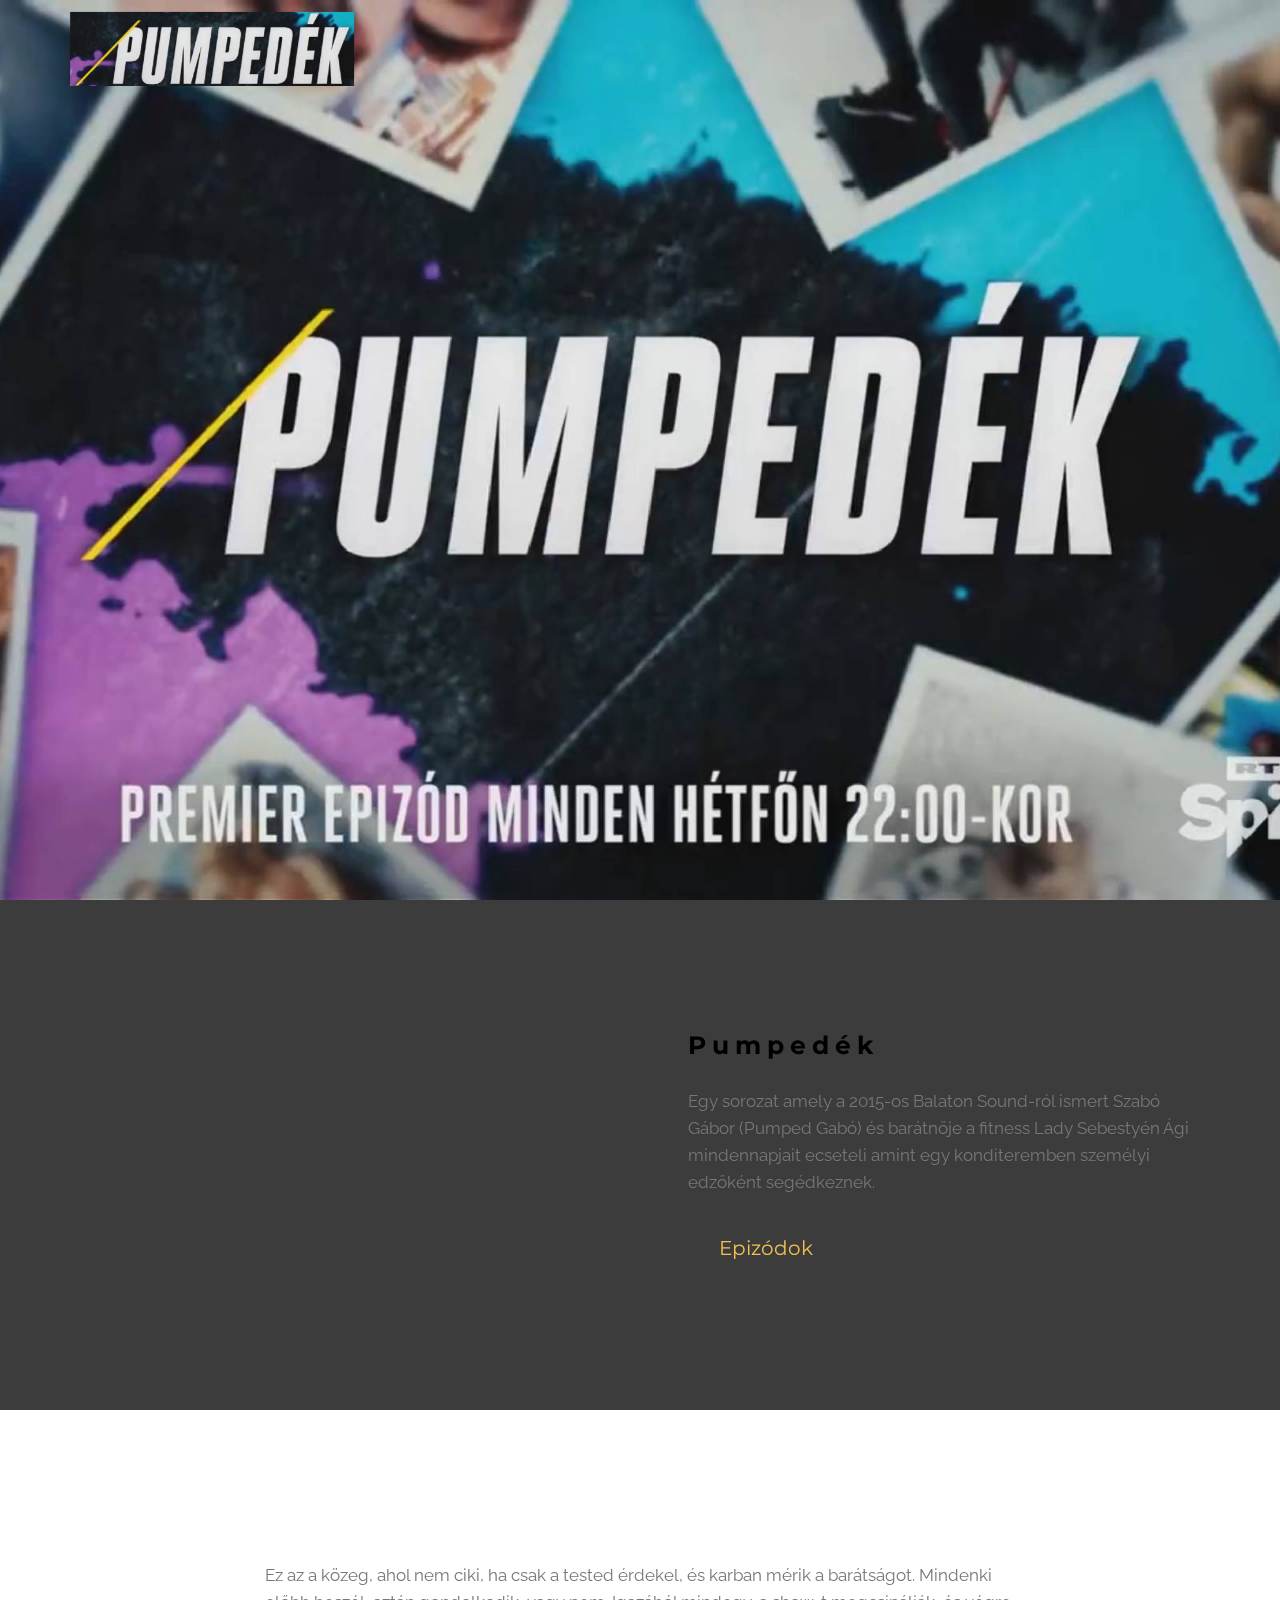
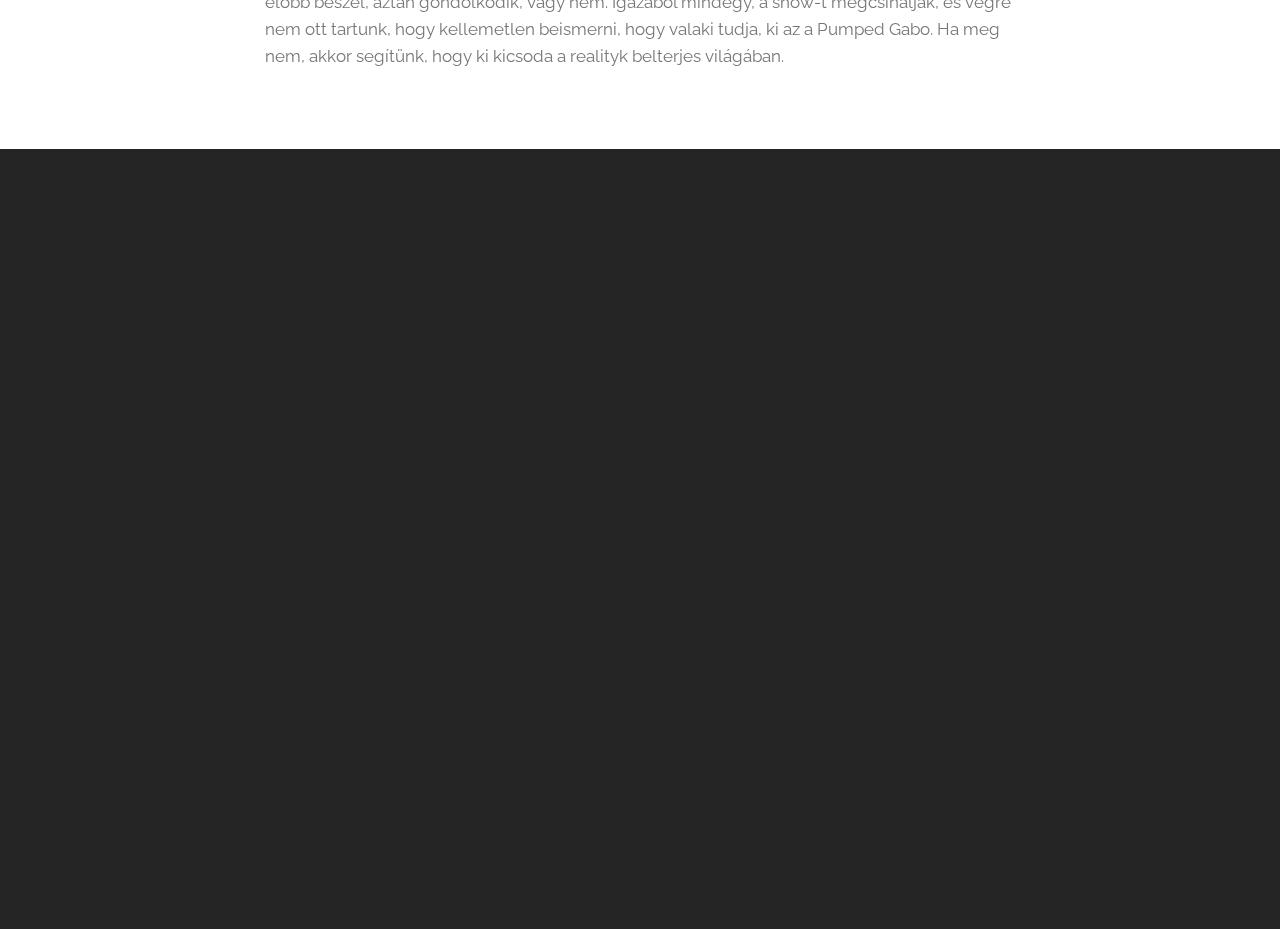
<file: index.html>
<!DOCTYPE html>
<html>
<head>
  <!-- Site made with Mobirise Website Builder v3.12.1, https://mobirise.com -->
  <meta charset="UTF-8">
  <meta http-equiv="X-UA-Compatible" content="IE=edge">
  <meta name="generator" content="Mobirise v3.12.1, mobirise.com">
  <meta name="viewport" content="width=device-width, initial-scale=1">
  <link rel="shortcut icon" href="assets/images/pumpedk-javtott-logo-492x128.jpg" type="image/x-icon">
  <meta name="description" content="">
  
  <link rel="stylesheet" href="https://fonts.googleapis.com/css?family=Roboto:700,400&amp;subset=cyrillic,latin,greek,vietnamese">
  <link rel="stylesheet" href="assets/bootstrap/css/bootstrap.min.css">
  <link rel="stylesheet" href="assets/animate.css/animate.min.css">
  <link rel="stylesheet" href="assets/mobirise/css/style.css">
  <link rel="stylesheet" href="assets/mobirise/css/mbr-additional.css" type="text/css">
  
  
  
</head>
<body>
<section class="mbr-navbar mbr-navbar--freeze mbr-navbar--absolute mbr-navbar--transparent mbr-navbar--sticky mbr-navbar--auto-collapse" id="menu-1">
    <div class="mbr-navbar__section mbr-section">
        <div class="mbr-section__container container">
            <div class="mbr-navbar__container">
                <div class="mbr-navbar__column mbr-navbar__column--s mbr-navbar__brand">
                    <span class="mbr-navbar__brand-link mbr-brand mbr-brand--inline">
                        <span class="mbr-brand__logo"><a href="https://mobirise.com"><img src="assets/images/pumpedk-javtott-logo-492x128.jpg" class="mbr-navbar__brand-img mbr-brand__img" alt="Mobirise"></a></span>
                        <span class="mbr-brand__name"><a class="mbr-brand__name text-white" href="https://mobirise.com"></a></span>
                    </span>
                </div>
                <div class="mbr-navbar__hamburger mbr-hamburger"><span class="mbr-hamburger__line"></span></div>
                <div class="mbr-navbar__column mbr-navbar__menu">
                    <nav class="mbr-navbar__menu-box mbr-navbar__menu-box--inline-right">
                        <div class="mbr-navbar__column">
                            <ul class="mbr-navbar__items mbr-navbar__items--right float-left mbr-buttons mbr-buttons--freeze mbr-buttons--right btn-decorator mbr-buttons--active mbr-buttons--only-links"><li class="mbr-navbar__item"><a class="mbr-buttons__link btn text-white" href="https://mobirise.com"></a></li><li class="mbr-navbar__item"><a class="mbr-buttons__link btn text-white" href="https://mobirise.com"></a></li></ul>                            
                            
                        </div>
                    </nav>
                </div>
            </div>
        </div>
    </div>
</section>

<section class="engine"><a rel="external" href="https://mobirise.com">Mobirise</a></section><section class="mbr-box mbr-section mbr-section--relative mbr-section--fixed-size mbr-section--full-height mbr-section--bg-adapted mbr-parallax-background" id="header4-2" style="background-image: url(assets/images/pumpedk-2000x1125.jpg);">
    <div class="mbr-box__magnet mbr-box__magnet--sm-padding mbr-box__magnet--center-center mbr-after-navbar">
        
        <div class="mbr-box__container mbr-section__container container">
            <div class="mbr-box mbr-box--stretched"><div class="mbr-box__magnet mbr-box__magnet--center-center">
                <div class="row"><div class=" col-sm-8 col-sm-offset-2">
                    <div class="mbr-hero animated fadeInUp">
                        <h1 class="mbr-hero__text"></h1>
                        <p class="mbr-hero__subtext"></p>
                    </div>
                    
                </div></div>
            </div></div>
        </div>
        
    </div>
</section>

<section class="mbr-section mbr-section--relative" id="msg-box5-3" style="background-color: rgb(60, 60, 60);">
    
    <div class="mbr-section__container mbr-section__container--isolated container" style="padding-top: 93px; padding-bottom: 93px;">
        <div class="row">
            <div class="mbr-box mbr-box--fixed mbr-box--adapted">
                <div class="mbr-box__magnet mbr-box__magnet--top-right mbr-section__left col-sm-6 image-size" style="width: 56%;">
                    <figure class="mbr-figure mbr-figure--adapted mbr-figure--caption-inside-bottom mbr-figure--full-width"><iframe class="mbr-embedded-video" src="https://www.youtube.com/embed/qvQUBpL0bq0?rel=0&amp;amp;showinfo=0&amp;autoplay=1&amp;loop=0" width="1280" height="720" frameborder="0" allowfullscreen></iframe></figure>
                </div>
                <div class="mbr-box__magnet mbr-class-mbr-box__magnet--center-left col-sm-6 content-size mbr-section__right">
                    <div class="mbr-section__container mbr-section__container--middle">
                        <div class="mbr-header mbr-header--auto-align mbr-header--wysiwyg">
                            <h3 class="mbr-header__text">Pumpedék</h3>
                            
                        </div>
                    </div>
                    <div class="mbr-section__container mbr-section__container--middle">
                        <div class="mbr-article mbr-article--auto-align mbr-article--wysiwyg">Egy sorozat amely a 2015-os Balaton Sound-ról ismert Szabó Gábor (Pumped Gabó) és barátnője a fitness Lady Sebestyén Ági mindennapjait ecseteli amint egy konditeremben személyi edzőként segédkeznek.</div>
                    </div>
                    <div class="mbr-section__container">
                        <div class="mbr-buttons mbr-buttons--auto-align btn-inverse"><a class="mbr-buttons__btn btn btn-lg btn-default" href="http://rtl.hu/most/pumpedek/pumpedek-1-resz" target="_blank">Epizódok</a></div>
                    </div>
                </div>
                
            </div>
        </div>
    </div>
</section>

<section class="mbr-section" id="header3-a">
    <div class="mbr-section__container container mbr-section__container--first">
        <div class="mbr-header mbr-header--wysiwyg row">
            <div class="col-sm-8 col-sm-offset-2">
                <h3 class="mbr-header__text">Pumpedék</h3>
                <p class="mbr-header__subtext"></p>
            </div>
        </div>
    </div>
</section>

<section class="mbr-section" id="content1-9">
    <div class="mbr-section__container container mbr-section__container--last">
        <div class="row">
            <div class="mbr-article mbr-article--wysiwyg col-sm-8 col-sm-offset-2">Ez az a közeg, ahol nem ciki, ha csak a tested érdekel, és karban mérik a barátságot. Mindenki előbb beszél, aztán gondolkodik, vagy nem. Igazából mindegy, a show-t megcsinálják, és végre nem ott tartunk, hogy kellemetlen beismerni, hogy valaki tudja, ki az a Pumped Gabo. Ha meg nem, akkor segítünk, hogy ki kicsoda a realityk belterjes világában.</div>
        </div>
    </div>
</section>

<figure class="mbr-figure mbr-figure--wysiwyg mbr-figure--full-width mbr-figure--caption-outside-bottom" id="video1-8" style="background-color: rgb(37, 37, 37);">
    
    <div><iframe class="mbr-embedded-video" src="https://www.youtube.com/embed/56tFxWmXnqc?rel=0&amp;amp;showinfo=0&amp;autoplay=1&amp;loop=0" width="1280" height="720" frameborder="0" allowfullscreen></iframe></div>
    <figcaption class="mbr-figure__caption mbr-figure__caption--std-grid">
        <small class="mbr-figure__caption-small"></small>
    </figcaption>
</figure>


  <script src="assets/web/assets/jquery/jquery.min.js"></script>
  <script src="assets/bootstrap/js/bootstrap.min.js"></script>
  <script src="assets/smooth-scroll/smooth-scroll.js"></script>
  <script src="assets/jarallax/jarallax.js"></script>
  <script src="assets/mobirise/js/script.js"></script>
  
  
</body>
</html>
</file>
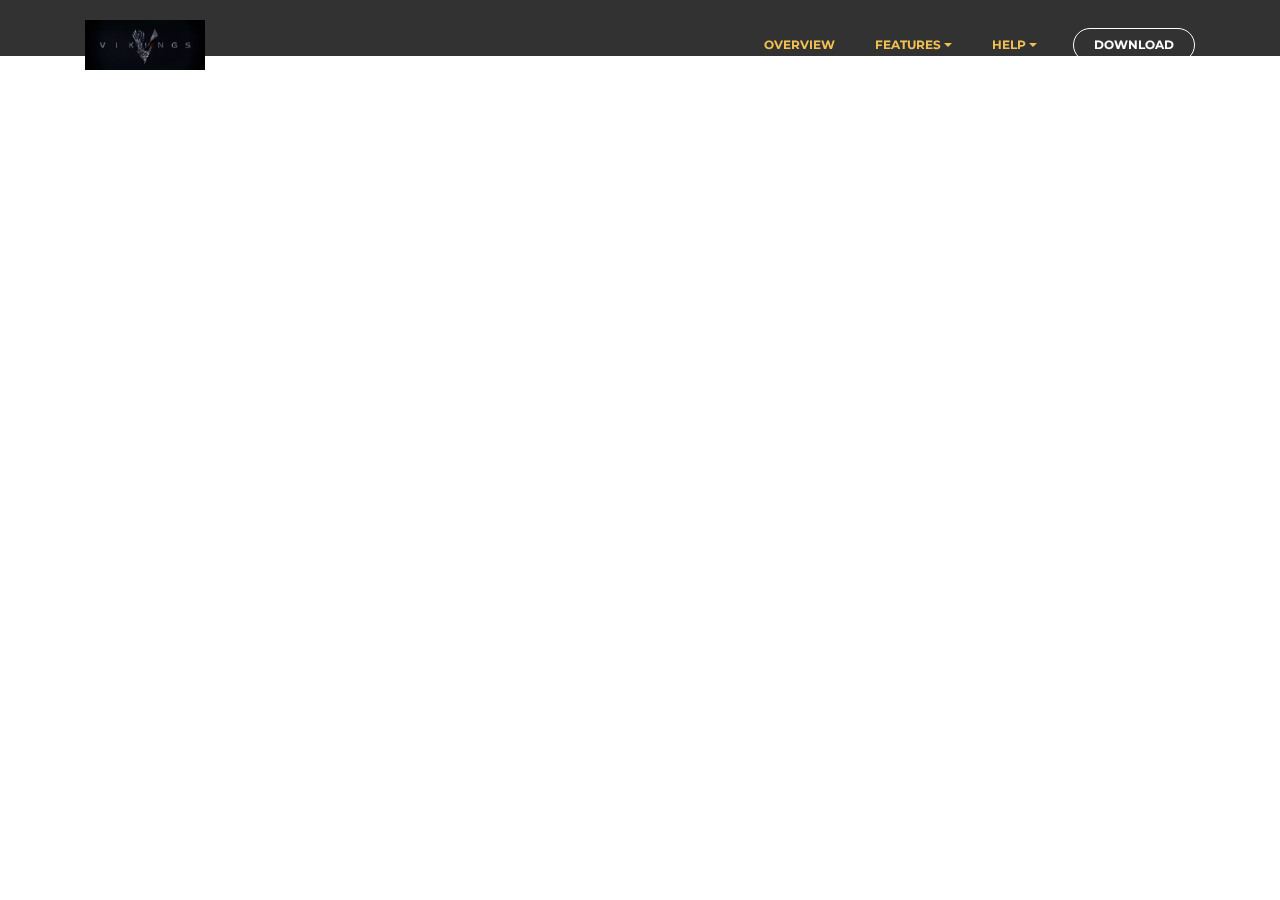
<file: page1.html>
<!DOCTYPE html>
<html>
<head>
  <!-- Site made with Mobirise Website Builder v3.12.1, https://mobirise.com -->
  <meta charset="UTF-8">
  <meta http-equiv="X-UA-Compatible" content="IE=edge">
  <meta name="generator" content="Mobirise v3.12.1, mobirise.com">
  <meta name="viewport" content="width=device-width, initial-scale=1">
  <link rel="shortcut icon" href="assets/images/1200px-vikings-307x128.png" type="image/x-icon">
  <meta name="description" content="Site Generator Description">
  <title>Site Generator Title</title>
  <link rel="stylesheet" href="https://fonts.googleapis.com/css?family=Lora:400,700,400italic,700italic&amp;subset=latin">
  <link rel="stylesheet" href="https://fonts.googleapis.com/css?family=Montserrat:400,700">
  <link rel="stylesheet" href="https://fonts.googleapis.com/css?family=Raleway:100,100i,200,200i,300,300i,400,400i,500,500i,600,600i,700,700i,800,800i,900,900i">
  <link rel="stylesheet" href="assets/bootstrap-material-design-font/css/material.css">
  <link rel="stylesheet" href="assets/tether/tether.min.css">
  <link rel="stylesheet" href="assets/bootstrap/css/bootstrap.min.css">
  <link rel="stylesheet" href="assets/dropdown/css/style.css">
  <link rel="stylesheet" href="assets/animate.css/animate.min.css">
  <link rel="stylesheet" href="assets/theme/css/style.css">
  <link rel="stylesheet" href="assets/mobirise/css/mbr-additional.css" type="text/css">
  
  
  
</head>
<body>
<section id="menu-3">

    <nav class="navbar navbar-dropdown bg-color transparent navbar-fixed-top">
        <div class="container">

            <div class="mbr-table">
                <div class="mbr-table-cell">

                    <div class="navbar-brand">
                        <a href="https://mobirise.com" class="navbar-logo"><img src="assets/images/1200px-vikings-307x128.png" alt="Mobirise"></a>
                        <a class="navbar-caption" href="https://mobirise.com"></a>
                    </div>

                </div>
                <div class="mbr-table-cell">

                    <button class="navbar-toggler pull-xs-right hidden-md-up" type="button" data-toggle="collapse" data-target="#exCollapsingNavbar">
                        <div class="hamburger-icon"></div>
                    </button>

                    <ul class="nav-dropdown collapse pull-xs-right nav navbar-nav navbar-toggleable-sm" id="exCollapsingNavbar"><li class="nav-item"><a class="nav-link link" href="https://mobirise.com/">OVERVIEW</a></li><li class="nav-item dropdown open"><a class="nav-link link dropdown-toggle" data-toggle="dropdown-submenu" href="https://mobirise.com/" aria-expanded="true">FEATURES</a><div class="dropdown-menu"><a class="dropdown-item" href="https://mobirise.com/">Mobile friendly</a><a class="dropdown-item" href="https://mobirise.com/">Based on Bootstrap</a><div class="dropdown"><a class="dropdown-item dropdown-toggle" data-toggle="dropdown-submenu" href="https://mobirise.com/" aria-expanded="false">Trendy blocks</a><div class="dropdown-menu dropdown-submenu"><a class="dropdown-item" href="https://mobirise.com/">Image/content slider</a><a class="dropdown-item" href="https://mobirise.com/">Contact forms</a><a class="dropdown-item" href="https://mobirise.com/">Image gallery</a><a class="dropdown-item" href="https://mobirise.com/">Mobile menu</a><a class="dropdown-item" href="https://mobirise.com/">Google maps</a><a class="dropdown-item" href="https://mobirise.com/">Social buttons</a><a class="dropdown-item" href="https://mobirise.com/">Google fonts</a><a class="dropdown-item" href="https://mobirise.com/">Video background</a></div></div><a class="dropdown-item" href="https://mobirise.com/">Host</a></div></li><li class="nav-item dropdown"><a class="nav-link link dropdown-toggle" data-toggle="dropdown-submenu" href="https://mobirise.com/" aria-expanded="false">HELP</a><div class="dropdown-menu"><a class="dropdown-item" href="http://forums.mobirise.com/">Forum</a><a class="dropdown-item" href="https://mobirise.com/">Tutorials</a><a class="dropdown-item" href="https://mobirise.com/">Contact us</a></div></li><li class="nav-item nav-btn"><a class="nav-link btn btn-white btn-white-outline" href="https://mobirise.com/">DOWNLOAD</a></li></ul>
                    <button hidden="" class="navbar-toggler navbar-close" type="button" data-toggle="collapse" data-target="#exCollapsingNavbar">
                        <div class="close-icon"></div>
                    </button>

                </div>
            </div>

        </div>
    </nav>

</section>

<section class="engine"><a rel="external" href="https://mobirise.com">Web Page Builder</a></section><footer class="mbr-small-footer mbr-section mbr-section-nopadding mbr-after-navbar" id="footer1-4" style="background-color: rgb(50, 50, 50); padding-top: 1.75rem; padding-bottom: 1.75rem;">
    
    <div class="container">
        <p class="text-xs-center"></p>
    </div>
</footer>


  <script src="assets/web/assets/jquery/jquery.min.js"></script>
  <script src="assets/tether/tether.min.js"></script>
  <script src="assets/bootstrap/js/bootstrap.min.js"></script>
  <script src="assets/smooth-scroll/smooth-scroll.js"></script>
  <script src="assets/dropdown/js/script.min.js"></script>
  <script src="assets/touch-swipe/jquery.touch-swipe.min.js"></script>
  <script src="assets/viewport-checker/jquery.viewportchecker.js"></script>
  <script src="assets/theme/js/script.js"></script>
  
  
  <input name="animation" type="hidden">
   <div id="scrollToTop" class="scrollToTop mbr-arrow-up"><a style="text-align: center;"><i class="mbr-arrow-up-icon"></i></a></div>
  </body>
</html>
</file>
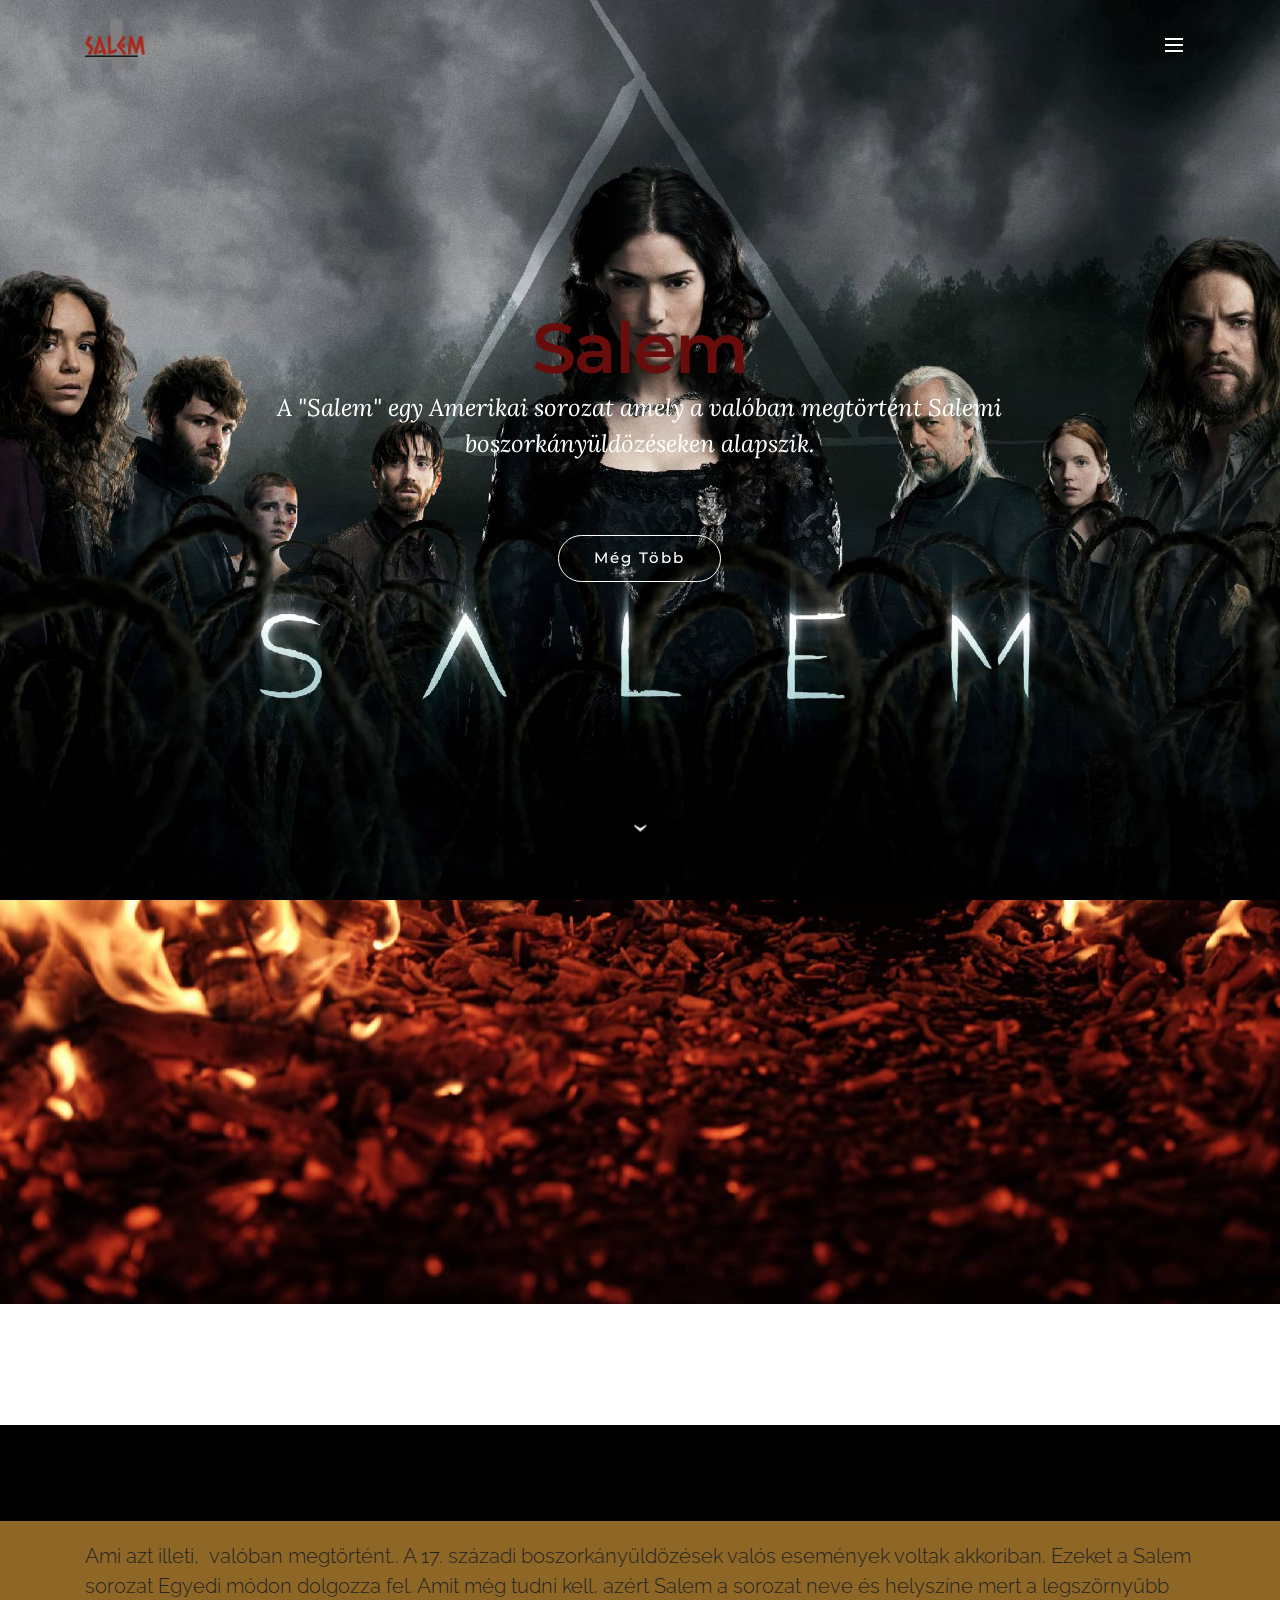
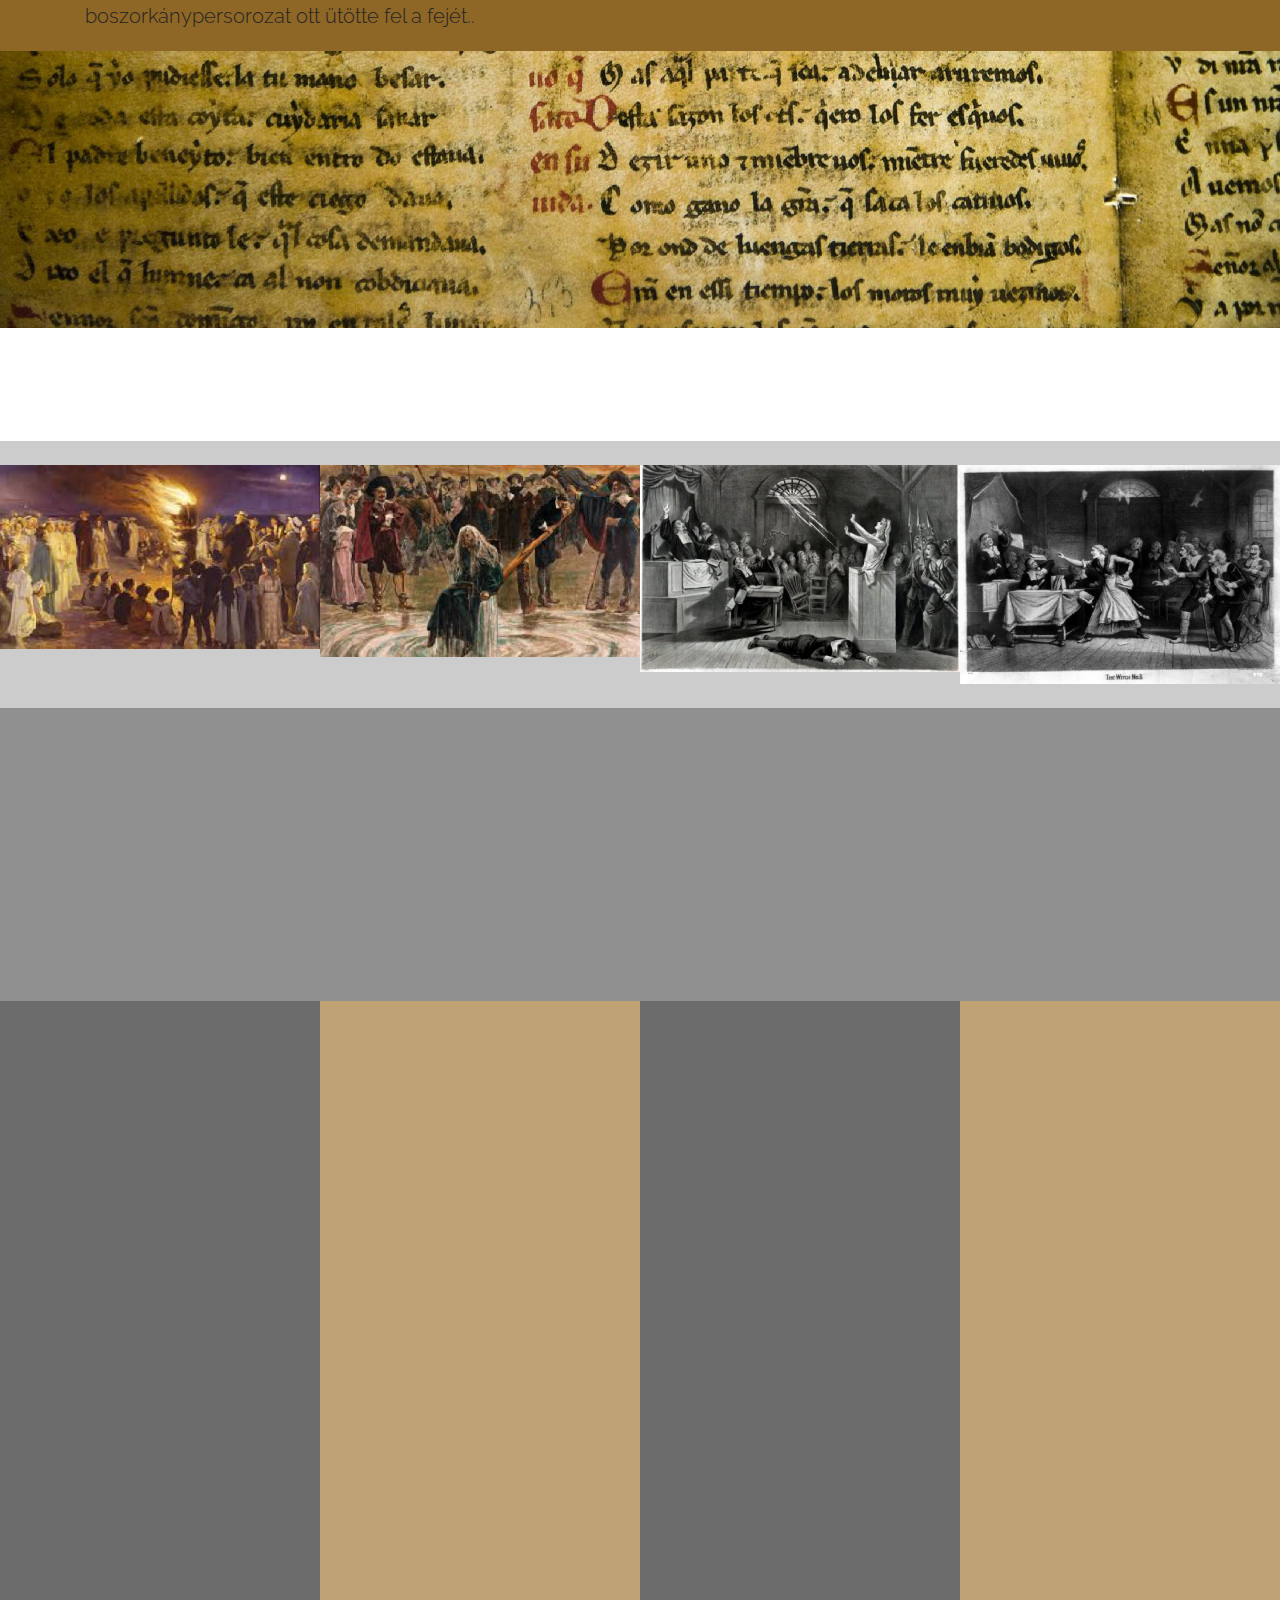
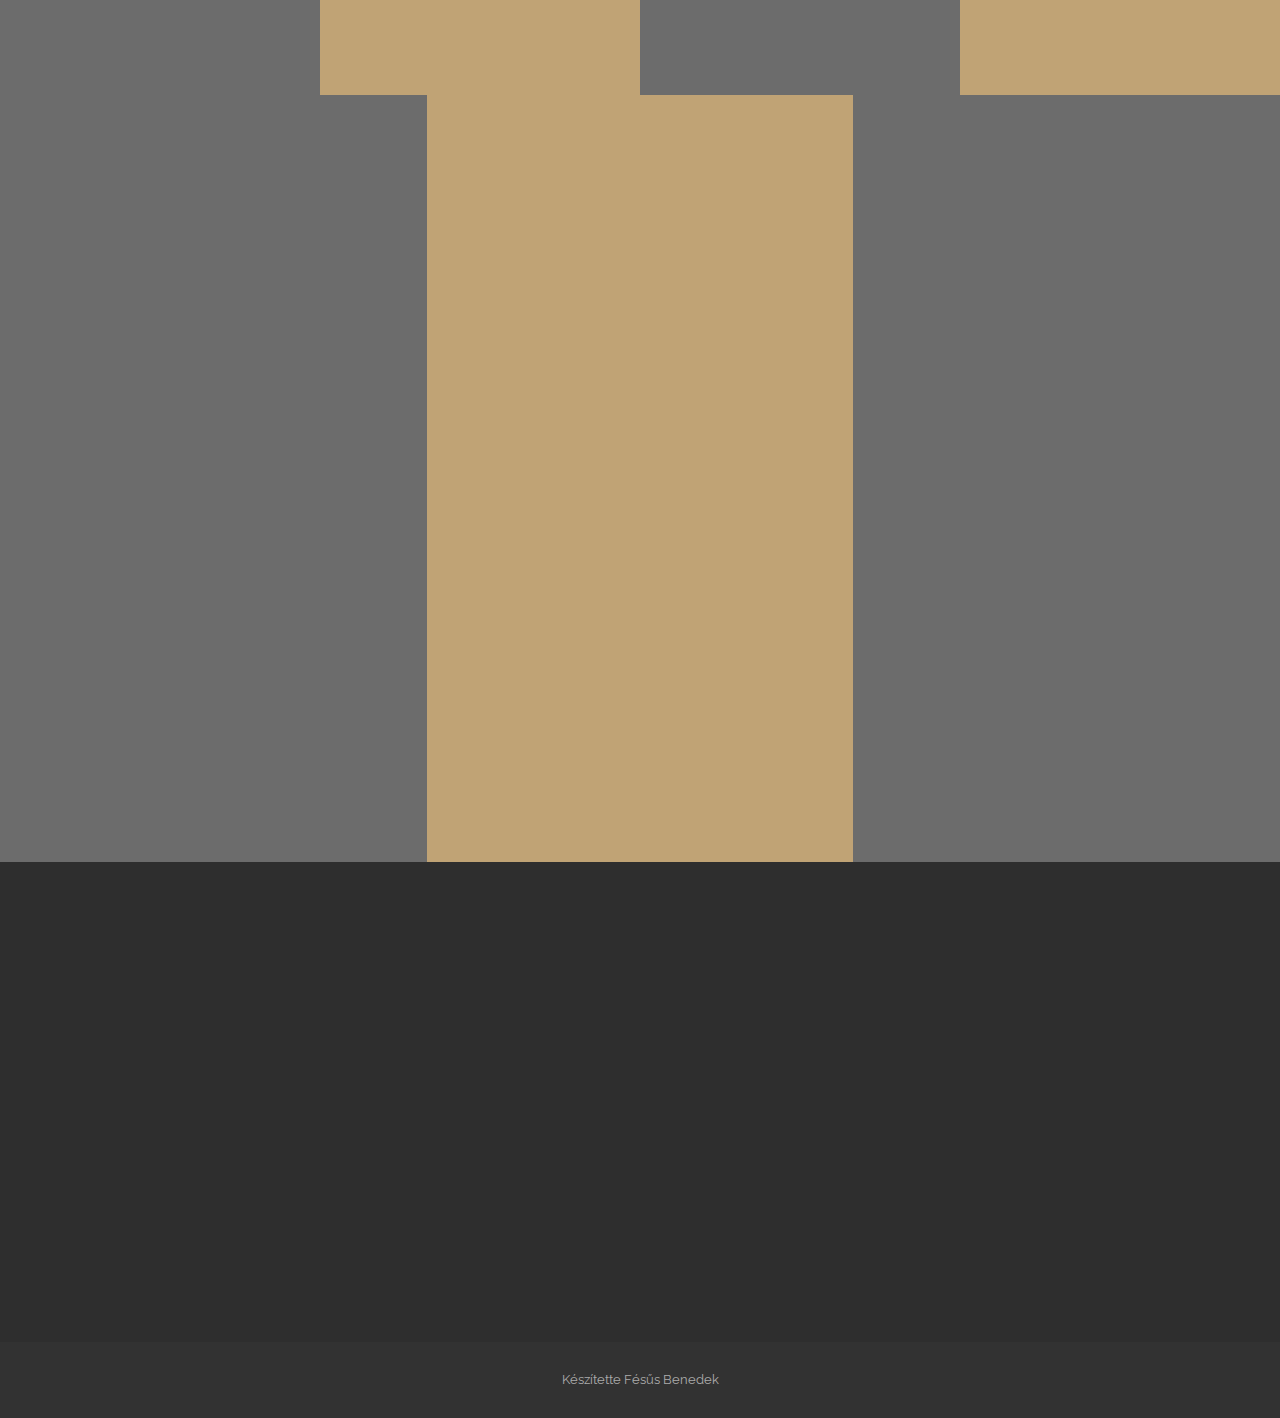
<file: Salem Sorozat.html>
<!DOCTYPE html>
<html>
<head>
  <!-- Site made with Mobirise Website Builder v3.12.1, https://mobirise.com -->
  <meta charset="UTF-8">
  <meta http-equiv="X-UA-Compatible" content="IE=edge">
  <meta name="generator" content="Mobirise v3.12.1, mobirise.com">
  <meta name="viewport" content="width=device-width, initial-scale=1">
  <link rel="shortcut icon" href="assets/images/logomakr-6slyuc-153x128.png" type="image/x-icon">
  <meta name="description" content="">
  <title>Salem</title>
  <link rel="stylesheet" href="https://fonts.googleapis.com/css?family=Lora:400,700,400italic,700italic&amp;subset=latin">
  <link rel="stylesheet" href="https://fonts.googleapis.com/css?family=Montserrat:400,700">
  <link rel="stylesheet" href="https://fonts.googleapis.com/css?family=Raleway:100,100i,200,200i,300,300i,400,400i,500,500i,600,600i,700,700i,800,800i,900,900i">
  <link rel="stylesheet" href="assets/bootstrap-material-design-font/css/material.css">
  <link rel="stylesheet" href="assets/et-line-font-plugin/style.css">
  <link rel="stylesheet" href="assets/tether/tether.min.css">
  <link rel="stylesheet" href="assets/bootstrap/css/bootstrap.min.css">
  <link rel="stylesheet" href="assets/dropdown/css/style.css">
  <link rel="stylesheet" href="assets/animate.css/animate.min.css">
  <link rel="stylesheet" href="assets/theme/css/style.css">
  <link rel="stylesheet" href="assets/mobirise-gallery/style.css">
  <link rel="stylesheet" href="assets/mobirise/css/mbr-additional.css" type="text/css">
  
  
  
</head>
<body>
<section id="menu-0">

    <nav class="navbar navbar-dropdown bg-color transparent navbar-fixed-top">
        <div class="container">

            <div class="mbr-table">
                <div class="mbr-table-cell">

                    <div class="navbar-brand">
                        <a href="https://mobirise.com" class="navbar-logo"><img src="assets/images/logomakr-6slyuc-153x128.png" alt="Mobirise"></a>
                        <a class="navbar-caption" href="https://mobirise.com"></a>
                    </div>

                </div>
                <div class="mbr-table-cell">

                    <button class="navbar-toggler pull-xs-right" type="button" data-toggle="collapse" data-target="#exCollapsingNavbar">
                        <div class="hamburger-icon"></div>
                    </button>

                    <ul class="nav-dropdown collapse pull-xs-right nav navbar-nav navbar-toggleable-xl" id="exCollapsingNavbar"><li class="nav-item dropdown"><a class="nav-link link dropdown-toggle" data-toggle="dropdown-submenu" href="https://mobirise.com/" aria-expanded="false">HELP</a><div class="dropdown-menu"><a class="dropdown-item" href="http://forums.mobirise.com/">Forum</a><a class="dropdown-item" href="https://mobirise.com/">Tutorials</a><a class="dropdown-item" href="https://mobirise.com/">Contact us</a></div></li></ul>
                    <button hidden="" class="navbar-toggler navbar-close" type="button" data-toggle="collapse" data-target="#exCollapsingNavbar">
                        <div class="close-icon"></div>
                    </button>

                </div>
            </div>

        </div>
    </nav>

</section>

<section class="engine"><a rel="external" href="https://mobirise.com">mobirise.com</a></section><section class="mbr-section mbr-section-hero mbr-section-full mbr-parallax-background mbr-section-with-arrow mbr-after-navbar" id="header1-1" style="background-image: url(assets/images/salem-wallpaper-2000x1250.jpg);">

    

    <div class="mbr-table-cell">

        <div class="container">
            <div class="row">
                <div class="mbr-section col-md-10 col-md-offset-1 text-xs-center">

                    <h1 class="mbr-section-title display-1">Salem</h1>
                    <p class="mbr-section-lead lead">A "Salem" egy Amerikai sorozat amely a valóban megtörtént Salemi boszorkányüldözéseken alapszik.<br><br></p>
                    <div class="mbr-section-btn"> <a class="btn btn-lg btn-white btn-white-outline" href="https://en.wikipedia.org/wiki/Salem_(TV_series)" target="_blank">Még Több</a></div>
                </div>
            </div>
        </div>
    </div>

    <div class="mbr-arrow mbr-arrow-floating" aria-hidden="true"><a href="#msg-box4-9"><i class="mbr-arrow-icon"></i></a></div>

</section>

<section class="mbr-section mbr-parallax-background" id="msg-box4-9" style="background-image: url(assets/images/mbr-2000x1333.jpg); padding-top: 80px; padding-bottom: 80px;">

    
    <div class="container">
        <div class="row">
            <div class="mbr-table-md-up">

              <div class="mbr-table-cell mbr-right-padding-md-up mbr-valign-top col-md-7 image-size" style="width: 63%;">
                  <div class="mbr-figure"><iframe class="mbr-embedded-video" src="https://www.youtube.com/embed/DJkFfc26Rg0?rel=0&amp;amp;showinfo=0&amp;autoplay=1&amp;loop=0" width="1280" height="720" frameborder="0" allowfullscreen></iframe></div>
              </div>

              


              <div class="mbr-table-cell col-md-5 text-xs-center text-md-left content-size">
                  <h3 class="mbr-section-title display-2">A 3. Évad Előzetese</h3>
                  

                  <div><a class="btn btn-primary" href="https://mobirise.com">MORE</a></div>
              </div>


              

            </div>
        </div>
    </div>

</section>

<section class="mbr-section mbr-section__container article" id="header3-a" style="background-color: rgb(0, 0, 0); padding-top: 20px; padding-bottom: 20px;">
    <div class="container">
        <div class="row">
            <div class="col-xs-12">
                <h3 class="mbr-section-title display-2">Valóban megtörtént?</h3>
                <small class="mbr-section-subtitle"></small>
            </div>
        </div>
    </div>
</section>

<section class="mbr-section article mbr-section__container" id="content1-b" style="background-color: rgb(142, 102, 38); padding-top: 20px; padding-bottom: 20px;">

    <div class="container">
        <div class="row">
            <div class="col-xs-12 lead">Ami azt illeti, &nbsp;valóban megtörtént.. A 17. századi boszorkányüldözések valós események voltak akkoriban. Ezeket a Salem sorozat Egyedi módon dolgozza fel. Amit még tudni kell, azért Salem a sorozat neve és helyszíne mert a legszörnyűbb boszorkánypersorozat ott ütötte fel a fejét..</div>
        </div>
    </div>

</section>

<section class="mbr-section mbr-parallax-background" id="msg-box5-c" style="background-image: url(assets/images/mbr-2000x1328.jpg); padding-top: 0px; padding-bottom: 0px;">

    
    <div class="container">
        <div class="row">
            <div class="mbr-table-md-up">

              <div class="mbr-table-cell mbr-right-padding-md-up mbr-valign-top col-md-7 image-size" style="width: 50%;">
                  <div class="mbr-figure"><img src="assets/images/20170301salem8-1400x1094.jpg"></div>
              </div>

              


              <div class="mbr-table-cell col-md-5 text-xs-center text-md-left content-size">
                  <h3 class="mbr-section-title display-2">&nbsp;Salemi perek</h3>
                  <div class="lead">

                    <p><em><strong>A salemi boszorkányperek a 17. század végi gyarmati Amerikában folytak le, a Massachusetts állambeli Salem városában, a kor puritanizmusa, hiedelmei és félelmei által keltett tömeghisztéria kicsúcsosodásaként. A perek 19 ember felakasztásával, egy agyonzúzásával, és sokak bebörtönzésével zárultak..</strong></em></p>

                  </div>

                  <div><a class="btn btn-primary" href="https://hu.wikipedia.org/wiki/A_salemi_boszork%C3%A1nyperek" target="_blank">Több</a></div>
              </div>


              

            </div>
        </div>
    </div>

</section>

<section class="mbr-gallery mbr-section mbr-section-nopadding mbr-slider-carousel" id="gallery1-n" data-filter="false" style="background-color: rgb(204, 204, 204); padding-top: 1.5rem; padding-bottom: 1.5rem;">
    <!-- Filter -->
    

    <!-- Gallery -->
    <div class="mbr-gallery-row">
        <div class=" mbr-gallery-layout-default">
            <div>
                <div>
                    <div class="mbr-gallery-item mbr-gallery-item__mobirise3 mbr-gallery-item--p0" data-tags="Awesome" data-video-url="false">
                        <div href="#lb-gallery1-n" data-slide-to="0" data-toggle="modal">
                            
                            

                            <img alt="" src="assets/images/letlts-3-2000x1148-800x459.jpg">
                            
                            <span class="icon-focus"></span>
                            
                        </div>
                    </div><div class="mbr-gallery-item mbr-gallery-item__mobirise3 mbr-gallery-item--p0" data-tags="Responsive" data-video-url="false">
                        <div href="#lb-gallery1-n" data-slide-to="1" data-toggle="modal">
                            
                            

                            <img alt="" src="assets/images/letlts-2-2000x1200-800x480.jpg">
                            
                            <span class="icon-focus"></span>
                            
                        </div>
                    </div><div class="mbr-gallery-item mbr-gallery-item__mobirise3 mbr-gallery-item--p0" data-tags="Creative" data-video-url="false">
                        <div href="#lb-gallery1-n" data-slide-to="2" data-toggle="modal">
                            
                            

                            <img alt="" src="assets/images/streghe-di-salem-2000x1290-800x516.jpg">
                            
                            <span class="icon-focus"></span>
                            
                        </div>
                    </div><div class="mbr-gallery-item mbr-gallery-item__mobirise3 mbr-gallery-item--p0" data-tags="Animated" data-video-url="false">
                        <div href="#lb-gallery1-n" data-slide-to="3" data-toggle="modal">
                            
                            

                            <img alt="" src="assets/images/000010085-sal4-2000x1371-800x548.jpg">
                            
                            <span class="icon-focus"></span>
                            
                        </div>
                    </div>
                </div>
            </div>
            <div class="clearfix"></div>
        </div>
    </div>

    <!-- Lightbox -->
    <div data-app-prevent-settings="" class="mbr-slider modal fade carousel slide" tabindex="-1" data-keyboard="true" data-interval="false" id="lb-gallery1-n">
        <div class="modal-dialog">
            <div class="modal-content">
                <div class="modal-body">
                    <ol class="carousel-indicators">
                        <li data-app-prevent-settings="" data-target="#lb-gallery1-n" data-slide-to="0"></li><li data-app-prevent-settings="" data-target="#lb-gallery1-n" data-slide-to="1"></li><li data-app-prevent-settings="" data-target="#lb-gallery1-n" data-slide-to="2"></li><li data-app-prevent-settings="" data-target="#lb-gallery1-n" class=" active" data-slide-to="3"></li>
                    </ol>
                    <div class="carousel-inner">
                        <div class="carousel-item">
                            <img alt="" src="assets/images/letlts-3-2000x1148.jpg">
                        </div><div class="carousel-item">
                            <img alt="" src="assets/images/letlts-2-2000x1200.jpg">
                        </div><div class="carousel-item">
                            <img alt="" src="assets/images/streghe-di-salem-2000x1290.jpg">
                        </div><div class="carousel-item active">
                            <img alt="" src="assets/images/000010085-sal4-2000x1371.jpg">
                        </div>
                    </div>
                    <a class="left carousel-control" role="button" data-slide="prev" href="#lb-gallery1-n">
                        <span class="icon-prev" aria-hidden="true"></span>
                        <span class="sr-only">Previous</span>
                    </a>
                    <a class="right carousel-control" role="button" data-slide="next" href="#lb-gallery1-n">
                        <span class="icon-next" aria-hidden="true"></span>
                        <span class="sr-only">Next</span>
                    </a>

                    <a class="close" href="#" role="button" data-dismiss="modal">
                        <span aria-hidden="true">×</span>
                        <span class="sr-only">Close</span>
                    </a>
                </div>
            </div>
        </div>
    </div>
</section>

<section class="mbr-section article mbr-parallax-background" id="msg-box8-f" style="background-image: url(assets/images/salemmarysibleyseason2-2000x1125.jpg); padding-top: 120px; padding-bottom: 120px;">

    <div class="mbr-overlay" style="opacity: 0.5; background-color: rgb(34, 34, 34);">
    </div>
    <div class="container">
        <div class="row">
            <div class="col-md-8 col-md-offset-2 text-xs-center">
                <h3 class="mbr-section-title display-2">Szereplők</h3>
                <div class="lead"></div>
                
            </div>
        </div>
    </div>

</section>

<section class="mbr-cards mbr-section mbr-section-nopadding" id="features1-l" style="background-color: rgb(192, 163, 117);">

        

    <div class="mbr-cards-row row striped">

        <div class="mbr-cards-col col-xs-12 col-lg-3" style="padding-top: 80px; padding-bottom: 80px;">
            <div class="container">
                <div class="card cart-block">
                    <div class="card-img"><img src="assets/images/iddo-goldberg-salem-600x921.jpg" class="card-img-top"></div>
                    <div class="card-block">
                        <h4 class="card-title">Iddo Goldberg</h4>
                        <h5 class="card-subtitle">Isaac Walton</h5>
                        <p class="card-text"></p>
                        <div class="card-btn"><a href="https://mobirise.com" class="btn btn-primary" target="_blank">Több</a></div>
                    </div>
                </div>
            </div>
        </div>
        <div class="mbr-cards-col col-xs-12 col-lg-3" style="padding-top: 80px; padding-bottom: 80px;">
            <div class="container">
                <div class="card cart-block">
                    <div class="card-img"><img src="assets/images/elise-eberle-salem-600x840.jpg" class="card-img-top"></div>
                    <div class="card-block">
                        <h4 class="card-title">Elise Eberle</h4>
                        <h5 class="card-subtitle">Mercy Lewis</h5>
                        <p class="card-text"></p>
                        <div class="card-btn"><a href="https://it.wikipedia.org/wiki/Elise_Eberle" class="btn btn-primary" target="_blank">Több</a></div>
                    </div>
                </div>
            </div>
        </div>
        <div class="mbr-cards-col col-xs-12 col-lg-3" style="padding-top: 80px; padding-bottom: 80px;">
            <div class="container">
                <div class="card cart-block">
                    <div class="card-img"><img src="assets/images/tamzin-merchant-salem-600x900.jpg" class="card-img-top"></div>
                    <div class="card-block">
                        <h4 class="card-title">Tamzin Merchant</h4>
                        <h5 class="card-subtitle">Anne Hale</h5>
                        <p class="card-text"></p>
                        <div class="card-btn"><a href="https://en.wikipedia.org/wiki/Tamzin_Merchant" class="btn btn-primary" target="_blank">Több</a></div>
                    </div>
                </div>
            </div>
        </div>
        <div class="mbr-cards-col col-xs-12 col-lg-3" style="padding-top: 80px; padding-bottom: 80px;">
            <div class="container">
                <div class="card cart-block">
                    <div class="card-img"><img src="assets/images/ashley-madekwe-salem-600x823.jpg" class="card-img-top"></div>
                    <div class="card-block">
                        <h4 class="card-title">Ashley Madekwe</h4>
                        <h5 class="card-subtitle">Tituba</h5>
                        <p class="card-text"></p>
                        <div class="card-btn"><a href="https://en.wikipedia.org/wiki/Ashley_Madekwe" class="btn btn-primary" target="_blank">Több</a></div>
                    </div>
                </div>
            </div>
        </div>
        
        
    </div>
</section>

<section class="mbr-cards mbr-section mbr-section-nopadding" id="features1-m" style="background-color: rgb(192, 163, 117);">

        

    <div class="mbr-cards-row row striped">

        <div class="mbr-cards-col col-xs-12 col-lg-4" style="padding-top: 80px; padding-bottom: 80px;">
            <div class="container">
                <div class="card cart-block">
                    <div class="card-img"><img src="assets/images/seth-gabel-salem-600x812.jpg" class="card-img-top"></div>
                    <div class="card-block">
                        <h4 class="card-title">Seth Gabel</h4>
                        <h5 class="card-subtitle">Cotton Mather</h5>
                        <p class="card-text"></p>
                        <div class="card-btn"><a href="https://en.wikipedia.org/wiki/Seth_Gabel" class="btn btn-primary" target="_blank">Több</a></div>
                    </div>
                </div>
            </div>
        </div>
        <div class="mbr-cards-col col-xs-12 col-lg-4" style="padding-top: 80px; padding-bottom: 80px;">
            <div class="container">
                <div class="card cart-block">
                    <div class="card-img"><img src="assets/images/sahne-west-salem-600x600.jpg" class="card-img-top"></div>
                    <div class="card-block">
                        <h4 class="card-title">Shane West</h4>
                        <h5 class="card-subtitle">John Alden</h5>
                        <p class="card-text"></p>
                        <div class="card-btn"><a href="https://en.wikipedia.org/wiki/Shane_West" class="btn btn-primary" target="_blank">Több</a></div>
                    </div>
                </div>
            </div>
        </div>
        <div class="mbr-cards-col col-xs-12 col-lg-4" style="padding-top: 80px; padding-bottom: 80px;">
            <div class="container">
                <div class="card cart-block">
                    <div class="card-img"><img src="assets/images/janet-montgomery-salem-600x337.jpg" class="card-img-top"></div>
                    <div class="card-block">
                        <h4 class="card-title">Janet Montgomery</h4>
                        <h5 class="card-subtitle">Mary Sibley</h5>
                        <p class="card-text"></p>
                        <div class="card-btn"><a href="https://en.wikipedia.org/wiki/Janet_Montgomery" class="btn btn-primary" target="_blank">Több</a></div>
                    </div>
                </div>
            </div>
        </div>
        
        
        
    </div>
</section>

<section class="mbr-section mbr-section-md-padding mbr-footer footer2" id="contacts2-o" style="background-color: rgb(46, 46, 46); padding-top: 90px; padding-bottom: 90px;">
    
    <div class="container">
        <div class="row">
            <div class="mbr-footer-content col-xs-12 col-md-3">
                <p></p>
            </div>
            <div class="mbr-footer-content col-xs-12 col-md-3"><p class="mbr-contacts__text"><font color="#7c7c7c" face="Montserrat, sans-serif" size="3"><span style="letter-spacing: -1px; line-height: 20px;"><strong><em><a href="https://www.google.hu/url?sa=t&amp;rct=j&amp;q=&amp;esrc=s&amp;source=web&amp;cd=4&amp;cad=rja&amp;uact=8&amp;ved=0ahUKEwjS4MDhmqnUAhVElSwKHeafA_gQFgg4MAM&amp;url=https%3A%2F%2Fwww.sorozat-barat.club%2Fvideo%2Fsearch%3Fs%3Dsal&amp;usg=AFQjCNHRjLGvTARWRI2psTvF9PVTQXsPXA&amp;sig2=JXRf3ic5aCOIcF0eCSvUVw" target="_blank">Epizódok</a></em></strong></span></font></p><p class="mbr-contacts__text"><font color="#7c7c7c" face="Montserrat, sans-serif" size="3"><span style="letter-spacing: -1px; line-height: 20px;"><strong><em><a href="https://www.facebook.com/Salem.HUN/" target="_blank">Facebook oldala</a></em></strong></span></font></p><p class="mbr-contacts__text"><font color="#7c7c7c" face="Montserrat, sans-serif" size="3"><span style="letter-spacing: -1px; line-height: 20px;"><strong><em><a href="http://www.creepyshake.com/2015/05/02/salem-evadertekelo">Értékelés ( creepyshake.com) 1.</a></em></strong></span></font></p><ul><br></ul></div>
            <div class="col-xs-12 col-md-6">
                <div class="mbr-map"><iframe frameborder="0" style="border:0" src="https://www.google.com/maps/embed/v1/place?key=AIzaSyA0Dx_boXQiwvdz8sJHoYeZNVTdoWONYkU&amp;q=place_id:ChIJt1b4amRp44kRRVmlpaK44IE" allowfullscreen=""></iframe></div>
            </div>
        </div>
    </div>
</section>

<footer class="mbr-small-footer mbr-section mbr-section-nopadding" id="footer1-p" style="background-color: rgb(50, 50, 50); padding-top: 1.75rem; padding-bottom: 1.75rem;">
    
    <div class="container">
        <p class="text-xs-center">Készítette Fésűs Benedek</p>
    </div>
</footer>


  <script src="assets/web/assets/jquery/jquery.min.js"></script>
  <script src="assets/tether/tether.min.js"></script>
  <script src="assets/bootstrap/js/bootstrap.min.js"></script>
  <script src="assets/smooth-scroll/smooth-scroll.js"></script>
  <script src="assets/dropdown/js/script.min.js"></script>
  <script src="assets/touch-swipe/jquery.touch-swipe.min.js"></script>
  <script src="assets/viewport-checker/jquery.viewportchecker.js"></script>
  <script src="assets/jarallax/jarallax.js"></script>
  <script src="assets/masonry/masonry.pkgd.min.js"></script>
  <script src="assets/imagesloaded/imagesloaded.pkgd.min.js"></script>
  <script src="assets/bootstrap-carousel-swipe/bootstrap-carousel-swipe.js"></script>
  <script src="assets/theme/js/script.js"></script>
  <script src="assets/mobirise-gallery/player.min.js"></script>
  <script src="assets/mobirise-gallery/script.js"></script>
  
  
  <input name="animation" type="hidden">
   <div id="scrollToTop" class="scrollToTop mbr-arrow-up"><a style="text-align: center;"><i class="mbr-arrow-up-icon"></i></a></div>
  </body>
</html>
</file>
<file: assets/mobirise/css/mbr-additional.css>
@import url(https://fonts.googleapis.com/css?family=Montserrat:400,700);
@import url(https://fonts.googleapis.com/css?family=Lora:400,700);
@import url(https://fonts.googleapis.com/css?family=Raleway:400,300,700);



body,
input,
textarea,
.mbr-company .list-group-text {
  font-family: 'Raleway', sans-serif;
}
.mbr-footer-content li,
.mbr-footer .mbr-contacts li {
  font-family: 'Raleway', sans-serif;
}
.btn,
.alert,
h1,
h2,
h3,
h4,
h5,
h6,
.h1,
.h2,
.h3,
.h4,
.h5,
.h6,
.display-1,
.display-2,
.display-3,
.display-4,
.mbr-figure .mbr-figure-caption,
.mbr-gallery-title,
.mbr-map [data-state-details],
.mbr-price {
  font-family: 'Montserrat', sans-serif;
}
.mbr-footer-content h1,
.mbr-footer .mbr-contacts h1,
.mbr-footer-content h2,
.mbr-footer .mbr-contacts h2,
.mbr-footer-content h3,
.mbr-footer .mbr-contacts h3,
.mbr-footer-content h4,
.mbr-footer .mbr-contacts h4,
.mbr-footer-content p strong,
.mbr-footer .mbr-contacts p strong,
.mbr-footer-content strong,
.mbr-footer .mbr-contacts strong {
  font-family: 'Montserrat', sans-serif;
}
.btn {
  border-radius: 1.6em;
}
.mbr-subscribe .btn {
  border-radius: 1.6em !important;
}
.btn-sm,
.lead a,
.lead blockquote,
.mbr-section-subtitle,
.mbr-section-hero .mbr-section-lead,
.mbr-cards .card-subtitle,
.mbr-testimonial .card-block {
  font-family: 'Lora', serif;
}
.mbr-author-name {
  font-family: 'Montserrat', sans-serif;
}
.mbr-author-desc {
  font-family: 'Lora', serif;
}
.mbr-plan-title {
  font-family: 'Montserrat', sans-serif;
}
.mbr-plan-subtitle,
.mbr-plan-price-desc {
  font-family: 'Lora', serif;
}
.bg-primary {
  background-color: #cccccc !important;
}
.bg-success {
  background-color: #90a878 !important;
}
.bg-info {
  background-color: #7e9b9f !important;
}
.bg-warning {
  background-color: #f3c649 !important;
}
.bg-danger {
  background-color: #f28281 !important;
}
.btn-primary {
  background-color: #cccccc;
  border-color: #cccccc;
  color: #ffffff;
}
.btn-primary:hover,
.btn-primary:focus,
.btn-primary.focus,
.btn-primary:active,
.btn-primary.active {
  color: #ffffff;
  background-color: #a6a6a6;
  border-color: #a6a6a6;
}
.btn-primary.disabled,
.btn-primary:disabled {
  color: #ffffff !important;
  background-color: #a6a6a6 !important;
  border-color: #a6a6a6 !important;
}
.btn-secondary {
  background-color: #bfcecb;
  border-color: #bfcecb;
  color: #ffffff;
}
.btn-secondary:hover,
.btn-secondary:focus,
.btn-secondary.focus,
.btn-secondary:active,
.btn-secondary.active {
  color: #ffffff;
  background-color: #94ada8;
  border-color: #94ada8;
}
.btn-secondary.disabled,
.btn-secondary:disabled {
  color: #ffffff !important;
  background-color: #94ada8 !important;
  border-color: #94ada8 !important;
}
.btn-info {
  background-color: #7e9b9f;
  border-color: #7e9b9f;
  color: #ffffff;
}
.btn-info:hover,
.btn-info:focus,
.btn-info.focus,
.btn-info:active,
.btn-info.active {
  color: #ffffff;
  background-color: #597478;
  border-color: #597478;
}
.btn-info.disabled,
.btn-info:disabled {
  color: #ffffff !important;
  background-color: #597478 !important;
  border-color: #597478 !important;
}
.btn-success {
  background-color: #90a878;
  border-color: #90a878;
  color: #ffffff;
}
.btn-success:hover,
.btn-success:focus,
.btn-success.focus,
.btn-success:active,
.btn-success.active {
  color: #ffffff;
  background-color: #6a8153;
  border-color: #6a8153;
}
.btn-success.disabled,
.btn-success:disabled {
  color: #ffffff !important;
  background-color: #6a8153 !important;
  border-color: #6a8153 !important;
}
.btn-warning {
  background-color: #f3c649;
  border-color: #f3c649;
  color: #ffffff;
}
.btn-warning:hover,
.btn-warning:focus,
.btn-warning.focus,
.btn-warning:active,
.btn-warning.active {
  color: #ffffff;
  background-color: #e1a90f;
  border-color: #e1a90f;
}
.btn-warning.disabled,
.btn-warning:disabled {
  color: #ffffff !important;
  background-color: #e1a90f !important;
  border-color: #e1a90f !important;
}
.btn-danger {
  background-color: #f28281;
  border-color: #f28281;
  color: #ffffff;
}
.btn-danger:hover,
.btn-danger:focus,
.btn-danger.focus,
.btn-danger:active,
.btn-danger.active {
  color: #ffffff;
  background-color: #eb3d3c;
  border-color: #eb3d3c;
}
.btn-danger.disabled,
.btn-danger:disabled {
  color: #ffffff !important;
  background-color: #eb3d3c !important;
  border-color: #eb3d3c !important;
}
.btn-primary-outline {
  background: none;
  border-color: #999999;
  color: #999999;
}
.btn-primary-outline:hover,
.btn-primary-outline:focus,
.btn-primary-outline.focus,
.btn-primary-outline:active,
.btn-primary-outline.active {
  color: #ffffff;
  background-color: #cccccc;
  border-color: #cccccc;
}
.btn-primary-outline.disabled,
.btn-primary-outline:disabled {
  color: #ffffff !important;
  background-color: #cccccc !important;
  border-color: #cccccc !important;
}
.btn-secondary-outline {
  background: none;
  border-color: #85a29c;
  color: #85a29c;
}
.btn-secondary-outline:hover,
.btn-secondary-outline:focus,
.btn-secondary-outline.focus,
.btn-secondary-outline:active,
.btn-secondary-outline.active {
  color: #ffffff;
  background-color: #bfcecb;
  border-color: #bfcecb;
}
.btn-secondary-outline.disabled,
.btn-secondary-outline:disabled {
  color: #ffffff !important;
  background-color: #bfcecb !important;
  border-color: #bfcecb !important;
}
.btn-info-outline {
  background: none;
  border-color: #4e6669;
  color: #4e6669;
}
.btn-info-outline:hover,
.btn-info-outline:focus,
.btn-info-outline.focus,
.btn-info-outline:active,
.btn-info-outline.active {
  color: #ffffff;
  background-color: #7e9b9f;
  border-color: #7e9b9f;
}
.btn-info-outline.disabled,
.btn-info-outline:disabled {
  color: #ffffff !important;
  background-color: #7e9b9f !important;
  border-color: #7e9b9f !important;
}
.btn-success-outline {
  background: none;
  border-color: #5d7149;
  color: #5d7149;
}
.btn-success-outline:hover,
.btn-success-outline:focus,
.btn-success-outline.focus,
.btn-success-outline:active,
.btn-success-outline.active {
  color: #ffffff;
  background-color: #90a878;
  border-color: #90a878;
}
.btn-success-outline.disabled,
.btn-success-outline:disabled {
  color: #ffffff !important;
  background-color: #90a878 !important;
  border-color: #90a878 !important;
}
.btn-warning-outline {
  background: none;
  border-color: #c9970d;
  color: #c9970d;
}
.btn-warning-outline:hover,
.btn-warning-outline:focus,
.btn-warning-outline.focus,
.btn-warning-outline:active,
.btn-warning-outline.active {
  color: #ffffff;
  background-color: #f3c649;
  border-color: #f3c649;
}
.btn-warning-outline.disabled,
.btn-warning-outline:disabled {
  color: #ffffff !important;
  background-color: #f3c649 !important;
  border-color: #f3c649 !important;
}
.btn-danger-outline {
  background: none;
  border-color: #e82625;
  color: #e82625;
}
.btn-danger-outline:hover,
.btn-danger-outline:focus,
.btn-danger-outline.focus,
.btn-danger-outline:active,
.btn-danger-outline.active {
  color: #ffffff;
  background-color: #f28281;
  border-color: #f28281;
}
.btn-danger-outline.disabled,
.btn-danger-outline:disabled {
  color: #ffffff !important;
  background-color: #f28281 !important;
  border-color: #f28281 !important;
}
.text-primary {
  color: #cccccc !important;
}
.text-success {
  color: #90a878 !important;
}
.text-info {
  color: #7e9b9f !important;
}
.text-warning {
  color: #f3c649 !important;
}
.text-danger {
  color: #f28281 !important;
}
.alert-success {
  background-color: #90a878;
}
.alert-info {
  background-color: #7e9b9f;
}
.alert-warning {
  background-color: #f3c649;
}
.alert-danger {
  background-color: #f28281;
}
.btn-social {
  border-color: #cccccc;
}
.btn-social:hover {
  background: #cccccc;
}
.mbr-company .list-group-item.active .list-group-text {
  color: #cccccc;
}
.mbr-footer p a,
.mbr-footer ul a {
  color: #cccccc;
}
.mbr-footer-content li::before,
.mbr-footer .mbr-contacts li::before {
  background: #cccccc;
}
.mbr-footer-content li a:hover,
.mbr-footer .mbr-contacts li a:hover {
  color: #cccccc;
}
.lead a,
.lead a:hover {
  color: #cccccc;
}
.lead blockquote {
  border-color: #cccccc;
}
.mbr-plan-header.bg-primary .mbr-plan-subtitle,
.mbr-plan-header.bg-primary .mbr-plan-price-desc {
  color: #ffffff;
}
.mbr-plan-header.bg-success .mbr-plan-subtitle,
.mbr-plan-header.bg-success .mbr-plan-price-desc {
  color: #d0dac6;
}
.mbr-plan-header.bg-info .mbr-plan-subtitle,
.mbr-plan-header.bg-info .mbr-plan-price-desc {
  color: #c7d4d5;
}
.mbr-plan-header.bg-warning .mbr-plan-subtitle,
.mbr-plan-header.bg-warning .mbr-plan-price-desc {
  color: #ffffff;
}
.mbr-plan-header.bg-danger .mbr-plan-subtitle,
.mbr-plan-header.bg-danger .mbr-plan-price-desc {
  color: #ffffff;
}
.mbr-small-footer a,
.mbr-gallery-filter li:hover {
  color: #cccccc;
}
#menu-0 .hide-buttons .nav-btn {
  display: none !important;
}
#menu-0 .navbar-caption {
  color: #ffffff;
}
#menu-0 .navbar-toggler {
  color: #ffffff;
}
#menu-0 .close-icon::before,
#menu-0 .close-icon::after {
  background-color: #ffffff;
}
#menu-0 .link,
#menu-0 .dropdown-item {
  color: #ffffff;
}
#menu-0 .link {
  font-size: 0.85rem;
}
#menu-0 .dropdown-item,
#menu-0 .nav-dropdown-sm .link {
  font-size: 0.921rem;
}
#menu-0 .link:hover,
#menu-0 .dropdown-item:hover,
#menu-0 .link:focus,
#menu-0 .dropdown-item:focus {
  color: #cccccc;
}
#menu-0 .link[aria-expanded="true"],
#menu-0 .dropdown-menu {
  background: #0e0e0e;
}
#menu-0 .nav-dropdown-sm .link:focus,
#menu-0 .nav-dropdown-sm .link:hover,
#menu-0 .nav-dropdown-sm .dropdown-item:focus,
#menu-0 .nav-dropdown-sm .dropdown-item:hover {
  background: #202020!important;
}
#menu-0 .navbar,
#menu-0 .nav-dropdown-sm,
#menu-0 .nav-dropdown-sm .link[aria-expanded="true"],
#menu-0 .nav-dropdown-sm .dropdown-menu {
  background: #282828;
}
#menu-0 .bg-color.transparent .link {
  color: #ffffff;
  transition: none;
}
#menu-0 .bg-color.transparent.opened .link {
  transition: color 0.2s ease-in-out;
}
#menu-0 .bg-color.transparent.opened .link:hover,
#menu-0 .bg-color.transparent.opened .link:focus {
  color: #cccccc;
}
#menu-0 .link[aria-expanded="true"],
#menu-0 .dropdown-item[aria-expanded="true"] {
  color: #cccccc!important;
}
#header1-1 .mbr-section-title {
  color: #690d0c;
}
#header3-a .mbr-section-title,
#header3-a .mbr-section-subtitle {
  text-align: center;
}
#header3-a H3 {
  color: #ffffff;
}
#content1-b DIV {
  font-size: 20px;
}
#msg-box5-c P {
  color: #ffffff;
  font-size: 19px;
}
#msg-box5-c H3 {
  font-size: 72px;
}
#msg-box5-c B {
  color: #ffffff;
}
#msg-box8-f .mbr-section-title,
#msg-box8-f p {
  color: #fff;
}
#features1-l .striped .mbr-cards-col:nth-child(2n+1) {
  background-color: #6c6c6c;
}
#features1-m .striped .mbr-cards-col:nth-child(2n+1) {
  background-color: #6c6c6c;
}
#contacts2-o UL {
  text-align: center;
}
#contacts2-o P {
  text-align: center;
  font-size: 19px;
}
</file>
<file: assets/bootstrap-material-design-font/css/material.css>
@font-face {
  font-family: 'Material-Design-Icons';
  src: url('../fonts/Material-Design-Icons.eot?3ocs8m');
  src: url('../fonts/Material-Design-Icons.eot?#iefix3ocs8m') format('embedded-opentype'), url('../fonts/Material-Design-Icons.woff?3ocs8m') format('woff'), url('../fonts/Material-Design-Icons.ttf?3ocs8m') format('truetype'), url('../fonts/Material-Design-Icons.svg?3ocs8m#Material-Design-Icons') format('svg');
  font-weight: normal;
  font-style: normal;
}
[class^="mdi-"],
[class*="mdi-"] {
  speak: none;
  display: inline-block;
  font-style: normal;
  font-variant:normal;
  font-weight:normal;
  /*font-size:24px;*/
  line-height:1;
  font-family:'Material-Design-Icons' !important;
  text-rendering: auto;
  
  -webkit-font-smoothing: antialiased;
  -moz-osx-font-smoothing: grayscale;
  -webkit-transform: translate(0, 0);
      -ms-transform: translate(0, 0);
          transform: translate(0, 0);
}
[class^="mdi-"]:before,
[class*="mdi-"]:before {
  display: inline-block;
  speak: none;
  text-decoration: inherit;
}
[class^="mdi-"].pull-left,
[class*="mdi-"].pull-left {
  margin-right: .3em;
}
[class^="mdi-"].pull-right,
[class*="mdi-"].pull-right {
  margin-left: .3em;
}
[class^="mdi-"].mdi-lg:before,
[class*="mdi-"].mdi-lg:before,
[class^="mdi-"].mdi-lg:after,
[class*="mdi-"].mdi-lg:after {
  font-size: 1.33333333em;
  line-height: 0.75em;
  vertical-align: -15%;
}
[class^="mdi-"].mdi-2x:before,
[class*="mdi-"].mdi-2x:before,
[class^="mdi-"].mdi-2x:after,
[class*="mdi-"].mdi-2x:after {
  font-size: 2em;
}
[class^="mdi-"].mdi-3x:before,
[class*="mdi-"].mdi-3x:before,
[class^="mdi-"].mdi-3x:after,
[class*="mdi-"].mdi-3x:after {
  font-size: 3em;
}
[class^="mdi-"].mdi-4x:before,
[class*="mdi-"].mdi-4x:before,
[class^="mdi-"].mdi-4x:after,
[class*="mdi-"].mdi-4x:after {
  font-size: 4em;
}
[class^="mdi-"].mdi-5x:before,
[class*="mdi-"].mdi-5x:before,
[class^="mdi-"].mdi-5x:after,
[class*="mdi-"].mdi-5x:after {
  font-size: 5em;
}
[class^="mdi-device-signal-cellular-"]:after,
[class^="mdi-device-battery-"]:after,
[class^="mdi-device-battery-charging-"]:after,
[class^="mdi-device-signal-cellular-connected-no-internet-"]:after,
[class^="mdi-device-signal-wifi-"]:after,
[class^="mdi-device-signal-wifi-statusbar-not-connected"]:after,
.mdi-device-network-wifi:after {
  opacity: .3;
  position: absolute;
  left: 0;
  top: 0;
  z-index: 1;
  display: inline-block;
  speak: none;
  text-decoration: inherit;
}
[class^="mdi-device-signal-cellular-"]:after {
  content: "\e758";
}
[class^="mdi-device-battery-"]:after {
  content: "\e735";
}
[class^="mdi-device-battery-charging-"]:after {
  content: "\e733";
}
[class^="mdi-device-signal-cellular-connected-no-internet-"]:after {
  content: "\e75d";
}
[class^="mdi-device-signal-wifi-"]:after,
.mdi-device-network-wifi:after {
  content: "\e765";
}
[class^="mdi-device-signal-wifi-statusbasr-not-connected"]:after {
  content: "\e8f7";
}
.mdi-device-signal-cellular-off:after,
.mdi-device-signal-cellular-null:after,
.mdi-device-signal-cellular-no-sim:after,
.mdi-device-signal-wifi-off:after,
.mdi-device-signal-wifi-4-bar:after,
.mdi-device-signal-cellular-4-bar:after,
.mdi-device-battery-alert:after,
.mdi-device-signal-cellular-connected-no-internet-4-bar:after,
.mdi-device-battery-std:after,
.mdi-device-battery-full .mdi-device-battery-unknown:after {
  content: "";
}
.mdi-fw {
  width: 1.28571429em;
  text-align: center;
}
.mdi-ul {
  padding-left: 0;
  margin-left: 2.14285714em;
  list-style-type: none;
}
.mdi-ul > li {
  position: relative;
}
.mdi-li {
  position: absolute;
  left: -2.14285714em;
  width: 2.14285714em;
  top: 0.14285714em;
  text-align: center;
}
.mdi-li.mdi-lg {
  left: -1.85714286em;
}
.mdi-border {
  padding: .2em .25em .15em;
  border: solid 0.08em #eeeeee;
  border-radius: .1em;
}
.mdi-spin {
  -webkit-animation: mdi-spin 2s infinite linear;
  animation: mdi-spin 2s infinite linear;
  -webkit-transform-origin: 50% 50%;
  -ms-transform-origin: 50% 50%;
      transform-origin: 50% 50%;
}
.mdi-pulse {
  -webkit-animation: mdi-spin 1s steps(8) infinite;
  animation: mdi-spin 1s steps(8) infinite;
  -webkit-transform-origin: 50% 50%;
  -ms-transform-origin: 50% 50%;
      transform-origin: 50% 50%;
}
@-webkit-keyframes mdi-spin {
  0% {
    -webkit-transform: rotate(0deg);
    transform: rotate(0deg);
  }
  100% {
    -webkit-transform: rotate(359deg);
    transform: rotate(359deg);
  }
}
@keyframes mdi-spin {
  0% {
    -webkit-transform: rotate(0deg);
    transform: rotate(0deg);
  }
  100% {
    -webkit-transform: rotate(359deg);
    transform: rotate(359deg);
  }
}
.mdi-rotate-90 {
  filter: progid:DXImageTransform.Microsoft.BasicImage(rotation=1);
  -webkit-transform: rotate(90deg);
  -ms-transform: rotate(90deg);
  transform: rotate(90deg);
}
.mdi-rotate-180 {
  filter: progid:DXImageTransform.Microsoft.BasicImage(rotation=2);
  -webkit-transform: rotate(180deg);
  -ms-transform: rotate(180deg);
  transform: rotate(180deg);
}
.mdi-rotate-270 {
  filter: progid:DXImageTransform.Microsoft.BasicImage(rotation=3);
  -webkit-transform: rotate(270deg);
  -ms-transform: rotate(270deg);
  transform: rotate(270deg);
}
.mdi-flip-horizontal {
  filter: progid:DXImageTransform.Microsoft.BasicImage(rotation=0, mirror=1);
  -webkit-transform: scale(-1, 1);
  -ms-transform: scale(-1, 1);
  transform: scale(-1, 1);
}
.mdi-flip-vertical {
  filter: progid:DXImageTransform.Microsoft.BasicImage(rotation=2, mirror=1);
  -webkit-transform: scale(1, -1);
  -ms-transform: scale(1, -1);
  transform: scale(1, -1);
}
:root .mdi-rotate-90,
:root .mdi-rotate-180,
:root .mdi-rotate-270,
:root .mdi-flip-horizontal,
:root .mdi-flip-vertical {
  -webkit-filter: none;
          filter: none;
}
.mdi-stack {
  position: relative;
  display: inline-block;
  width: 2em;
  height: 2em;
  line-height: 2em;
  vertical-align: middle;
}
.mdi-stack-1x,
.mdi-stack-2x {
  position: absolute;
  left: 0;
  width: 100%;
  text-align: center;
}
.mdi-stack-1x {
  line-height: inherit;
}
.mdi-stack-2x {
  font-size: 2em;
}
.mdi-inverse {
  color: #ffffff;
}
/* Start Icons */
.mdi-action-3d-rotation:before {
  content: "\e600";
}
.mdi-action-accessibility:before {
  content: "\e601";
}
.mdi-action-account-balance-wallet:before {
  content: "\e602";
}
.mdi-action-account-balance:before {
  content: "\e603";
}
.mdi-action-account-box:before {
  content: "\e604";
}
.mdi-action-account-child:before {
  content: "\e605";
}
.mdi-action-account-circle:before {
  content: "\e606";
}
.mdi-action-add-shopping-cart:before {
  content: "\e607";
}
.mdi-action-alarm-add:before {
  content: "\e608";
}
.mdi-action-alarm-off:before {
  content: "\e609";
}
.mdi-action-alarm-on:before {
  content: "\e60a";
}
.mdi-action-alarm:before {
  content: "\e60b";
}
.mdi-action-android:before {
  content: "\e60c";
}
.mdi-action-announcement:before {
  content: "\e60d";
}
.mdi-action-aspect-ratio:before {
  content: "\e60e";
}
.mdi-action-assessment:before {
  content: "\e60f";
}
.mdi-action-assignment-ind:before {
  content: "\e610";
}
.mdi-action-assignment-late:before {
  content: "\e611";
}
.mdi-action-assignment-return:before {
  content: "\e612";
}
.mdi-action-assignment-returned:before {
  content: "\e613";
}
.mdi-action-assignment-turned-in:before {
  content: "\e614";
}
.mdi-action-assignment:before {
  content: "\e615";
}
.mdi-action-autorenew:before {
  content: "\e616";
}
.mdi-action-backup:before {
  content: "\e617";
}
.mdi-action-book:before {
  content: "\e618";
}
.mdi-action-bookmark-outline:before {
  content: "\e619";
}
.mdi-action-bookmark:before {
  content: "\e61a";
}
.mdi-action-bug-report:before {
  content: "\e61b";
}
.mdi-action-cached:before {
  content: "\e61c";
}
.mdi-action-check-circle:before {
  content: "\e61d";
}
.mdi-action-class:before {
  content: "\e61e";
}
.mdi-action-credit-card:before {
  content: "\e61f";
}
.mdi-action-dashboard:before {
  content: "\e620";
}
.mdi-action-delete:before {
  content: "\e621";
}
.mdi-action-description:before {
  content: "\e622";
}
.mdi-action-dns:before {
  content: "\e623";
}
.mdi-action-done-all:before {
  content: "\e624";
}
.mdi-action-done:before {
  content: "\e625";
}
.mdi-action-event:before {
  content: "\e626";
}
.mdi-action-exit-to-app:before {
  content: "\e627";
}
.mdi-action-explore:before {
  content: "\e628";
}
.mdi-action-extension:before {
  content: "\e629";
}
.mdi-action-face-unlock:before {
  content: "\e62a";
}
.mdi-action-favorite-outline:before {
  content: "\e62b";
}
.mdi-action-favorite:before {
  content: "\e62c";
}
.mdi-action-find-in-page:before {
  content: "\e62d";
}
.mdi-action-find-replace:before {
  content: "\e62e";
}
.mdi-action-flip-to-back:before {
  content: "\e62f";
}
.mdi-action-flip-to-front:before {
  content: "\e630";
}
.mdi-action-get-app:before {
  content: "\e631";
}
.mdi-action-grade:before {
  content: "\e632";
}
.mdi-action-group-work:before {
  content: "\e633";
}
.mdi-action-help:before {
  content: "\e634";
}
.mdi-action-highlight-remove:before {
  content: "\e635";
}
.mdi-action-history:before {
  content: "\e636";
}
.mdi-action-home:before {
  content: "\e637";
}
.mdi-action-https:before {
  content: "\e638";
}
.mdi-action-info-outline:before {
  content: "\e639";
}
.mdi-action-info:before {
  content: "\e63a";
}
.mdi-action-input:before {
  content: "\e63b";
}
.mdi-action-invert-colors:before {
  content: "\e63c";
}
.mdi-action-label-outline:before {
  content: "\e63d";
}
.mdi-action-label:before {
  content: "\e63e";
}
.mdi-action-language:before {
  content: "\e63f";
}
.mdi-action-launch:before {
  content: "\e640";
}
.mdi-action-list:before {
  content: "\e641";
}
.mdi-action-lock-open:before {
  content: "\e642";
}
.mdi-action-lock-outline:before {
  content: "\e643";
}
.mdi-action-lock:before {
  content: "\e644";
}
.mdi-action-loyalty:before {
  content: "\e645";
}
.mdi-action-markunread-mailbox:before {
  content: "\e646";
}
.mdi-action-note-add:before {
  content: "\e647";
}
.mdi-action-open-in-browser:before {
  content: "\e648";
}
.mdi-action-open-in-new:before {
  content: "\e649";
}
.mdi-action-open-with:before {
  content: "\e64a";
}
.mdi-action-pageview:before {
  content: "\e64b";
}
.mdi-action-payment:before {
  content: "\e64c";
}
.mdi-action-perm-camera-mic:before {
  content: "\e64d";
}
.mdi-action-perm-contact-cal:before {
  content: "\e64e";
}
.mdi-action-perm-data-setting:before {
  content: "\e64f";
}
.mdi-action-perm-device-info:before {
  content: "\e650";
}
.mdi-action-perm-identity:before {
  content: "\e651";
}
.mdi-action-perm-media:before {
  content: "\e652";
}
.mdi-action-perm-phone-msg:before {
  content: "\e653";
}
.mdi-action-perm-scan-wifi:before {
  content: "\e654";
}
.mdi-action-picture-in-picture:before {
  content: "\e655";
}
.mdi-action-polymer:before {
  content: "\e656";
}
.mdi-action-print:before {
  content: "\e657";
}
.mdi-action-query-builder:before {
  content: "\e658";
}
.mdi-action-question-answer:before {
  content: "\e659";
}
.mdi-action-receipt:before {
  content: "\e65a";
}
.mdi-action-redeem:before {
  content: "\e65b";
}
.mdi-action-reorder:before {
  content: "\e65c";
}
.mdi-action-report-problem:before {
  content: "\e65d";
}
.mdi-action-restore:before {
  content: "\e65e";
}
.mdi-action-room:before {
  content: "\e65f";
}
.mdi-action-schedule:before {
  content: "\e660";
}
.mdi-action-search:before {
  content: "\e661";
}
.mdi-action-settings-applications:before {
  content: "\e662";
}
.mdi-action-settings-backup-restore:before {
  content: "\e663";
}
.mdi-action-settings-bluetooth:before {
  content: "\e664";
}
.mdi-action-settings-cell:before {
  content: "\e665";
}
.mdi-action-settings-display:before {
  content: "\e666";
}
.mdi-action-settings-ethernet:before {
  content: "\e667";
}
.mdi-action-settings-input-antenna:before {
  content: "\e668";
}
.mdi-action-settings-input-component:before {
  content: "\e669";
}
.mdi-action-settings-input-composite:before {
  content: "\e66a";
}
.mdi-action-settings-input-hdmi:before {
  content: "\e66b";
}
.mdi-action-settings-input-svideo:before {
  content: "\e66c";
}
.mdi-action-settings-overscan:before {
  content: "\e66d";
}
.mdi-action-settings-phone:before {
  content: "\e66e";
}
.mdi-action-settings-power:before {
  content: "\e66f";
}
.mdi-action-settings-remote:before {
  content: "\e670";
}
.mdi-action-settings-voice:before {
  content: "\e671";
}
.mdi-action-settings:before {
  content: "\e672";
}
.mdi-action-shop-two:before {
  content: "\e673";
}
.mdi-action-shop:before {
  content: "\e674";
}
.mdi-action-shopping-basket:before {
  content: "\e675";
}
.mdi-action-shopping-cart:before {
  content: "\e676";
}
.mdi-action-speaker-notes:before {
  content: "\e677";
}
.mdi-action-spellcheck:before {
  content: "\e678";
}
.mdi-action-star-rate:before {
  content: "\e679";
}
.mdi-action-stars:before {
  content: "\e67a";
}
.mdi-action-store:before {
  content: "\e67b";
}
.mdi-action-subject:before {
  content: "\e67c";
}
.mdi-action-supervisor-account:before {
  content: "\e67d";
}
.mdi-action-swap-horiz:before {
  content: "\e67e";
}
.mdi-action-swap-vert-circle:before {
  content: "\e67f";
}
.mdi-action-swap-vert:before {
  content: "\e680";
}
.mdi-action-system-update-tv:before {
  content: "\e681";
}
.mdi-action-tab-unselected:before {
  content: "\e682";
}
.mdi-action-tab:before {
  content: "\e683";
}
.mdi-action-theaters:before {
  content: "\e684";
}
.mdi-action-thumb-down:before {
  content: "\e685";
}
.mdi-action-thumb-up:before {
  content: "\e686";
}
.mdi-action-thumbs-up-down:before {
  content: "\e687";
}
.mdi-action-toc:before {
  content: "\e688";
}
.mdi-action-today:before {
  content: "\e689";
}
.mdi-action-track-changes:before {
  content: "\e68a";
}
.mdi-action-translate:before {
  content: "\e68b";
}
.mdi-action-trending-down:before {
  content: "\e68c";
}
.mdi-action-trending-neutral:before {
  content: "\e68d";
}
.mdi-action-trending-up:before {
  content: "\e68e";
}
.mdi-action-turned-in-not:before {
  content: "\e68f";
}
.mdi-action-turned-in:before {
  content: "\e690";
}
.mdi-action-verified-user:before {
  content: "\e691";
}
.mdi-action-view-agenda:before {
  content: "\e692";
}
.mdi-action-view-array:before {
  content: "\e693";
}
.mdi-action-view-carousel:before {
  content: "\e694";
}
.mdi-action-view-column:before {
  content: "\e695";
}
.mdi-action-view-day:before {
  content: "\e696";
}
.mdi-action-view-headline:before {
  content: "\e697";
}
.mdi-action-view-list:before {
  content: "\e698";
}
.mdi-action-view-module:before {
  content: "\e699";
}
.mdi-action-view-quilt:before {
  content: "\e69a";
}
.mdi-action-view-stream:before {
  content: "\e69b";
}
.mdi-action-view-week:before {
  content: "\e69c";
}
.mdi-action-visibility-off:before {
  content: "\e69d";
}
.mdi-action-visibility:before {
  content: "\e69e";
}
.mdi-action-wallet-giftcard:before {
  content: "\e69f";
}
.mdi-action-wallet-membership:before {
  content: "\e6a0";
}
.mdi-action-wallet-travel:before {
  content: "\e6a1";
}
.mdi-action-work:before {
  content: "\e6a2";
}
.mdi-alert-error:before {
  content: "\e6a3";
}
.mdi-alert-warning:before {
  content: "\e6a4";
}
.mdi-av-album:before {
  content: "\e6a5";
}
.mdi-av-closed-caption:before {
  content: "\e6a6";
}
.mdi-av-equalizer:before {
  content: "\e6a7";
}
.mdi-av-explicit:before {
  content: "\e6a8";
}
.mdi-av-fast-forward:before {
  content: "\e6a9";
}
.mdi-av-fast-rewind:before {
  content: "\e6aa";
}
.mdi-av-games:before {
  content: "\e6ab";
}
.mdi-av-hearing:before {
  content: "\e6ac";
}
.mdi-av-high-quality:before {
  content: "\e6ad";
}
.mdi-av-loop:before {
  content: "\e6ae";
}
.mdi-av-mic-none:before {
  content: "\e6af";
}
.mdi-av-mic-off:before {
  content: "\e6b0";
}
.mdi-av-mic:before {
  content: "\e6b1";
}
.mdi-av-movie:before {
  content: "\e6b2";
}
.mdi-av-my-library-add:before {
  content: "\e6b3";
}
.mdi-av-my-library-books:before {
  content: "\e6b4";
}
.mdi-av-my-library-music:before {
  content: "\e6b5";
}
.mdi-av-new-releases:before {
  content: "\e6b6";
}
.mdi-av-not-interested:before {
  content: "\e6b7";
}
.mdi-av-pause-circle-fill:before {
  content: "\e6b8";
}
.mdi-av-pause-circle-outline:before {
  content: "\e6b9";
}
.mdi-av-pause:before {
  content: "\e6ba";
}
.mdi-av-play-arrow:before {
  content: "\e6bb";
}
.mdi-av-play-circle-fill:before {
  content: "\e6bc";
}
.mdi-av-play-circle-outline:before {
  content: "\e6bd";
}
.mdi-av-play-shopping-bag:before {
  content: "\e6be";
}
.mdi-av-playlist-add:before {
  content: "\e6bf";
}
.mdi-av-queue-music:before {
  content: "\e6c0";
}
.mdi-av-queue:before {
  content: "\e6c1";
}
.mdi-av-radio:before {
  content: "\e6c2";
}
.mdi-av-recent-actors:before {
  content: "\e6c3";
}
.mdi-av-repeat-one:before {
  content: "\e6c4";
}
.mdi-av-repeat:before {
  content: "\e6c5";
}
.mdi-av-replay:before {
  content: "\e6c6";
}
.mdi-av-shuffle:before {
  content: "\e6c7";
}
.mdi-av-skip-next:before {
  content: "\e6c8";
}
.mdi-av-skip-previous:before {
  content: "\e6c9";
}
.mdi-av-snooze:before {
  content: "\e6ca";
}
.mdi-av-stop:before {
  content: "\e6cb";
}
.mdi-av-subtitles:before {
  content: "\e6cc";
}
.mdi-av-surround-sound:before {
  content: "\e6cd";
}
.mdi-av-timer:before {
  content: "\e6ce";
}
.mdi-av-video-collection:before {
  content: "\e6cf";
}
.mdi-av-videocam-off:before {
  content: "\e6d0";
}
.mdi-av-videocam:before {
  content: "\e6d1";
}
.mdi-av-volume-down:before {
  content: "\e6d2";
}
.mdi-av-volume-mute:before {
  content: "\e6d3";
}
.mdi-av-volume-off:before {
  content: "\e6d4";
}
.mdi-av-volume-up:before {
  content: "\e6d5";
}
.mdi-av-web:before {
  content: "\e6d6";
}
.mdi-communication-business:before {
  content: "\e6d7";
}
.mdi-communication-call-end:before {
  content: "\e6d8";
}
.mdi-communication-call-made:before {
  content: "\e6d9";
}
.mdi-communication-call-merge:before {
  content: "\e6da";
}
.mdi-communication-call-missed:before {
  content: "\e6db";
}
.mdi-communication-call-received:before {
  content: "\e6dc";
}
.mdi-communication-call-split:before {
  content: "\e6dd";
}
.mdi-communication-call:before {
  content: "\e6de";
}
.mdi-communication-chat:before {
  content: "\e6df";
}
.mdi-communication-clear-all:before {
  content: "\e6e0";
}
.mdi-communication-comment:before {
  content: "\e6e1";
}
.mdi-communication-contacts:before {
  content: "\e6e2";
}
.mdi-communication-dialer-sip:before {
  content: "\e6e3";
}
.mdi-communication-dialpad:before {
  content: "\e6e4";
}
.mdi-communication-dnd-on:before {
  content: "\e6e5";
}
.mdi-communication-email:before {
  content: "\e6e6";
}
.mdi-communication-forum:before {
  content: "\e6e7";
}
.mdi-communication-import-export:before {
  content: "\e6e8";
}
.mdi-communication-invert-colors-off:before {
  content: "\e6e9";
}
.mdi-communication-invert-colors-on:before {
  content: "\e6ea";
}
.mdi-communication-live-help:before {
  content: "\e6eb";
}
.mdi-communication-location-off:before {
  content: "\e6ec";
}
.mdi-communication-location-on:before {
  content: "\e6ed";
}
.mdi-communication-message:before {
  content: "\e6ee";
}
.mdi-communication-messenger:before {
  content: "\e6ef";
}
.mdi-communication-no-sim:before {
  content: "\e6f0";
}
.mdi-communication-phone:before {
  content: "\e6f1";
}
.mdi-communication-portable-wifi-off:before {
  content: "\e6f2";
}
.mdi-communication-quick-contacts-dialer:before {
  content: "\e6f3";
}
.mdi-communication-quick-contacts-mail:before {
  content: "\e6f4";
}
.mdi-communication-ring-volume:before {
  content: "\e6f5";
}
.mdi-communication-stay-current-landscape:before {
  content: "\e6f6";
}
.mdi-communication-stay-current-portrait:before {
  content: "\e6f7";
}
.mdi-communication-stay-primary-landscape:before {
  content: "\e6f8";
}
.mdi-communication-stay-primary-portrait:before {
  content: "\e6f9";
}
.mdi-communication-swap-calls:before {
  content: "\e6fa";
}
.mdi-communication-textsms:before {
  content: "\e6fb";
}
.mdi-communication-voicemail:before {
  content: "\e6fc";
}
.mdi-communication-vpn-key:before {
  content: "\e6fd";
}
.mdi-content-add-box:before {
  content: "\e6fe";
}
.mdi-content-add-circle-outline:before {
  content: "\e6ff";
}
.mdi-content-add-circle:before {
  content: "\e700";
}
.mdi-content-add:before {
  content: "\e701";
}
.mdi-content-archive:before {
  content: "\e702";
}
.mdi-content-backspace:before {
  content: "\e703";
}
.mdi-content-block:before {
  content: "\e704";
}
.mdi-content-clear:before {
  content: "\e705";
}
.mdi-content-content-copy:before {
  content: "\e706";
}
.mdi-content-content-cut:before {
  content: "\e707";
}
.mdi-content-content-paste:before {
  content: "\e708";
}
.mdi-content-create:before {
  content: "\e709";
}
.mdi-content-drafts:before {
  content: "\e70a";
}
.mdi-content-filter-list:before {
  content: "\e70b";
}
.mdi-content-flag:before {
  content: "\e70c";
}
.mdi-content-forward:before {
  content: "\e70d";
}
.mdi-content-gesture:before {
  content: "\e70e";
}
.mdi-content-inbox:before {
  content: "\e70f";
}
.mdi-content-link:before {
  content: "\e710";
}
.mdi-content-mail:before {
  content: "\e711";
}
.mdi-content-markunread:before {
  content: "\e712";
}
.mdi-content-redo:before {
  content: "\e713";
}
.mdi-content-remove-circle-outline:before {
  content: "\e714";
}
.mdi-content-remove-circle:before {
  content: "\e715";
}
.mdi-content-remove:before {
  content: "\e716";
}
.mdi-content-reply-all:before {
  content: "\e717";
}
.mdi-content-reply:before {
  content: "\e718";
}
.mdi-content-report:before {
  content: "\e719";
}
.mdi-content-save:before {
  content: "\e71a";
}
.mdi-content-select-all:before {
  content: "\e71b";
}
.mdi-content-send:before {
  content: "\e71c";
}
.mdi-content-sort:before {
  content: "\e71d";
}
.mdi-content-text-format:before {
  content: "\e71e";
}
.mdi-content-undo:before {
  content: "\e71f";
}
.mdi-editor-attach-file:before {
  content: "\e776";
}
.mdi-editor-attach-money:before {
  content: "\e777";
}
.mdi-editor-border-all:before {
  content: "\e778";
}
.mdi-editor-border-bottom:before {
  content: "\e779";
}
.mdi-editor-border-clear:before {
  content: "\e77a";
}
.mdi-editor-border-color:before {
  content: "\e77b";
}
.mdi-editor-border-horizontal:before {
  content: "\e77c";
}
.mdi-editor-border-inner:before {
  content: "\e77d";
}
.mdi-editor-border-left:before {
  content: "\e77e";
}
.mdi-editor-border-outer:before {
  content: "\e77f";
}
.mdi-editor-border-right:before {
  content: "\e780";
}
.mdi-editor-border-style:before {
  content: "\e781";
}
.mdi-editor-border-top:before {
  content: "\e782";
}
.mdi-editor-border-vertical:before {
  content: "\e783";
}
.mdi-editor-format-align-center:before {
  content: "\e784";
}
.mdi-editor-format-align-justify:before {
  content: "\e785";
}
.mdi-editor-format-align-left:before {
  content: "\e786";
}
.mdi-editor-format-align-right:before {
  content: "\e787";
}
.mdi-editor-format-bold:before {
  content: "\e788";
}
.mdi-editor-format-clear:before {
  content: "\e789";
}
.mdi-editor-format-color-fill:before {
  content: "\e78a";
}
.mdi-editor-format-color-reset:before {
  content: "\e78b";
}
.mdi-editor-format-color-text:before {
  content: "\e78c";
}
.mdi-editor-format-indent-decrease:before {
  content: "\e78d";
}
.mdi-editor-format-indent-increase:before {
  content: "\e78e";
}
.mdi-editor-format-italic:before {
  content: "\e78f";
}
.mdi-editor-format-line-spacing:before {
  content: "\e790";
}
.mdi-editor-format-list-bulleted:before {
  content: "\e791";
}
.mdi-editor-format-list-numbered:before {
  content: "\e792";
}
.mdi-editor-format-paint:before {
  content: "\e793";
}
.mdi-editor-format-quote:before {
  content: "\e794";
}
.mdi-editor-format-size:before {
  content: "\e795";
}
.mdi-editor-format-strikethrough:before {
  content: "\e796";
}
.mdi-editor-format-textdirection-l-to-r:before {
  content: "\e797";
}
.mdi-editor-format-textdirection-r-to-l:before {
  content: "\e798";
}
.mdi-editor-format-underline:before {
  content: "\e799";
}
.mdi-editor-functions:before {
  content: "\e79a";
}
.mdi-editor-insert-chart:before {
  content: "\e79b";
}
.mdi-editor-insert-comment:before {
  content: "\e79c";
}
.mdi-editor-insert-drive-file:before {
  content: "\e79d";
}
.mdi-editor-insert-emoticon:before {
  content: "\e79e";
}
.mdi-editor-insert-invitation:before {
  content: "\e79f";
}
.mdi-editor-insert-link:before {
  content: "\e7a0";
}
.mdi-editor-insert-photo:before {
  content: "\e7a1";
}
.mdi-editor-merge-type:before {
  content: "\e7a2";
}
.mdi-editor-mode-comment:before {
  content: "\e7a3";
}
.mdi-editor-mode-edit:before {
  content: "\e7a4";
}
.mdi-editor-publish:before {
  content: "\e7a5";
}
.mdi-editor-vertical-align-bottom:before {
  content: "\e7a6";
}
.mdi-editor-vertical-align-center:before {
  content: "\e7a7";
}
.mdi-editor-vertical-align-top:before {
  content: "\e7a8";
}
.mdi-editor-wrap-text:before {
  content: "\e7a9";
}
.mdi-file-attachment:before {
  content: "\e7aa";
}
.mdi-file-cloud-circle:before {
  content: "\e7ab";
}
.mdi-file-cloud-done:before {
  content: "\e7ac";
}
.mdi-file-cloud-download:before {
  content: "\e7ad";
}
.mdi-file-cloud-off:before {
  content: "\e7ae";
}
.mdi-file-cloud-queue:before {
  content: "\e7af";
}
.mdi-file-cloud-upload:before {
  content: "\e7b0";
}
.mdi-file-cloud:before {
  content: "\e7b1";
}
.mdi-file-file-download:before {
  content: "\e7b2";
}
.mdi-file-file-upload:before {
  content: "\e7b3";
}
.mdi-file-folder-open:before {
  content: "\e7b4";
}
.mdi-file-folder-shared:before {
  content: "\e7b5";
}
.mdi-file-folder:before {
  content: "\e7b6";
}
.mdi-device-access-alarm:before {
  content: "\e720";
}
.mdi-device-access-alarms:before {
  content: "\e721";
}
.mdi-device-access-time:before {
  content: "\e722";
}
.mdi-device-add-alarm:before {
  content: "\e723";
}
.mdi-device-airplanemode-off:before {
  content: "\e724";
}
.mdi-device-airplanemode-on:before {
  content: "\e725";
}
.mdi-device-battery-20:before {
  content: "\e726";
}
.mdi-device-battery-30:before {
  content: "\e727";
}
.mdi-device-battery-50:before {
  content: "\e728";
}
.mdi-device-battery-60:before {
  content: "\e729";
}
.mdi-device-battery-80:before {
  content: "\e72a";
}
.mdi-device-battery-90:before {
  content: "\e72b";
}
.mdi-device-battery-alert:before {
  content: "\e72c";
}
.mdi-device-battery-charging-20:before {
  content: "\e72d";
}
.mdi-device-battery-charging-30:before {
  content: "\e72e";
}
.mdi-device-battery-charging-50:before {
  content: "\e72f";
}
.mdi-device-battery-charging-60:before {
  content: "\e730";
}
.mdi-device-battery-charging-80:before {
  content: "\e731";
}
.mdi-device-battery-charging-90:before {
  content: "\e732";
}
.mdi-device-battery-charging-full:before {
  content: "\e733";
}
.mdi-device-battery-full:before {
  content: "\e734";
}
.mdi-device-battery-std:before {
  content: "\e735";
}
.mdi-device-battery-unknown:before {
  content: "\e736";
}
.mdi-device-bluetooth-connected:before {
  content: "\e737";
}
.mdi-device-bluetooth-disabled:before {
  content: "\e738";
}
.mdi-device-bluetooth-searching:before {
  content: "\e739";
}
.mdi-device-bluetooth:before {
  content: "\e73a";
}
.mdi-device-brightness-auto:before {
  content: "\e73b";
}
.mdi-device-brightness-high:before {
  content: "\e73c";
}
.mdi-device-brightness-low:before {
  content: "\e73d";
}
.mdi-device-brightness-medium:before {
  content: "\e73e";
}
.mdi-device-data-usage:before {
  content: "\e73f";
}
.mdi-device-developer-mode:before {
  content: "\e740";
}
.mdi-device-devices:before {
  content: "\e741";
}
.mdi-device-dvr:before {
  content: "\e742";
}
.mdi-device-gps-fixed:before {
  content: "\e743";
}
.mdi-device-gps-not-fixed:before {
  content: "\e744";
}
.mdi-device-gps-off:before {
  content: "\e745";
}
.mdi-device-location-disabled:before {
  content: "\e746";
}
.mdi-device-location-searching:before {
  content: "\e747";
}
.mdi-device-multitrack-audio:before {
  content: "\e748";
}
.mdi-device-network-cell:before {
  content: "\e749";
}
.mdi-device-network-wifi:before {
  content: "\e74a";
}
.mdi-device-nfc:before {
  content: "\e74b";
}
.mdi-device-now-wallpaper:before {
  content: "\e74c";
}
.mdi-device-now-widgets:before {
  content: "\e74d";
}
.mdi-device-screen-lock-landscape:before {
  content: "\e74e";
}
.mdi-device-screen-lock-portrait:before {
  content: "\e74f";
}
.mdi-device-screen-lock-rotation:before {
  content: "\e750";
}
.mdi-device-screen-rotation:before {
  content: "\e751";
}
.mdi-device-sd-storage:before {
  content: "\e752";
}
.mdi-device-settings-system-daydream:before {
  content: "\e753";
}
.mdi-device-signal-cellular-0-bar:before {
  content: "\e754";
}
.mdi-device-signal-cellular-1-bar:before {
  content: "\e755";
}
.mdi-device-signal-cellular-2-bar:before {
  content: "\e756";
}
.mdi-device-signal-cellular-3-bar:before {
  content: "\e757";
}
.mdi-device-signal-cellular-4-bar:before {
  content: "\e758";
}
.mdi-signal-wifi-statusbar-connected-no-internet-after:before {
  content: "\e8f6";
}
.mdi-device-signal-cellular-connected-no-internet-0-bar:before {
  content: "\e759";
}
.mdi-device-signal-cellular-connected-no-internet-1-bar:before {
  content: "\e75a";
}
.mdi-device-signal-cellular-connected-no-internet-2-bar:before {
  content: "\e75b";
}
.mdi-device-signal-cellular-connected-no-internet-3-bar:before {
  content: "\e75c";
}
.mdi-device-signal-cellular-connected-no-internet-4-bar:before {
  content: "\e75d";
}
.mdi-device-signal-cellular-no-sim:before {
  content: "\e75e";
}
.mdi-device-signal-cellular-null:before {
  content: "\e75f";
}
.mdi-device-signal-cellular-off:before {
  content: "\e760";
}
.mdi-device-signal-wifi-0-bar:before {
  content: "\e761";
}
.mdi-device-signal-wifi-1-bar:before {
  content: "\e762";
}
.mdi-device-signal-wifi-2-bar:before {
  content: "\e763";
}
.mdi-device-signal-wifi-3-bar:before {
  content: "\e764";
}
.mdi-device-signal-wifi-4-bar:before {
  content: "\e765";
}
.mdi-device-signal-wifi-off:before {
  content: "\e766";
}
.mdi-device-signal-wifi-statusbar-1-bar:before {
  content: "\e767";
}
.mdi-device-signal-wifi-statusbar-2-bar:before {
  content: "\e768";
}
.mdi-device-signal-wifi-statusbar-3-bar:before {
  content: "\e769";
}
.mdi-device-signal-wifi-statusbar-4-bar:before {
  content: "\e76a";
}
.mdi-device-signal-wifi-statusbar-connected-no-internet-:before {
  content: "\e76b";
}
.mdi-device-signal-wifi-statusbar-connected-no-internet:before {
  content: "\e76f";
}
.mdi-device-signal-wifi-statusbar-connected-no-internet-2:before {
  content: "\e76c";
}
.mdi-device-signal-wifi-statusbar-connected-no-internet-3:before {
  content: "\e76d";
}
.mdi-device-signal-wifi-statusbar-connected-no-internet-4:before {
  content: "\e76e";
}
.mdi-signal-wifi-statusbar-not-connected-after:before {
  content: "\e8f7";
}
.mdi-device-signal-wifi-statusbar-not-connected:before {
  content: "\e770";
}
.mdi-device-signal-wifi-statusbar-null:before {
  content: "\e771";
}
.mdi-device-storage:before {
  content: "\e772";
}
.mdi-device-usb:before {
  content: "\e773";
}
.mdi-device-wifi-lock:before {
  content: "\e774";
}
.mdi-device-wifi-tethering:before {
  content: "\e775";
}
.mdi-hardware-cast-connected:before {
  content: "\e7b7";
}
.mdi-hardware-cast:before {
  content: "\e7b8";
}
.mdi-hardware-computer:before {
  content: "\e7b9";
}
.mdi-hardware-desktop-mac:before {
  content: "\e7ba";
}
.mdi-hardware-desktop-windows:before {
  content: "\e7bb";
}
.mdi-hardware-dock:before {
  content: "\e7bc";
}
.mdi-hardware-gamepad:before {
  content: "\e7bd";
}
.mdi-hardware-headset-mic:before {
  content: "\e7be";
}
.mdi-hardware-headset:before {
  content: "\e7bf";
}
.mdi-hardware-keyboard-alt:before {
  content: "\e7c0";
}
.mdi-hardware-keyboard-arrow-down:before {
  content: "\e7c1";
}
.mdi-hardware-keyboard-arrow-left:before {
  content: "\e7c2";
}
.mdi-hardware-keyboard-arrow-right:before {
  content: "\e7c3";
}
.mdi-hardware-keyboard-arrow-up:before {
  content: "\e7c4";
}
.mdi-hardware-keyboard-backspace:before {
  content: "\e7c5";
}
.mdi-hardware-keyboard-capslock:before {
  content: "\e7c6";
}
.mdi-hardware-keyboard-control:before {
  content: "\e7c7";
}
.mdi-hardware-keyboard-hide:before {
  content: "\e7c8";
}
.mdi-hardware-keyboard-return:before {
  content: "\e7c9";
}
.mdi-hardware-keyboard-tab:before {
  content: "\e7ca";
}
.mdi-hardware-keyboard-voice:before {
  content: "\e7cb";
}
.mdi-hardware-keyboard:before {
  content: "\e7cc";
}
.mdi-hardware-laptop-chromebook:before {
  content: "\e7cd";
}
.mdi-hardware-laptop-mac:before {
  content: "\e7ce";
}
.mdi-hardware-laptop-windows:before {
  content: "\e7cf";
}
.mdi-hardware-laptop:before {
  content: "\e7d0";
}
.mdi-hardware-memory:before {
  content: "\e7d1";
}
.mdi-hardware-mouse:before {
  content: "\e7d2";
}
.mdi-hardware-phone-android:before {
  content: "\e7d3";
}
.mdi-hardware-phone-iphone:before {
  content: "\e7d4";
}
.mdi-hardware-phonelink-off:before {
  content: "\e7d5";
}
.mdi-hardware-phonelink:before {
  content: "\e7d6";
}
.mdi-hardware-security:before {
  content: "\e7d7";
}
.mdi-hardware-sim-card:before {
  content: "\e7d8";
}
.mdi-hardware-smartphone:before {
  content: "\e7d9";
}
.mdi-hardware-speaker:before {
  content: "\e7da";
}
.mdi-hardware-tablet-android:before {
  content: "\e7db";
}
.mdi-hardware-tablet-mac:before {
  content: "\e7dc";
}
.mdi-hardware-tablet:before {
  content: "\e7dd";
}
.mdi-hardware-tv:before {
  content: "\e7de";
}
.mdi-hardware-watch:before {
  content: "\e7df";
}
.mdi-image-add-to-photos:before {
  content: "\e7e0";
}
.mdi-image-adjust:before {
  content: "\e7e1";
}
.mdi-image-assistant-photo:before {
  content: "\e7e2";
}
.mdi-image-audiotrack:before {
  content: "\e7e3";
}
.mdi-image-blur-circular:before {
  content: "\e7e4";
}
.mdi-image-blur-linear:before {
  content: "\e7e5";
}
.mdi-image-blur-off:before {
  content: "\e7e6";
}
.mdi-image-blur-on:before {
  content: "\e7e7";
}
.mdi-image-brightness-1:before {
  content: "\e7e8";
}
.mdi-image-brightness-2:before {
  content: "\e7e9";
}
.mdi-image-brightness-3:before {
  content: "\e7ea";
}
.mdi-image-brightness-4:before {
  content: "\e7eb";
}
.mdi-image-brightness-5:before {
  content: "\e7ec";
}
.mdi-image-brightness-6:before {
  content: "\e7ed";
}
.mdi-image-brightness-7:before {
  content: "\e7ee";
}
.mdi-image-brush:before {
  content: "\e7ef";
}
.mdi-image-camera-alt:before {
  content: "\e7f0";
}
.mdi-image-camera-front:before {
  content: "\e7f1";
}
.mdi-image-camera-rear:before {
  content: "\e7f2";
}
.mdi-image-camera-roll:before {
  content: "\e7f3";
}
.mdi-image-camera:before {
  content: "\e7f4";
}
.mdi-image-center-focus-strong:before {
  content: "\e7f5";
}
.mdi-image-center-focus-weak:before {
  content: "\e7f6";
}
.mdi-image-collections:before {
  content: "\e7f7";
}
.mdi-image-color-lens:before {
  content: "\e7f8";
}
.mdi-image-colorize:before {
  content: "\e7f9";
}
.mdi-image-compare:before {
  content: "\e7fa";
}
.mdi-image-control-point-duplicate:before {
  content: "\e7fb";
}
.mdi-image-control-point:before {
  content: "\e7fc";
}
.mdi-image-crop-3-2:before {
  content: "\e7fd";
}
.mdi-image-crop-5-4:before {
  content: "\e7fe";
}
.mdi-image-crop-7-5:before {
  content: "\e7ff";
}
.mdi-image-crop-16-9:before {
  content: "\e800";
}
.mdi-image-crop-din:before {
  content: "\e801";
}
.mdi-image-crop-free:before {
  content: "\e802";
}
.mdi-image-crop-landscape:before {
  content: "\e803";
}
.mdi-image-crop-original:before {
  content: "\e804";
}
.mdi-image-crop-portrait:before {
  content: "\e805";
}
.mdi-image-crop-square:before {
  content: "\e806";
}
.mdi-image-crop:before {
  content: "\e807";
}
.mdi-image-dehaze:before {
  content: "\e808";
}
.mdi-image-details:before {
  content: "\e809";
}
.mdi-image-edit:before {
  content: "\e80a";
}
.mdi-image-exposure-minus-1:before {
  content: "\e80b";
}
.mdi-image-exposure-minus-2:before {
  content: "\e80c";
}
.mdi-image-exposure-plus-1:before {
  content: "\e80d";
}
.mdi-image-exposure-plus-2:before {
  content: "\e80e";
}
.mdi-image-exposure-zero:before {
  content: "\e80f";
}
.mdi-image-exposure:before {
  content: "\e810";
}
.mdi-image-filter-1:before {
  content: "\e811";
}
.mdi-image-filter-2:before {
  content: "\e812";
}
.mdi-image-filter-3:before {
  content: "\e813";
}
.mdi-image-filter-4:before {
  content: "\e814";
}
.mdi-image-filter-5:before {
  content: "\e815";
}
.mdi-image-filter-6:before {
  content: "\e816";
}
.mdi-image-filter-7:before {
  content: "\e817";
}
.mdi-image-filter-8:before {
  content: "\e818";
}
.mdi-image-filter-9-plus:before {
  content: "\e819";
}
.mdi-image-filter-9:before {
  content: "\e81a";
}
.mdi-image-filter-b-and-w:before {
  content: "\e81b";
}
.mdi-image-filter-center-focus:before {
  content: "\e81c";
}
.mdi-image-filter-drama:before {
  content: "\e81d";
}
.mdi-image-filter-frames:before {
  content: "\e81e";
}
.mdi-image-filter-hdr:before {
  content: "\e81f";
}
.mdi-image-filter-none:before {
  content: "\e820";
}
.mdi-image-filter-tilt-shift:before {
  content: "\e821";
}
.mdi-image-filter-vintage:before {
  content: "\e822";
}
.mdi-image-filter:before {
  content: "\e823";
}
.mdi-image-flare:before {
  content: "\e824";
}
.mdi-image-flash-auto:before {
  content: "\e825";
}
.mdi-image-flash-off:before {
  content: "\e826";
}
.mdi-image-flash-on:before {
  content: "\e827";
}
.mdi-image-flip:before {
  content: "\e828";
}
.mdi-image-gradient:before {
  content: "\e829";
}
.mdi-image-grain:before {
  content: "\e82a";
}
.mdi-image-grid-off:before {
  content: "\e82b";
}
.mdi-image-grid-on:before {
  content: "\e82c";
}
.mdi-image-hdr-off:before {
  content: "\e82d";
}
.mdi-image-hdr-on:before {
  content: "\e82e";
}
.mdi-image-hdr-strong:before {
  content: "\e82f";
}
.mdi-image-hdr-weak:before {
  content: "\e830";
}
.mdi-image-healing:before {
  content: "\e831";
}
.mdi-image-image-aspect-ratio:before {
  content: "\e832";
}
.mdi-image-image:before {
  content: "\e833";
}
.mdi-image-iso:before {
  content: "\e834";
}
.mdi-image-landscape:before {
  content: "\e835";
}
.mdi-image-leak-add:before {
  content: "\e836";
}
.mdi-image-leak-remove:before {
  content: "\e837";
}
.mdi-image-lens:before {
  content: "\e838";
}
.mdi-image-looks-3:before {
  content: "\e839";
}
.mdi-image-looks-4:before {
  content: "\e83a";
}
.mdi-image-looks-5:before {
  content: "\e83b";
}
.mdi-image-looks-6:before {
  content: "\e83c";
}
.mdi-image-looks-one:before {
  content: "\e83d";
}
.mdi-image-looks-two:before {
  content: "\e83e";
}
.mdi-image-looks:before {
  content: "\e83f";
}
.mdi-image-loupe:before {
  content: "\e840";
}
.mdi-image-movie-creation:before {
  content: "\e841";
}
.mdi-image-nature-people:before {
  content: "\e842";
}
.mdi-image-nature:before {
  content: "\e843";
}
.mdi-image-navigate-before:before {
  content: "\e844";
}
.mdi-image-navigate-next:before {
  content: "\e845";
}
.mdi-image-palette:before {
  content: "\e846";
}
.mdi-image-panorama-fisheye:before {
  content: "\e847";
}
.mdi-image-panorama-horizontal:before {
  content: "\e848";
}
.mdi-image-panorama-vertical:before {
  content: "\e849";
}
.mdi-image-panorama-wide-angle:before {
  content: "\e84a";
}
.mdi-image-panorama:before {
  content: "\e84b";
}
.mdi-image-photo-album:before {
  content: "\e84c";
}
.mdi-image-photo-camera:before {
  content: "\e84d";
}
.mdi-image-photo-library:before {
  content: "\e84e";
}
.mdi-image-photo:before {
  content: "\e84f";
}
.mdi-image-portrait:before {
  content: "\e850";
}
.mdi-image-remove-red-eye:before {
  content: "\e851";
}
.mdi-image-rotate-left:before {
  content: "\e852";
}
.mdi-image-rotate-right:before {
  content: "\e853";
}
.mdi-image-slideshow:before {
  content: "\e854";
}
.mdi-image-straighten:before {
  content: "\e855";
}
.mdi-image-style:before {
  content: "\e856";
}
.mdi-image-switch-camera:before {
  content: "\e857";
}
.mdi-image-switch-video:before {
  content: "\e858";
}
.mdi-image-tag-faces:before {
  content: "\e859";
}
.mdi-image-texture:before {
  content: "\e85a";
}
.mdi-image-timelapse:before {
  content: "\e85b";
}
.mdi-image-timer-3:before {
  content: "\e85c";
}
.mdi-image-timer-10:before {
  content: "\e85d";
}
.mdi-image-timer-auto:before {
  content: "\e85e";
}
.mdi-image-timer-off:before {
  content: "\e85f";
}
.mdi-image-timer:before {
  content: "\e860";
}
.mdi-image-tonality:before {
  content: "\e861";
}
.mdi-image-transform:before {
  content: "\e862";
}
.mdi-image-tune:before {
  content: "\e863";
}
.mdi-image-wb-auto:before {
  content: "\e864";
}
.mdi-image-wb-cloudy:before {
  content: "\e865";
}
.mdi-image-wb-incandescent:before {
  content: "\e866";
}
.mdi-image-wb-irradescent:before {
  content: "\e867";
}
.mdi-image-wb-sunny:before {
  content: "\e868";
}
.mdi-maps-beenhere:before {
  content: "\e869";
}
.mdi-maps-directions-bike:before {
  content: "\e86a";
}
.mdi-maps-directions-bus:before {
  content: "\e86b";
}
.mdi-maps-directions-car:before {
  content: "\e86c";
}
.mdi-maps-directions-ferry:before {
  content: "\e86d";
}
.mdi-maps-directions-subway:before {
  content: "\e86e";
}
.mdi-maps-directions-train:before {
  content: "\e86f";
}
.mdi-maps-directions-transit:before {
  content: "\e870";
}
.mdi-maps-directions-walk:before {
  content: "\e871";
}
.mdi-maps-directions:before {
  content: "\e872";
}
.mdi-maps-flight:before {
  content: "\e873";
}
.mdi-maps-hotel:before {
  content: "\e874";
}
.mdi-maps-layers-clear:before {
  content: "\e875";
}
.mdi-maps-layers:before {
  content: "\e876";
}
.mdi-maps-local-airport:before {
  content: "\e877";
}
.mdi-maps-local-atm:before {
  content: "\e878";
}
.mdi-maps-local-attraction:before {
  content: "\e879";
}
.mdi-maps-local-bar:before {
  content: "\e87a";
}
.mdi-maps-local-cafe:before {
  content: "\e87b";
}
.mdi-maps-local-car-wash:before {
  content: "\e87c";
}
.mdi-maps-local-convenience-store:before {
  content: "\e87d";
}
.mdi-maps-local-drink:before {
  content: "\e87e";
}
.mdi-maps-local-florist:before {
  content: "\e87f";
}
.mdi-maps-local-gas-station:before {
  content: "\e880";
}
.mdi-maps-local-grocery-store:before {
  content: "\e881";
}
.mdi-maps-local-hospital:before {
  content: "\e882";
}
.mdi-maps-local-hotel:before {
  content: "\e883";
}
.mdi-maps-local-laundry-service:before {
  content: "\e884";
}
.mdi-maps-local-library:before {
  content: "\e885";
}
.mdi-maps-local-mall:before {
  content: "\e886";
}
.mdi-maps-local-movies:before {
  content: "\e887";
}
.mdi-maps-local-offer:before {
  content: "\e888";
}
.mdi-maps-local-parking:before {
  content: "\e889";
}
.mdi-maps-local-pharmacy:before {
  content: "\e88a";
}
.mdi-maps-local-phone:before {
  content: "\e88b";
}
.mdi-maps-local-pizza:before {
  content: "\e88c";
}
.mdi-maps-local-play:before {
  content: "\e88d";
}
.mdi-maps-local-post-office:before {
  content: "\e88e";
}
.mdi-maps-local-print-shop:before {
  content: "\e88f";
}
.mdi-maps-local-restaurant:before {
  content: "\e890";
}
.mdi-maps-local-see:before {
  content: "\e891";
}
.mdi-maps-local-shipping:before {
  content: "\e892";
}
.mdi-maps-local-taxi:before {
  content: "\e893";
}
.mdi-maps-location-history:before {
  content: "\e894";
}
.mdi-maps-map:before {
  content: "\e895";
}
.mdi-maps-my-location:before {
  content: "\e896";
}
.mdi-maps-navigation:before {
  content: "\e897";
}
.mdi-maps-pin-drop:before {
  content: "\e898";
}
.mdi-maps-place:before {
  content: "\e899";
}
.mdi-maps-rate-review:before {
  content: "\e89a";
}
.mdi-maps-restaurant-menu:before {
  content: "\e89b";
}
.mdi-maps-satellite:before {
  content: "\e89c";
}
.mdi-maps-store-mall-directory:before {
  content: "\e89d";
}
.mdi-maps-terrain:before {
  content: "\e89e";
}
.mdi-maps-traffic:before {
  content: "\e89f";
}
.mdi-navigation-apps:before {
  content: "\e8a0";
}
.mdi-navigation-arrow-back:before {
  content: "\e8a1";
}
.mdi-navigation-arrow-drop-down-circle:before {
  content: "\e8a2";
}
.mdi-navigation-arrow-drop-down:before {
  content: "\e8a3";
}
.mdi-navigation-arrow-drop-up:before {
  content: "\e8a4";
}
.mdi-navigation-arrow-forward:before {
  content: "\e8a5";
}
.mdi-navigation-cancel:before {
  content: "\e8a6";
}
.mdi-navigation-check:before {
  content: "\e8a7";
}
.mdi-navigation-chevron-left:before {
  content: "\e8a8";
}
.mdi-navigation-chevron-right:before {
  content: "\e8a9";
}
.mdi-navigation-close:before {
  content: "\e8aa";
}
.mdi-navigation-expand-less:before {
  content: "\e8ab";
}
.mdi-navigation-expand-more:before {
  content: "\e8ac";
}
.mdi-navigation-fullscreen-exit:before {
  content: "\e8ad";
}
.mdi-navigation-fullscreen:before {
  content: "\e8ae";
}
.mdi-navigation-menu:before {
  content: "\e8af";
}
.mdi-navigation-more-horiz:before {
  content: "\e8b0";
}
.mdi-navigation-more-vert:before {
  content: "\e8b1";
}
.mdi-navigation-refresh:before {
  content: "\e8b2";
}
.mdi-navigation-unfold-less:before {
  content: "\e8b3";
}
.mdi-navigation-unfold-more:before {
  content: "\e8b4";
}
.mdi-notification-adb:before {
  content: "\e8b5";
}
.mdi-notification-bluetooth-audio:before {
  content: "\e8b6";
}
.mdi-notification-disc-full:before {
  content: "\e8b7";
}
.mdi-notification-dnd-forwardslash:before {
  content: "\e8b8";
}
.mdi-notification-do-not-disturb:before {
  content: "\e8b9";
}
.mdi-notification-drive-eta:before {
  content: "\e8ba";
}
.mdi-notification-event-available:before {
  content: "\e8bb";
}
.mdi-notification-event-busy:before {
  content: "\e8bc";
}
.mdi-notification-event-note:before {
  content: "\e8bd";
}
.mdi-notification-folder-special:before {
  content: "\e8be";
}
.mdi-notification-mms:before {
  content: "\e8bf";
}
.mdi-notification-more:before {
  content: "\e8c0";
}
.mdi-notification-network-locked:before {
  content: "\e8c1";
}
.mdi-notification-phone-bluetooth-speaker:before {
  content: "\e8c2";
}
.mdi-notification-phone-forwarded:before {
  content: "\e8c3";
}
.mdi-notification-phone-in-talk:before {
  content: "\e8c4";
}
.mdi-notification-phone-locked:before {
  content: "\e8c5";
}
.mdi-notification-phone-missed:before {
  content: "\e8c6";
}
.mdi-notification-phone-paused:before {
  content: "\e8c7";
}
.mdi-notification-play-download:before {
  content: "\e8c8";
}
.mdi-notification-play-install:before {
  content: "\e8c9";
}
.mdi-notification-sd-card:before {
  content: "\e8ca";
}
.mdi-notification-sim-card-alert:before {
  content: "\e8cb";
}
.mdi-notification-sms-failed:before {
  content: "\e8cc";
}
.mdi-notification-sms:before {
  content: "\e8cd";
}
.mdi-notification-sync-disabled:before {
  content: "\e8ce";
}
.mdi-notification-sync-problem:before {
  content: "\e8cf";
}
.mdi-notification-sync:before {
  content: "\e8d0";
}
.mdi-notification-system-update:before {
  content: "\e8d1";
}
.mdi-notification-tap-and-play:before {
  content: "\e8d2";
}
.mdi-notification-time-to-leave:before {
  content: "\e8d3";
}
.mdi-notification-vibration:before {
  content: "\e8d4";
}
.mdi-notification-voice-chat:before {
  content: "\e8d5";
}
.mdi-notification-vpn-lock:before {
  content: "\e8d6";
}
.mdi-social-cake:before {
  content: "\e8d7";
}
.mdi-social-domain:before {
  content: "\e8d8";
}
.mdi-social-group-add:before {
  content: "\e8d9";
}
.mdi-social-group:before {
  content: "\e8da";
}
.mdi-social-location-city:before {
  content: "\e8db";
}
.mdi-social-mood:before {
  content: "\e8dc";
}
.mdi-social-notifications-none:before {
  content: "\e8dd";
}
.mdi-social-notifications-off:before {
  content: "\e8de";
}
.mdi-social-notifications-on:before {
  content: "\e8df";
}
.mdi-social-notifications-paused:before {
  content: "\e8e0";
}
.mdi-social-notifications:before {
  content: "\e8e1";
}
.mdi-social-pages:before {
  content: "\e8e2";
}
.mdi-social-party-mode:before {
  content: "\e8e3";
}
.mdi-social-people-outline:before {
  content: "\e8e4";
}
.mdi-social-people:before {
  content: "\e8e5";
}
.mdi-social-person-add:before {
  content: "\e8e6";
}
.mdi-social-person-outline:before {
  content: "\e8e7";
}
.mdi-social-person:before {
  content: "\e8e8";
}
.mdi-social-plus-one:before {
  content: "\e8e9";
}
.mdi-social-poll:before {
  content: "\e8ea";
}
.mdi-social-public:before {
  content: "\e8eb";
}
.mdi-social-school:before {
  content: "\e8ec";
}
.mdi-social-share:before {
  content: "\e8ed";
}
.mdi-social-whatshot:before {
  content: "\e8ee";
}
.mdi-toggle-check-box-outline-blank:before {
  content: "\e8ef";
}
.mdi-toggle-check-box:before {
  content: "\e8f0";
}
.mdi-toggle-radio-button-off:before {
  content: "\e8f1";
}
.mdi-toggle-radio-button-on:before {
  content: "\e8f2";
}
.mdi-toggle-star-half:before {
  content: "\e8f3";
}
.mdi-toggle-star-outline:before {
  content: "\e8f4";
}
.mdi-toggle-star:before {
  content: "\e8f5";
}
</file>
<file: assets/dropdown/css/style.css>
.navbar-dropdown {
  left: 0;
  padding: 0;
  position: absolute;
  right: 0;
  top: 0;
  transition: all 0.45s ease;
  z-index: 1030; }
  .navbar-dropdown .navbar-brand {
    float: none;
    font-size: 0;
    padding: 1.25rem 0;
    position: relative;
    transition: padding 0.25s ease;
    white-space: nowrap; }
    .navbar-dropdown .navbar-brand::before {
      content: "";
      display: inline-block;
      height: 100%;
      vertical-align: middle; }
  .navbar-dropdown .navbar-logo,
  .navbar-dropdown .navbar-caption {
    display: inline-block;
    vertical-align: middle; }
  .navbar-dropdown .navbar-logo {
    margin-right: 0.8rem;
    transition: margin 0.3s ease-in-out; }
    .navbar-dropdown .navbar-logo img {
      height: 3.125rem;
      transition: all 0.3s ease-in-out; }
  .navbar-dropdown .mbr-table-cell {
    height: 5.625rem; }
  .navbar-dropdown .navbar-caption {
    font-family: "Montserrat";
    font-size: 1rem;
    font-weight: 700;
    white-space: normal; }
    .navbar-dropdown .navbar-caption, .navbar-dropdown .navbar-caption:hover {
      color: inherit;
      text-decoration: none; }
  .navbar-dropdown.navbar-fixed-top {
    position: fixed; }
  .navbar-dropdown.bg-color.transparent {
    background: none !important; }
  .navbar-dropdown.navbar-short .navbar-brand {
    padding: 0.625rem 0; }
  .navbar-dropdown.navbar-short .navbar-logo {
    margin-right: 0.5rem; }
    .navbar-dropdown.navbar-short .navbar-logo img {
      height: 2.375rem; }
  .navbar-dropdown.navbar-short .mbr-table-cell {
    height: 3.625rem; }
  .navbar-dropdown .navbar-close {
    left: 0.6875rem;
    position: fixed;
    top: 0.75rem;
    z-index: 1000; }
  .navbar-dropdown.opened {
    background: none !important; }
    .navbar-dropdown.opened .navbar-brand,
    .navbar-dropdown.opened .navbar-toggler {
      display: none; }
  .navbar-dropdown .hamburger-icon {
    content: "";
    width: 16px;
    -webkit-box-shadow: 0 -6px 0 1px,0 0 0 1px,0 6px 0 1px;
    -moz-box-shadow: 0 -6px 0 1px,0 0 0 1px,0 6px 0 1px;
    box-shadow: 0 -6px 0 1px,0 0 0 1px,0 6px 0 1px; }
  .navbar-dropdown .close-icon {
    position: relative;
    width: 21px;
    height: 21px;
    overflow: hidden; }
    .navbar-dropdown .close-icon::before, .navbar-dropdown .close-icon::after {
      content: '';
      position: absolute;
      height: 2px;
      width: 100%;
      top: 50%;
      left: 0;
      margin-top: -1px; }
    .navbar-dropdown .close-icon::before {
      transform: rotate(45deg);
      -ms-transform: rotate(45deg);
      -webkit-transform: rotate(45deg); }
    .navbar-dropdown .close-icon::after {
      transform: rotate(-45deg);
      -ms-transform: rotate(-45deg);
      -webkit-transform: rotate(-45deg); }

.dropdown-menu .dropdown-toggle[data-toggle="dropdown-submenu"]::after {
  border-bottom: 0.35em solid transparent;
  border-left: 0.35em solid;
  border-right: 0;
  border-top: 0.35em solid transparent;
  margin-left: 0.3rem; }

.dropdown-menu .dropdown-item:focus {
  outline: 0; }

.nav-dropdown {
  display: table !important;
  font-family: "Montserrat";
  font-size: 0.75rem;
  font-weight: 700;
  height: auto !important; }
  .nav-dropdown .nav-item {
    display: table-cell;
    float: none;
    vertical-align: middle; }
  .nav-dropdown .nav-btn {
    padding-left: 1rem; }
  .nav-dropdown .link {
    margin: 1.667em;
    padding: 0;
    transition: color .2s ease-in-out; }
    .nav-dropdown .link.dropdown-toggle {
      margin-right: 2.583em; }
      .nav-dropdown .link.dropdown-toggle::after {
        margin-left: .25rem;
        border-top: 0.35em solid;
        border-right: 0.35em solid transparent;
        border-left: 0.35em solid transparent;
        border-bottom: 0; }
      .nav-dropdown .link.dropdown-toggle::after {
        display: block;
        margin-top: -0.1667em;
        position: absolute;
        right: 1.3333em;
        top: 50%; }
      .nav-dropdown .link.dropdown-toggle[aria-expanded="true"] {
        margin: 0;
        padding: 1.667em 2.583em 1.667em 1.667em; }
  .nav-dropdown .link::after,
  .nav-dropdown .dropdown-item::after {
    color: inherit; }
  .nav-dropdown .btn {
    font-size: 0.75rem;
    font-weight: 700;
    letter-spacing: 0;
    margin-bottom: 0;
    padding-left: 1.25rem;
    padding-right: 1.25rem; }
  .nav-dropdown .dropdown-menu {
    border-radius: 0;
    border: 0;
    left: 0;
    margin: 0;
    padding-bottom: 1.25rem;
    padding-top: 1.25rem; }
  .nav-dropdown .dropdown-submenu {
    left: 100%;
    margin-left: 0.125rem;
    margin-top: -1.25rem;
    top: 0; }
  .nav-dropdown .dropdown-item {
    font-size: 0.8125rem;
    font-weight: 500;
    line-height: 2;
    padding: 0.3846em 4.615em 0.3846em 1.5385em;
    position: relative;
    transition: color .2s ease-in-out, background-color .2s ease-in-out; }
    .nav-dropdown .dropdown-item::after {
      margin-top: -0.3077em;
      position: absolute;
      right: 1.1538em;
      top: 50%; }
    .nav-dropdown .dropdown-item:focus, .nav-dropdown .dropdown-item:hover {
      background: none; }

@media (max-width: 767px) {
  .nav-dropdown.navbar-toggleable-sm {
    bottom: 0;
    display: none;
    left: 0;
    overflow-x: hidden;
    position: fixed;
    top: 0;
    transform: translateX(-100%);
    -ms-transform: translateX(-100%);
    -webkit-transform: translateX(-100%);
    width: 18.75rem;
    z-index: 999; } }
.nav-dropdown.navbar-toggleable-xl {
  bottom: 0;
  display: none;
  left: 0;
  overflow-x: hidden;
  position: fixed;
  top: 0;
  transform: translateX(-100%);
  -ms-transform: translateX(-100%);
  -webkit-transform: translateX(-100%);
  width: 18.75rem;
  z-index: 999; }

.nav-dropdown-sm {
  display: block !important;
  overflow-x: hidden;
  overflow: auto;
  padding-top: 3.875rem; }
  .nav-dropdown-sm::after {
    content: "";
    display: block;
    height: 3rem;
    width: 100%; }
  .nav-dropdown-sm.collapse.in ~ .navbar-close {
    display: block !important; }
  .nav-dropdown-sm.collapsing, .nav-dropdown-sm.collapse.in {
    transform: translateX(0);
    -ms-transform: translateX(0);
    -webkit-transform: translateX(0);
    transition: all 0.25s ease-out;
    -webkit-transition: all 0.25s ease-out; }
  .nav-dropdown-sm.collapsing[aria-expanded="false"] {
    transform: translateX(-100%);
    -ms-transform: translateX(-100%);
    -webkit-transform: translateX(-100%); }
  .nav-dropdown-sm .nav-item {
    display: block;
    margin-left: 0 !important;
    padding-left: 0; }
  .nav-dropdown-sm .link,
  .nav-dropdown-sm .dropdown-item {
    border-top: 1px dotted rgba(255, 255, 255, 0.1);
    font-size: 0.8125rem;
    line-height: 1.6;
    margin: 0 !important;
    padding: 0.875rem 2.4rem 0.875rem 1.5625rem !important;
    position: relative;
    white-space: normal; }
    .nav-dropdown-sm .link:focus, .nav-dropdown-sm .link:hover,
    .nav-dropdown-sm .dropdown-item:focus,
    .nav-dropdown-sm .dropdown-item:hover {
      background: rgba(0, 0, 0, 0.2) !important; }
  .nav-dropdown-sm .nav-btn {
    position: relative;
    padding: 1.5625rem 1.5625rem 0 1.5625rem; }
    .nav-dropdown-sm .nav-btn::before {
      border-top: 1px dotted rgba(255, 255, 255, 0.1);
      content: "";
      left: 0;
      position: absolute;
      top: 0;
      width: 100%; }
    .nav-dropdown-sm .nav-btn + .nav-btn {
      padding-top: 0.625rem; }
      .nav-dropdown-sm .nav-btn + .nav-btn::before {
        display: none; }
  .nav-dropdown-sm .btn {
    padding: 0.625rem 0; }
  .nav-dropdown-sm .dropdown-toggle::after {
    position: absolute;
    right: 1.25rem;
    top: 50%;
    margin-top: -0.154em; }
  .nav-dropdown-sm .dropdown-toggle[data-toggle="dropdown-submenu"]::after {
    margin-left: .25rem;
    border-top: 0.35em solid;
    border-right: 0.35em solid transparent;
    border-left: 0.35em solid transparent;
    border-bottom: 0; }
  .nav-dropdown-sm .dropdown-toggle[data-toggle="dropdown-submenu"][aria-expanded="true"]::after {
    border-top: 0;
    border-right: 0.35em solid transparent;
    border-left: 0.35em solid transparent;
    border-bottom: 0.35em solid; }
  .nav-dropdown-sm .dropdown-menu {
    margin: 0;
    padding: 0;
    position: relative;
    top: 0;
    left: 0;
    width: 100%;
    border: 0;
    float: none;
    border-radius: 0;
    background: none; }

.is-builder .nav-dropdown.collapsing {
  transition: none !important; }

/*# sourceMappingURL=style.css.map */
</file>
<file: assets/et-line-font-plugin/style.css>
@font-face {
	font-family: 'et-line';
	src:url('fonts/et-line.eot');
	src:url('fonts/et-line.eot?#iefix') format('embedded-opentype'),
		url('fonts/et-line.woff') format('woff'),
		url('fonts/et-line.ttf') format('truetype'),
		url('fonts/et-line.svg#et-line') format('svg');
	font-weight: normal;
	font-style: normal;
}

/* Use the following CSS code if you want to use data attributes for inserting your icons */
.etl-icon, [data-icon]:before {
	font-family: 'et-line';
	content: attr(data-icon);
	speak: none;
	font-weight: normal;
	font-variant: normal;
	text-transform: none;
	line-height: 1;
	-webkit-font-smoothing: antialiased;
	-moz-osx-font-smoothing: grayscale;
	display:inline-block;
}

/* Use the following CSS code if you want to have a class per icon */
/*
Instead of a list of all class selectors,
you can use the generic selector below, but it's slower:
[class*="icon-"] {
*/
.icon-mobile, .icon-laptop, .icon-desktop, .icon-tablet, .icon-phone, .icon-document, .icon-documents, .icon-search, .icon-clipboard, .icon-newspaper, .icon-notebook, .icon-book-open, .icon-browser, .icon-calendar, .icon-presentation, .icon-picture, .icon-pictures, .icon-video, .icon-camera, .icon-printer, .icon-toolbox, .icon-briefcase, .icon-wallet, .icon-gift, .icon-bargraph, .icon-grid, .icon-expand, .icon-focus, .icon-edit, .icon-adjustments, .icon-ribbon, .icon-hourglass, .icon-lock, .icon-megaphone, .icon-shield, .icon-trophy, .icon-flag, .icon-map, .icon-puzzle, .icon-basket, .icon-envelope, .icon-streetsign, .icon-telescope, .icon-gears, .icon-key, .icon-paperclip, .icon-attachment, .icon-pricetags, .icon-lightbulb, .icon-layers, .icon-pencil, .icon-tools, .icon-tools-2, .icon-scissors, .icon-paintbrush, .icon-magnifying-glass, .icon-circle-compass, .icon-linegraph, .icon-mic, .icon-strategy, .icon-beaker, .icon-caution, .icon-recycle, .icon-anchor, .icon-profile-male, .icon-profile-female, .icon-bike, .icon-wine, .icon-hotairballoon, .icon-globe, .icon-genius, .icon-map-pin, .icon-dial, .icon-chat, .icon-heart, .icon-cloud, .icon-upload, .icon-download, .icon-target, .icon-hazardous, .icon-piechart, .icon-speedometer, .icon-global, .icon-compass, .icon-lifesaver, .icon-clock, .icon-aperture, .icon-quote, .icon-scope, .icon-alarmclock, .icon-refresh, .icon-happy, .icon-sad, .icon-facebook, .icon-twitter, .icon-googleplus, .icon-rss, .icon-tumblr, .icon-linkedin, .icon-dribbble {
	font-family: 'et-line';
	speak: none;
	font-style: normal;
	font-weight: normal;
	font-variant: normal;
	text-transform: none;
	line-height: 1;
	-webkit-font-smoothing: antialiased;
	-moz-osx-font-smoothing: grayscale;
	display:inline-block;
}
.icon-mobile:before {
	content: "\e000";
}
.icon-laptop:before {
	content: "\e001";
}
.icon-desktop:before {
	content: "\e002";
}
.icon-tablet:before {
	content: "\e003";
}
.icon-phone:before {
	content: "\e004";
}
.icon-document:before {
	content: "\e005";
}
.icon-documents:before {
	content: "\e006";
}
.icon-search:before {
	content: "\e007";
}
.icon-clipboard:before {
	content: "\e008";
}
.icon-newspaper:before {
	content: "\e009";
}
.icon-notebook:before {
	content: "\e00a";
}
.icon-book-open:before {
	content: "\e00b";
}
.icon-browser:before {
	content: "\e00c";
}
.icon-calendar:before {
	content: "\e00d";
}
.icon-presentation:before {
	content: "\e00e";
}
.icon-picture:before {
	content: "\e00f";
}
.icon-pictures:before {
	content: "\e010";
}
.icon-video:before {
	content: "\e011";
}
.icon-camera:before {
	content: "\e012";
}
.icon-printer:before {
	content: "\e013";
}
.icon-toolbox:before {
	content: "\e014";
}
.icon-briefcase:before {
	content: "\e015";
}
.icon-wallet:before {
	content: "\e016";
}
.icon-gift:before {
	content: "\e017";
}
.icon-bargraph:before {
	content: "\e018";
}
.icon-grid:before {
	content: "\e019";
}
.icon-expand:before {
	content: "\e01a";
}
.icon-focus:before {
	content: "\e01b";
}
.icon-edit:before {
	content: "\e01c";
}
.icon-adjustments:before {
	content: "\e01d";
}
.icon-ribbon:before {
	content: "\e01e";
}
.icon-hourglass:before {
	content: "\e01f";
}
.icon-lock:before {
	content: "\e020";
}
.icon-megaphone:before {
	content: "\e021";
}
.icon-shield:before {
	content: "\e022";
}
.icon-trophy:before {
	content: "\e023";
}
.icon-flag:before {
	content: "\e024";
}
.icon-map:before {
	content: "\e025";
}
.icon-puzzle:before {
	content: "\e026";
}
.icon-basket:before {
	content: "\e027";
}
.icon-envelope:before {
	content: "\e028";
}
.icon-streetsign:before {
	content: "\e029";
}
.icon-telescope:before {
	content: "\e02a";
}
.icon-gears:before {
	content: "\e02b";
}
.icon-key:before {
	content: "\e02c";
}
.icon-paperclip:before {
	content: "\e02d";
}
.icon-attachment:before {
	content: "\e02e";
}
.icon-pricetags:before {
	content: "\e02f";
}
.icon-lightbulb:before {
	content: "\e030";
}
.icon-layers:before {
	content: "\e031";
}
.icon-pencil:before {
	content: "\e032";
}
.icon-tools:before {
	content: "\e033";
}
.icon-tools-2:before {
	content: "\e034";
}
.icon-scissors:before {
	content: "\e035";
}
.icon-paintbrush:before {
	content: "\e036";
}
.icon-magnifying-glass:before {
	content: "\e037";
}
.icon-circle-compass:before {
	content: "\e038";
}
.icon-linegraph:before {
	content: "\e039";
}
.icon-mic:before {
	content: "\e03a";
}
.icon-strategy:before {
	content: "\e03b";
}
.icon-beaker:before {
	content: "\e03c";
}
.icon-caution:before {
	content: "\e03d";
}
.icon-recycle:before {
	content: "\e03e";
}
.icon-anchor:before {
	content: "\e03f";
}
.icon-profile-male:before {
	content: "\e040";
}
.icon-profile-female:before {
	content: "\e041";
}
.icon-bike:before {
	content: "\e042";
}
.icon-wine:before {
	content: "\e043";
}
.icon-hotairballoon:before {
	content: "\e044";
}
.icon-globe:before {
	content: "\e045";
}
.icon-genius:before {
	content: "\e046";
}
.icon-map-pin:before {
	content: "\e047";
}
.icon-dial:before {
	content: "\e048";
}
.icon-chat:before {
	content: "\e049";
}
.icon-heart:before {
	content: "\e04a";
}
.icon-cloud:before {
	content: "\e04b";
}
.icon-upload:before {
	content: "\e04c";
}
.icon-download:before {
	content: "\e04d";
}
.icon-target:before {
	content: "\e04e";
}
.icon-hazardous:before {
	content: "\e04f";
}
.icon-piechart:before {
	content: "\e050";
}
.icon-speedometer:before {
	content: "\e051";
}
.icon-global:before {
	content: "\e052";
}
.icon-compass:before {
	content: "\e053";
}
.icon-lifesaver:before {
	content: "\e054";
}
.icon-clock:before {
	content: "\e055";
}
.icon-aperture:before {
	content: "\e056";
}
.icon-quote:before {
	content: "\e057";
}
.icon-scope:before {
	content: "\e058";
}
.icon-alarmclock:before {
	content: "\e059";
}
.icon-refresh:before {
	content: "\e05a";
}
.icon-happy:before {
	content: "\e05b";
}
.icon-sad:before {
	content: "\e05c";
}
.icon-facebook:before {
	content: "\e05d";
}
.icon-twitter:before {
	content: "\e05e";
}
.icon-googleplus:before {
	content: "\e05f";
}
.icon-rss:before {
	content: "\e060";
}
.icon-tumblr:before {
	content: "\e061";
}
.icon-linkedin:before {
	content: "\e062";
}
.icon-dribbble:before {
	content: "\e063";
}
</file>
<file: assets/mobirise-gallery/style.css>
.mbr-gallery .icon {
  z-index: 100 !important;
}

.mbr-gallery .mbr-gallery-item>div:hover .icon-video,
.mbr-gallery .mbr-gallery-item>div:hover .icon-focus {
  opacity: 1;
}

.mbr-gallery .icon-video {
  color: white;
  opacity: 0;
  position: absolute;
  top: calc(50% - 24px);
  left: calc(50% - 27px);
  font-size: 3rem;
  transition: .2s opacity ease-in-out;
  z-index: 5;
}

.mbr-gallery .icon-video::before {
  color: white;
  content: "\e011";
  position: absolute;
}

.mbr-gallery .icon-focus {
  color: white;
  opacity: 0;
  position: absolute;
  top: calc(50% - 24px);
  left: calc(50% - 32px);
  font-size: 3rem !important;
  transition: .2s opacity ease-in-out;
  z-index: 5;
  font-family: 'et-line' !important;
}

.mbr-gallery .icon-focus::before {
  content: '\e01b';
  color: white;
  position: absolute;
}

.mbr-gallery .mbr-gallery-item {
  cursor: pointer;
}

.mbr-gallery .item-overlay {
  position: absolute;
  width: 60px;
  font-size: 60px;
  z-index: 10;
  height: 60px;
  top: calc(50% - 30px);
  left: calc(50% - 30px);
  cursor: pointer;
  z-index: 5;
}

.mbr-gallery .mbr-gallery-item> div::before {
  content: "";
  position: absolute;
  left: 0;
  top: 0;
  width: 100%;
  height: 100%;
  background: -webkit-linear-gradient(left, #554346, #45505b) !important;
  background: -moz-linear-gradient(left, #554346, #45505b) !important;
  background: -o-linear-gradient(left, #554346, #45505b) !important;
  background: -ms-linear-gradient(left, #554346, #45505b) !important;
  background: linear-gradient(left, #554346, #45505b) !important;
  opacity: 0;
  -webkit-transition: .2s opacity ease-in-out;
  transition: .2s opacity ease-in-out;
}

.mbr-gallery .mbr-gallery-item:hover> div::before {
  opacity: 0.5;
}

.mbr-gallery-row {
  padding-left: 0px;
  padding-right: 0px;
}

.mbr-gallery-item__hided {
  position: absolute !important;
  width: 0px !important;
  height: 0px;
  left: 0 !important;
  padding: 0 !important;
}

.mbr-gallery-item__hided img {
  display: none;
}

.mbr-gallery-item__hided span {
  display: none;
}

.mbr-gallery-filter {
  padding-top: 30px;
  padding-bottom: 30px;
  text-align: center;
}
.mbr-gallery-filter.gallery-filter__bg li{
 color: white;
}
.mbr-gallery-filter.gallery-filter__bg .active{
  color:black;
  background-color: white;
}

.mbr-gallery-filter ul {
  padding-left: 0px;
  display: inline-block;
  list-style: none;
  margin-bottom: 0px;
}

.mbr-gallery-filter li {
  font-size: 16px;
  font-family: 'Raleway';
  cursor: pointer;
  color: #242424;
  display: inline-block;
  padding: 9px 30px 9px 30px;
  border: 1px solid #e6e6e6;
  transition: all 0.3s ease-out;
}

.mbr-gallery-filter li:hover {
  background-color: #333333;
  color: #c39f76;
}

.mbr-gallery-filter li.active {
  color: white;
  background-color: #333333;
}

.mbr-gallery-filter li.active:hover {
  color: white;
  background-color: #333333;
}

.mbr-gallery-item> div {
  position: relative;
}

.mbr-gallery-item--p1 {
  padding: 1rem;
}

.mbr-gallery-item--p2 {
  padding: 2rem;
}

.mbr-gallery-item--p3 {
  padding: 3rem;
}

.mbr-gallery-item--p4 {
  padding: 4rem;
}

.mbr-gallery-item--p5 {
  padding: 5rem;
}

.mbr-gallery-item--p6 {
  padding: 6rem;
}
.mbr-gallery .mbr-gallery-item--p6, .mbr-gallery .mbr-gallery-item--p5,.mbr-gallery .mbr-gallery-item--p4{
    width:50%;
}
@media(max-width:992px){
     .mbr-gallery-item--p1 {
    padding: 1rem;
  }
  .mbr-gallery-item--p2 {
    padding: 2rem;
  }
  .mbr-gallery-item--p3 {
    padding: 3rem;
  }
  .mbr-gallery-item--p4 {
    padding: 3rem;
  }
  .mbr-gallery-item--p5 {
    padding: 3rem;
  }
  .mbr-gallery-item--p6 {
    padding: 3rem;
  }
}
.video-container .mbr-background-video iframe {
  width:100%;
  height:100%;
}
@media(max-width:992px) and (min-width:400px) {

  .mbr-gallery .mbr-gallery-item--p6, .mbr-gallery .mbr-gallery-item--p5, .mbr-gallery .mbr-gallery-item--p4, .mbr-gallery .mbr-gallery-item--p3, .mbr-gallery .mbr-gallery-item--p2 {
    width: 50%;
  }
}
@media(max-width:400px){
    .mbr-gallery .mbr-gallery-item--p6, .mbr-gallery .mbr-gallery-item--p5, .mbr-gallery .mbr-gallery-item--p4, .mbr-gallery-item--p3{
    width:100%;
}
}
</file>
<file: assets/mobirise/css/style.css>
.is-builder .animated {
  -webkit-animation-name: none !important;
  animation-name: none !important;
}
html {
  position: relative;
  min-height: 100%;
}
.mbr-embedded-video {
  position: relative;
}
.mbr-background-video,
.mbr-background-video-preview {
  bottom: 0;
  left: 0;
  overflow: hidden;
  position: absolute;
  right: 0;
  top: 0;
}
.mbr-parallax-background,
.mbr-background {
  background-attachment: fixed !important;
  background-position: 50% 0;
  background-repeat: no-repeat;
  background-size: cover !important;
}
.mbr-hidden-scrollbar .mbr-parallax-background {
  background-size: auto 130%;
}
.mobile .mbr-parallax-background {
  background-attachment: scroll !important;
}
.mbr-background {
  background-attachment: scroll !important;
}
.mbr-navbar {
  position: relative;
  width: 100%;
}
.mbr-navbar:before {
  content: "";
  display: block;
}
.mbr-navbar__brand-link:after,
.mbr-navbar__brand-img {
  max-height: 74px;
  height: 100%;
}
.mbr-navbar:before,
.mbr-navbar__container {
  height: 98px;
}
.mbr-navbar--ss .mbr-navbar__brand-link:after,
.mbr-navbar--ss .mbr-navbar__brand-img {
  height: 74px;
}
.mbr-navbar--ss:before,
.mbr-navbar--ss .mbr-navbar__container {
  height: 98px;
}
.mbr-navbar--xs .mbr-navbar__brand-link:after,
.mbr-navbar--xs .mbr-navbar__brand-img {
  height: 32px;
}
.mbr-navbar--xs:before,
.mbr-navbar--xs .mbr-navbar__container {
  height: 56px;
}
.mbr-navbar--s .mbr-navbar__brand-link:after,
.mbr-navbar--s .mbr-navbar__brand-img {
  height: 48px;
}
.mbr-navbar--s:before,
.mbr-navbar--s .mbr-navbar__container {
  height: 72px;
}
.mbr-navbar--m .mbr-navbar__brand-link:after,
.mbr-navbar--m .mbr-navbar__brand-img {
  height: 64px;
}
.mbr-navbar--m:before,
.mbr-navbar--m .mbr-navbar__container {
  height: 88px;
}
.mbr-navbar--l .mbr-navbar__brand-link:after,
.mbr-navbar--l .mbr-navbar__brand-img {
  height: 96px;
}
.mbr-navbar--l:before,
.mbr-navbar--l .mbr-navbar__container {
  height: 120px;
}
.mbr-navbar--xl .mbr-navbar__brand-link:after,
.mbr-navbar--xl .mbr-navbar__brand-img {
  height: 128px;
}
.mbr-navbar--xl:before,
.mbr-navbar--xl .mbr-navbar__container {
  height: 152px;
}
.mbr-navbar--short .mbr-navbar__brand-link:after,
.mbr-navbar--short .mbr-navbar__brand-img {
  height: 40px;
}
.mbr-navbar--short .mbr-brand__logo .mbr-iconfont{
  font-size: 40px;
}
.mbr-navbar--short:before,
.mbr-navbar--short .mbr-navbar__container {
  height: 64px;
}
.mbr-navbar--short .mbr-navbar__container {
  padding: 12px 0;
}
@media (max-width: 767px) {
  .mbr-navbar--short .mbr-navbar__brand-link:after,
  .mbr-navbar--short .mbr-navbar__brand-img {
    height: 31px;
  }
  .mbr-navbar--short:before,
  .mbr-navbar--short .mbr-navbar__container {
    height: 45px;
  }
  .mbr-navbar--short .mbr-navbar__container {
    padding: 7px 0;
  }
}
.mbr-navbar__brand-img {
  position: relative;
}
.mbr-navbar__brand-img,
.mbr-navbar__container,
.mbr-navbar__section {
  -webkit-transition: all 300ms ease-in-out 0s;
  -o-transition: all 300ms ease-in-out 0s;
  transition: all 300ms ease-in-out 0s;
}
.mbr-navbar__section {
  background: #2c2c2c;
  height: auto;
  position: absolute;
  top: 0;
  width: 100%;
  z-index: 1000;
}
.mbr-navbar__container {
  display: table;
  padding: 12px 0;
  width: 100%;
}
.mbr-navbar__menu-box {
  display: table;
  width: 100%;
}
.mbr-navbar__menu-box--inline-left,
.mbr-navbar__menu-box--inline-center,
.mbr-navbar__menu-box--inline-right {
  display: block;
  text-align: left;
}
.mbr-navbar__menu-box--inline-center {
  text-align: center;
}
.mbr-navbar__menu-box--inline-right {
  text-align: right;
}
.mbr-navbar__column {
  display: table-cell;
  vertical-align: middle;
}
.mbr-navbar__column--xxs {
  width: 1%;
}
.mbr-navbar__column--xs {
  width: 10%;
}
.mbr-navbar__column--s {
  width: 20%;
}
.mbr-navbar__column--m {
  width: 30%;
}
.mbr-navbar__column--l {
  width: 40%;
}
.mbr-navbar__column--xl {
  width: 50%;
}
.mbr-navbar__menu-box--inline-left .mbr-navbar__column,
.mbr-navbar__menu-box--inline-center .mbr-navbar__column,
.mbr-navbar__menu-box--inline-right .mbr-navbar__column {
  display: inline-block;
}
.mbr-navbar__items {
  float: left;
  padding-left: 0px;
  position: relative;
  left: -20px;
}
.mbr-navbar__items--right {
  float: right;
  left: 0;
}
.float-left {
  float: left;
}
.mbr-navbar__item {
  display: block;
  float: left;
  position: relative;
}
.mbr-navbar__hamburger {
  display: none;
  margin-top: -11px;
  position: absolute;
  right: 0;
  top: 50%;
  z-index: 10000;
}
.mbr-navbar--collapsed .mbr-navbar__container {
  position: relative;
}
.mbr-navbar--collapsed .mbr-navbar__column {
  display: block;
  width: 100%;
}
.mbr-navbar--collapsed .mbr-navbar__items--right {
  padding-top: 13px;
}
.mbr-navbar--collapsed .mbr-navbar__menu {
  background: rgba(0, 0, 0, 0.9);
  display: none;
  height: 100%;
  left: 0;
  position: fixed;
  top: 0;
  width: 100%;
  z-index: 9999;
}
.mbr-navbar--collapsed .mbr-navbar__menu-box {
  display: table-cell;
  vertical-align: middle;
}
.mbr-navbar--collapsed .mbr-navbar__items {
  float: none;
}
.mbr-navbar--collapsed .mbr-navbar__item {
  float: none;
}
.mbr-navbar--collapsed .mbr-navbar__hamburger {
  display: block;
}
.mbr-navbar--collapsed.mbr-navbar--open .mbr-navbar__menu {
  display: table;
}
.mbr-navbar--collapsed.mbr-navbar--open:not(.mbr-navbar--sticky) .mbr-navbar__section {
  background: none;
  position: fixed;
}
.mbr-navbar--collapsed.mbr-navbar--open .mbr-navbar__brand {
  visibility: hidden;
}
.mbr-navbar--collapsed.mbr-navbar--sticky.mbr-navbar--open .mbr-navbar__brand {
  visibility: visible;
}
.mbr-navbar--collapsed.mbr-navbar--open .mbr-navbar__brand-img,
.mbr-navbar--collapsed.mbr-navbar--open .mbr-navbar__container {
  -webkit-transition: none;
  -o-transition: none;
  transition: none;
}
.mbr-navbar--freeze.mbr-navbar--collapsed.mbr-navbar--open .mbr-navbar__hamburger,
.mbr-navbar--freeze.mbr-navbar--collapsed.mbr-navbar--open .mbr-navbar__hamburger:hover {
  color: #fff !important;
}
.mbr-navbar--sticky .mbr-navbar__section {
  position: fixed;
}
.mbr-navbar--absolute {
  position: absolute;
}
/* fix for popup menu conflict */
@media (max-width: 480px) {
  .mbr-navbar--absolute.mbr-navbar[id^=menu-] {
    position: absolute;
  }
}
.mbr-navbar--transparent .mbr-navbar__section {
  background: none;
}
.mbr-navbar--stuck .mbr-navbar__section,
.mbr-navbar--relative .mbr-navbar__section {
  background: #2c2c2c;
}
@media (max-width: 991px) {
  .mbr-navbar--auto-collapse .mbr-navbar__container {
    position: relative;
  }
  .mbr-navbar--auto-collapse .mbr-navbar__column {
    display: block;
    width: 100%;
  }
  .mbr-navbar__column {
    max-height: 100vh;
    overflow-x: hidden;
    overflow-y:auto;
  }
  .mbr-navbar__column::-webkit-scrollbar {
    display:none;
  }
  .mbr-navbar--auto-collapse .mbr-navbar__items--right {
    padding-top: 13px;
  }
  .mbr-navbar--auto-collapse .mbr-navbar__menu {
    background: rgba(0, 0, 0, 0.9);
    display: none;
    height: 100%;
    left: 0;
    position: fixed;
    top: 0;
    width: 100%;
    z-index: 9999;
  }
  .mbr-navbar--auto-collapse .mbr-navbar__menu-box {
    display: table-cell;
    vertical-align: middle;
  }
  .mbr-navbar--auto-collapse .mbr-navbar__items {
    float: none;
  }
  .mbr-navbar--auto-collapse .mbr-navbar__item {
    float: none;
  }
  .mbr-navbar--auto-collapse .mbr-navbar__hamburger {
    display: block;
  }
  .mbr-navbar--auto-collapse.mbr-navbar--open .mbr-navbar__menu {
    display: table;
  }
  .mbr-navbar--auto-collapse.mbr-navbar--open:not(.mbr-navbar--sticky) .mbr-navbar__section {
    background: none;
    position: fixed;
  }
  .mbr-navbar--auto-collapse.mbr-navbar--open .mbr-navbar__brand {
    visibility: hidden;
  }
  .mbr-navbar--auto-collapse.mbr-navbar--sticky.mbr-navbar--open .mbr-navbar__brand {
    visibility: visible;
  }
  .mbr-navbar--auto-collapse.mbr-navbar--open .mbr-navbar__brand-img,
  .mbr-navbar--auto-collapse.mbr-navbar--open .mbr-navbar__container {
    -webkit-transition: none;
    -o-transition: none;
    transition: none;
  }
}
.mbr-after-navbar:before {
  content: "";
  display: block;
  height: 98px;
}
.mbr-hamburger {
  cursor: pointer;
  height: 23px;
  width: 30px;
}
.mbr-hamburger:focus {
  outline: none;
}
.mbr-hamburger__line,
.mbr-hamburger__line:before,
.mbr-hamburger__line:after {
  content: "";
  position: absolute;
  display: block;
  height: 1px;
  cursor: pointer;
}
.mbr-hamburger__line,
.mbr-hamburger__line:before,
.mbr-hamburger__line:after {
  width: 30px;
  border-bottom: 5px solid;
  top: 9px;
}
.mbr-hamburger__line:before {
  top: -9px;
}
.mbr-hamburger__line:after {
  top: 9px;
}
.mbr-hamburger__line,
.mbr-hamburger__line:before,
.mbr-hamburger__line:after {
  -webkit-transition: all 300ms ease-in-out;
  transition: all 300ms ease-in-out;
}
.mbr-hamburger--open .mbr-hamburger__line {
  border-color: transparent;
}
.mbr-hamburger--open .mbr-hamburger__line:before,
.mbr-hamburger--open .mbr-hamburger__line:after {
  top: 0;
}
.mbr-hamburger--open .mbr-hamburger__line:before {
  -ms-transform: rotate(45deg);
  -webkit-transform: rotate(45deg);
  transform: rotate(45deg);
}
.mbr-hamburger--open .mbr-hamburger__line:after {
  top: 10px;
  -ms-transform: translatey(-10px) rotate(-45deg);
  -webkit-transform: translatey(-10px) rotate(-45deg);
  transform: translatey(-10px) rotate(-45deg);
}
@media (max-width: 767px) {
  .mbr-hamburger {
    height: 23px;
    width: 27px;
  }
  .mbr-hamburger__line,
  .mbr-hamburger__line:before,
  .mbr-hamburger__line:after {
    width: 27px;
    border-bottom: 4px solid;
    top: 9px;
  }
  .mbr-hamburger__line:before {
    top: -9px;
  }
  .mbr-hamburger__line:after {
    top: 9px;
  }
}

.navbar-dropdown .hamburger-icon {
  content: "";
  width: 16px;
  -webkit-box-shadow: 0 -6px 0 1px,0 0 0 1px,0 6px 0 1px;
  -moz-box-shadow: 0 -6px 0 1px,0 0 0 1px,0 6px 0 1px;
  box-shadow: 0 -6px 0 1px,0 0 0 1px,0 6px 0 1px;
}

.mbr-brand {
  display: block;
  float: left;
  position: relative;
}
.mbr-brand,
.mbr-brand:hover {
  text-decoration: none;
}
.mbr-brand__name {
  display: block;
  font-weight: bold;
  margin-top: 5px;
  text-align: center;
}
.mbr-brand__name,
.mbr-brand__name:hover {
  text-decoration: none;
}
.mbr-brand--inline {
  display: table;
}
.mbr-brand--inline:after {
  content: "";
  display: table-cell;
  width: 1px;
}
.mbr-brand--inline .mbr-brand__logo,
.mbr-brand--inline .mbr-brand__name {
  display: table-cell;
  vertical-align: middle;
}
.mbr-brand--inline .mbr-brand__logo {
  padding-right: 10px;
}
.mbr-brand--inline .mbr-brand__name {
  margin: 0;
  text-align: left;
}
.mbr-form {
  display: table;
  margin-top: -13px;
  position: relative;
  top: 14px;
  width: 100%;
}
.mbr-form__left,
.mbr-form__right {
  display: table-cell;
  vertical-align: top;
}
.mbr-form__left {
  padding-right: 3px;
}
.mbr-form__right {
  width: 1px;
}
@media (max-width: 530px) {
  .mbr-form {
    display: block;
    margin-top: -27px;
    position: relative;
    top: 26px;
  }
  .mbr-form__left,
  .mbr-form__right {
    display: block;
  }
  .mbr-form__left {
    margin-bottom: 12px;
    padding-right: 0;
  }
  .mbr-form__right {
    width: 100%;
  }
}
.mbr-section {
  padding: 0 20px;
}
.mbr-section--no-padding {
  padding: 0;
}
.mbr-section--relative {
  position: relative;
}
.mbr-section--fixed-size {
  overflow: hidden;
}
.mbr-section--full-height {
  height: 100vh;
}
.mbr-section--full-height.mbr-after-navbar:before {
  display: none;
}
.mbr-section--bg-adapted {
  background-attachment: scroll;
  background-position: 50% 0;
  background-repeat: no-repeat;
  background-size: cover;
}
.mbr-section--gray {
  background-color: #444444;
}
.mbr-section--light-gray {
  background-color: #f0f0f0;
}
.mbr-section--dark-gray {
  background-color: #3c3c3c;
}
.mbr-section__container {
  padding: 0;
  position: relative;
  z-index: 3;
}
.mbr-section__container--center {
  text-align: center;
}
.mbr-section__container--std-padding {
  padding: 93px 0;
}
.mbr-section__container--std-top-padding {
  padding-top: 93px;
}
.mbr-section__container--std-bot-padding {
  padding-bottom: 93px;
}
.mbr-section__container--sm-padding {
  padding: 41px 0;
}
.mbr-section__container--sm-top-padding {
  padding-top: 41px;
}
.mbr-section__container--sm-bot-padding {
  padding-bottom: 41px;
}
.mbr-section__container--isolated {
  padding-bottom: 93px;
  padding-top: 93px;
}
.mbr-section__container--first {
  padding-top: 93px;
  padding-bottom: 41px;
}
.mbr-section__container--middle {
  padding-bottom: 41px;
}
.mbr-section__container--last {
  padding-bottom: 93px;
}
.mbr-section__row {
  margin-left: -24px;
  margin-right: -24px;
}
.mbr-section__col {
  overflow: hidden;
  padding-left: 24px;
  padding-right: 24px;
}
.mbr-section__left {
  padding-right: 40px;
}
.mbr-section__right {
  padding-left: 15px;
}
.mbr-section__header {
  line-height: 1.5em;
  margin: -10px 0 0;
  text-align: center;
}
@media (min-width: 768px) {
  .mbr-section--short-paddings .mbr-section__container--std-padding {
    padding: 59px 0;
  }
  .mbr-section--short-paddings .mbr-section__container--std-top-padding {
    padding-top: 59px;
  }
  .mbr-section--short-paddings .mbr-section__container--std-bot-padding {
    padding-bottom: 59px;
  }
  .mbr-section--short-paddings .mbr-section__container--sm-padding {
    padding: 41px 0;
  }
  .mbr-section--short-paddings .mbr-section__container--sm-top-padding {
    padding-top: 41px;
  }
  .mbr-section--short-paddings .mbr-section__container--sm-bot-padding {
    padding-bottom: 41px;
  }
  .mbr-section--short-paddings .mbr-section__container--isolated {
    padding-bottom: 59px;
    padding-top: 59px;
  }
  .mbr-section--short-paddings .mbr-section__container--first {
    padding-top: 59px;
    padding-bottom: 41px;
  }
  .mbr-section--short-paddings .mbr-section__container--middle {
    padding-bottom: 41px;
  }
  .mbr-section--short-paddings .mbr-section__container--last {
    padding-bottom: 59px;
  }
}
@media (max-width: 767px) {
  .mbr-section__left {
    padding-right: 15px;
  }
  .mbr-section__right {
    padding-left: 15px;
    padding-top: 51px;
  }
}
.mbr-arrow {
  bottom: 71px;
  left: 0;
  line-height: 1px;
  padding: 0 20px;
  position: absolute;
  width: 100%;
  z-index: 3;
}
.mbr-arrow__link {
  display: inline-block;
  font-size: 26px;
}
.mbr-arrow__link,
.mbr-arrow__link:hover,
.mbr-arrow__link:focus {
  color: #fff;
}
.mbr-arrow--floating .mbr-arrow__link {
  -webkit-animation: floating-arrow 1.6s infinite ease-in-out 0s;
  -o-animation: floating-arrow 1.6s infinite ease-in-out 0s;
  animation: floating-arrow 1.6s infinite ease-in-out 0s;
}
@-webkit-keyframes floating-arrow {
  from {
    -webkit-transform: translateY(0);
    transform: translateY(0);
  }
  65% {
    -webkit-transform: translateY(11px);
    transform: translateY(11px);
  }
  to {
    -webkit-transform: translateY(0);
    transform: translateY(0);
  }
}
@-o-keyframes floating-arrow {
  from {
    -webkit-transform: translateY(0);
    transform: translateY(0);
  }
  65% {
    -webkit-transform: translateY(11px);
    transform: translateY(11px);
  }
  to {
    -webkit-transform: translateY(0);
    transform: translateY(0);
  }
}
@keyframes floating-arrow {
  from {
    -webkit-transform: translateY(0);
    transform: translateY(0);
  }
  65% {
    -webkit-transform: translateY(11px);
    transform: translateY(11px);
  }
  to {
    -webkit-transform: translateY(0);
    transform: translateY(0);
  }
}
.mbr-arrow--dark .mbr-arrow__link,
.mbr-arrow--dark .mbr-arrow__link:hover,
.mbr-arrow--dark .mbr-arrow__link:focus {
  color: #252525;
}
@media (max-width: 767px) {
  .mbr-arrow {
    bottom: 41px;
  }
}
@media (max-width: 320px) {
  .mbr-arrow {
    bottom: 21px;
    text-align: center;
  }
}
@media all and (device-width: 320px) and (device-height: 568px) and (orientation: portrait) {
  .mbr-arrow {
    bottom: 31px;
  }
}
.mbr-box {
  display: table;
  width: 100%;
}
.mbr-box--fixed {
  table-layout: fixed;
}
.mbr-box--stretched {
  height: 100%;
}
.mbr-box__magnet {
  display: table-cell;
  float: none;
  height: 100%;
  margin-bottom: 0;
  margin-top: 0;
  text-align: center;
  vertical-align: middle;
}
.mbr-box__magnet--sm-padding {
  padding: 41px 0;
}
.mbr-box__magnet--top-left,
.mbr-box__magnet--top-center,
.mbr-box__magnet--top-right {
  vertical-align: top;
}
.mbr-box__magnet--bottom-left,
.mbr-box__magnet--bottom-center,
.mbr-box__magnet--bottom-right {
  vertical-align: bottom;
}
.mbr-box__magnet--top-left,
.mbr-box__magnet--center-left,
.mbr-box__magnet--bottom-left {
  text-align: left;
}
.mbr-box__magnet--top-right,
.mbr-box__magnet--center-right,
.mbr-box__magnet--bottom-right {
  text-align: right;
}
.mbr-box__container {
  height: 50%;
}
@media (max-width: 767px) {
  .mbr-box__container {
    height: 100%;
  }
  .mbr-box--adapted {
    display: block;
  }
  .mbr-box--adapted > .mbr-box__magnet {
    display: block;
    height: auto;
  }
}
.mbr-overlay {
  background: #222;
  bottom: 0;
  left: 0;
  position: absolute;
  right: 0;
  top: 0;
  z-index: 2;
}
.mbr-google-map__marker {
  color: #252525;
  display: none;
  margin: 0;
}
.mbr-google-map--loaded .mbr-google-map__marker {
  display: block;
}
.mbr-hero {
  color: #fff;
  position: relative;
}
.mbr-hero__text {
  font-size: 46px;
  font-weight: bold;
  left: -2px;
  letter-spacing: 2px;
  line-height: 50px;
  margin: -18px 0 1px 0;
  padding-bottom: 41px;
  position: relative;
  top: 8px;
}
.mbr-hero__subtext {
  font-size: 21px;
  line-height: 29px;
  margin: -32px 0 3px 0;
  padding: 0 0 41px 0;
  position: relative;
  top: 6px;
}
.mbr-figure {
  display: inline-block;
  /*line-height: 1px;*/
  margin: 0;
  max-width: 100%;
  overflow: hidden;
  position: relative;
}
.mbr-figure--no-bg {
  background: none;
}
.mbr-figure--full-width {
  display: block;
  width: 100%;
}
.mbr-figure.mbr-after-navbar:before {
  display: none;
}
.mbr-figure--full-width iframe,
.mbr-figure--full-width .mbr-figure__img,
.mbr-figure--full-width .mbr-figure__map {
  width: 100%;
}
.mbr-figure iframe,
.mbr-figure__img,
.mbr-figure__map {
  max-width: 100%;
}
@-webkit-keyframes mapCircleLoading {
  from {
    -webkit-transform: rotate(0deg);
  }
  to {
    -webkit-transform: rotate(359deg);
  }
}
@keyframes mapCircleLoading {
  from {
    transform: rotate(0deg);
  }
  to {
    transform: rotate(359deg);
  }
}
.mbr-figure__map {
  height: 400px;
  position: relative;
}
.mbr-figure__map--short {
  height: 300px;
}
.mbr-figure__map iframe {
  height: 100%;
  width: 100%;
}
.mbr-figure__map [data-state-details] {
  color: #6b6763;
  font-family: "Roboto", Helvetica, Arial, sans-serif;
  height: 1.5em;
  margin-top: -0.75em;
  padding-left: 20px;
  padding-right: 20px;
  position: absolute;
  text-align: center;
  top: 50%;
  width: 100%;
}
.mbr-figure__map[data-state] {
  background: #e9e5dc;
}
.mbr-figure__map[data-state="loading"] [data-state-details] {
  display: none;
}
.mbr-figure__map[data-state="loading"]::after {
  content: "";
  -webkit-animation: mapCircleLoading .6s infinite linear;
  animation: mapCircleLoading .6s infinite linear;
  border-radius: 50%;
  border: 6px rgba(255, 255, 255, 0.35) solid;
  border-top-color: #fff;
  height: 40px;
  left: 50%;
  margin-left: -20px;
  margin-top: -20px;
  position: absolute;
  top: 50%;
  width: 40px;
}
.mbr-figure__caption {
  background: rgba(0, 0, 0, 0.5);
  bottom: 0;
  color: #fff;
  display: block;
  font-size: 17px;
  left: 0;
  line-height: 1.3em;
  min-height: 53px;
  padding: 17px 20px;
  position: absolute;
  text-align: left;
  width: 100%;
}
.mbr-figure__caption--no-padding {
  padding: 17px 0;
}
.mbr-figure--wysiwyg .mbr-figure__caption a,
.mbr-figure--wysiwyg .mbr-figure__caption a:hover {
  color: inherit;
  text-decoration: underline;
}
.mbr-figure--caption-inside-top .mbr-figure__caption {
  bottom: auto;
  top: 0;
}
.mbr-figure--caption-outside-top .mbr-figure__caption,
.mbr-figure--caption-outside-bottom .mbr-figure__caption {
  background: none;
  position: relative;
}
.mbr-figure--no-bg.mbr-figure--caption-outside-top .mbr-figure__caption,
.mbr-figure--no-bg.mbr-figure--caption-outside-bottom .mbr-figure__caption {
  color: #252525;
}
.mbr-figure--no-bg.mbr-figure--caption-outside-top .mbr-figure__caption {
  margin-top: -3px;
  padding-top: 0;
}
.mbr-figure--no-bg.mbr-figure--caption-outside-bottom .mbr-figure__caption {
  margin-top: -2px;
  padding-bottom: 0;
  top: 2px;
}
.mbr-figure__caption--std-grid {
  background: none;
  z-index: 2;
  overflow: hidden;
}
@media (min-width: 768px) {
  .mbr-figure__caption--std-grid {
    width: 715px;
    left: 50%;
    margin-left: -357.5px;
    padding: 17px 0;
  }
}
@media (min-width: 992px) {
  .mbr-figure__caption--std-grid {
    width: 935px;
    margin-left: -467.5px;
  }
}
@media (min-width: 1200px) {
  .mbr-figure__caption--std-grid {
    width: 1150px;
    margin-left: -575px;
  }
}
.mbr-figure__caption--std-grid:before {
  bottom: 0;
  content: "";
  position: absolute;
  top: 0;
  width: 200%;
  z-index: -1;
  margin-left: -50%;
}
.mbr-figure--caption-inside-top .mbr-figure__caption--std-grid:before,
.mbr-figure--caption-inside-bottom .mbr-figure__caption--std-grid:before {
  background: rgba(0, 0, 0, 0.6);
}
.mbr-figure__caption-small {
  color: #ccc;
  display: block;
  font-size: 14px;
  line-height: 1.3em;
}
.mbr-figure--no-bg.mbr-figure--caption-outside-top .mbr-figure__caption-small,
.mbr-figure--no-bg.mbr-figure--caption-outside-bottom .mbr-figure__caption-small {
  color: #777;
}
@media (max-width: 767px) {
  .mbr-figure--adapted {
    display: block;
    width: 100%;
  }
  .mbr-figure--adapted iframe,
  .mbr-figure--adapted .mbr-figure__img,
  .mbr-figure--adapted .mbr-figure__map {
    width: 100%;
  }
  .mbr-figure--caption-inside-top .mbr-figure__caption,
  .mbr-figure--caption-inside-bottom .mbr-figure__caption {
    background: none;
    position: relative;
  }
  .mbr-figure--caption-inside-top .mbr-figure__caption--std-grid:before,
  .mbr-figure--caption-inside-bottom .mbr-figure__caption--std-grid:before {
    display: none;
  }
}
.mbr-reviews {
  list-style: none;
  margin: 0 -15px;
  padding: 3px 0 0 0;
}
.mbr-reviews__item {
  position: relative;
  margin-top: 39px;
}
.mbr-reviews__text {
  background: #fafafa;
  border-radius: 3px;
  border: 1px solid #ededed;
  color: #777;
  font-size: 16px;
  line-height: 26px;
  padding: 20px;
  position: relative;
}
.mbr-reviews__text:before {
  -webkit-transform: rotate(45deg);
  -ms-transform: rotate(45deg);
  -o-transform: rotate(45deg);
  transform: rotate(45deg);
  width: 14px;
  height: 14px;
  background-color: #fafafa;
  border-color: #ededed;
  border-style: none solid solid none;
  border-width: 0 1px 1px 0;
  bottom: -8px;
  content: "";
  display: block;
  left: 50px;
  position: absolute;
}
.mbr-reviews__p {
  margin: 0;
}
.mbr-reviews__author {
  margin-top: 30px;
  padding-left: 102px;
  position: relative;
}
.mbr-reviews__author--short {
  margin-top: 27px;
  padding-left: 32px;
}
.mbr-reviews__author-img {
  width: 50px;
  height: 50px;
  border-radius: 50%;
  left: 33px;
  position: absolute;
  top: 0;
}
.mbr-reviews__author-name {
  color: #777;
  font-size: 14px;
  font-weight: bold;
  position: relative;
  top: -3px;
}
.mbr-reviews__author-bio {
  color: #999;
  font-size: 12px;
}
@media (max-width: 767px) {
  .mbr-reviews__author {
    padding-bottom: 32px;
  }
  .mbr-reviews__author--short {
    padding-bottom: 1px;
  }
}
@media (min-width: 768px) and (max-width: 991px) {
  .mbr-reviews__item:nth-of-type(2n+1) {
    clear: left;
  }
}
@media (min-width: 992px) {
  .mbr-reviews__item:nth-of-type(3n+1) {
    clear: left;
  }
}
@media (max-width: 991px) {
  .mbr-header--reduce .mbr-header__text {
    padding-top: 1em;
    margin-top: -1em;
  }
}
.mbr-header {
  margin-top: -20px;
  padding: 0;
  position: relative;
  text-align: left;
  top: 10px;
}
.mbr-header--std-padding {
  padding-bottom: 41px;
}
.mbr-header--center {
  text-align: center;
}
.mbr-header__text {
  display: block;
  font-size: 25px;
  font-weight: bold;
  letter-spacing: 6px;
  line-height: 1.5em;
  margin: 0;
}
.mbr-header__subtext {
  color: #777;
  font-size: 14px;
  font-style: italic;
  letter-spacing: 1px;
  margin: 8px 0 7px 0;
}
.mbr-header--inline {
  margin-top: 0;
  padding: 41px 0 28px 0;
  top: 0;
}
.mbr-header--inline .mbr-header__text {
  letter-spacing: 4px;
  line-height: 1em;
  margin: 15px 0 0 0;
}
@media (max-width: 767px) {
  .mbr-header--inline {
    padding: 47px 0 38px 0;
  }
  .mbr-header--inline .mbr-header__text {
    display: block;
    margin: 0 0 38px 0;
  }
  .mbr-header--auto-align .mbr-header__text,
  .mbr-header--auto-align .mbr-header__subtext {
    left: 0;
    text-align: center !important;
  }
}
@media (min-width: 768px) {
  .mbr-header--reduce {
    margin-top: -5px;
    top: 2px;
  }
  .mbr-header--reduce .mbr-header__text {
    font-size: 16px;
    letter-spacing: 1px;
    line-height: 1.1em;
    padding-top: 0.4em;
    margin-top: -0.4em;
  }
}
.mbr-social-icons__icon {
  -webkit-transition: all 0.2s ease-in-out 0s;
  -o-transition: all 0.2s ease-in-out 0s;
  transition: all 0.2s ease-in-out 0s;
  color: #fff;
  cursor: pointer;
  display: inline-block;
  font-size: 29px;
  height: 56px;
  line-height: 61px;
  margin: 0 10px 13px 0;
  position: relative;
  text-align: center;
  width: 56px;
}
.mbr-social-icons__icon:hover {
  color: #fff;
}
.mbr-social-icons--style-1 .mbr-social-icons__icon:hover {
  background: #252525 !important;
}
.mbr-contacts {
  color: #9c9c9c;
  font-size: 14px;
  line-height: 1.7em;
  padding: 45px 0 46px;
}
.mbr-contacts__img {
  max-width: 100%;
  margin: 6px 0 5px 40px;
}
.mbr-contacts__img--left {
  margin-left: 0;
}
.mbr-contacts__text {
  margin: 0;
}
.mbr-contacts__header {
  color: #fff;
  font-size: 14px;
  letter-spacing: 1px;
  margin-bottom: 20px;
  margin-top: 3px;
}
.mbr-contacts__list {
  list-style: none;
  margin: 0;
  padding: 0;
}
@media (max-width: 767px) {
  .mbr-contacts__img {
    margin-bottom: 10px;
  }
  .mbr-contacts__header {
    margin-top: 20px;
    margin-bottom: 10px;
  }
  .mbr-contacts__column {
    margin-top: 37px;
  }
}
.mbr-footer {
  color: #9c9c9c;
  font-size: 13px;
  letter-spacing: 1px;
  line-height: 1.5em;
  padding: 37px 0 39px;
  word-spacing: 1px;
}
.mbr-footer__copyright {
  margin: 0;
}
.mbr-buttons {
  margin: -26px 0 13px 0;
  position: relative;
  text-align: left;
  top: 26px;
}
.mbr-buttons__btn,
.mbr-buttons__link {
  margin: 0 10px 13px 0;
}
.mbr-buttons__btn,
.mbr-buttons__link,
.mbr-buttons__btn:hover,
.mbr-buttons__link:hover {
  text-decoration: none;
}
.mbr-buttons--top {
  top: 44px;
  margin-top: -62px;
}
.mbr-buttons--no-offset {
  margin-top: 0;
  top: 0;
}
.mbr-buttons--only-links {
  left: -20px;
}
.mbr-buttons--center {
  left: 5px;
  text-align: center;
}
.mbr-buttons--center.mbr-buttons--only-links {
  left: 0;
}
.mbr-buttons--right {
  text-align: right;
}
.mbr-buttons--right .mbr-buttons__btn,
.mbr-buttons--right .mbr-buttons__link {
  margin: 0 0 13px 10px;
}
.mbr-buttons--right.mbr-buttons--only-links {
  left: 20px;
}
.mbr-buttons--activated {
  left: 5px;
  text-align: center;
}
.mbr-buttons--activated .mbr-buttons__btn,
.mbr-buttons--activated .mbr-buttons__link {
  margin-left: 0;
  margin-right: 0;
}
.mbr-buttons--activated .mbr-buttons__link {
  font-size: 25px;
  padding: 10px 30px 2px;
}
.mbr-buttons--activated .mbr-buttons__btn {
  font-size: 15px;
  margin-top: 9px;
  padding: 15px 30px;
}
.mbr-buttons--freeze.mbr-buttons--activated .mbr-buttons__link {
  font-size: 25px !important;
}
.mbr-buttons--freeze.mbr-buttons--activated .mbr-buttons__link,
.mbr-buttons--freeze.mbr-buttons--activated .mbr-buttons__link:hover {
  color: #fff !important;
}
.mbr-buttons--freeze.mbr-buttons--activated .mbr-buttons__btn {
  font-size: 15px !important;
}
@media (max-width: 991px) {
  .mbr-buttons {
    top: 0;
  }
  form:not(.mbr-form) .mbr-buttons {
    top: 26px;
  }
  .mbr-buttons:first-child {
    margin-top: 0;
  }
  .mbr-buttons--active {
    left: 5px;
    text-align: center;
  }
  .mbr-buttons--active .mbr-buttons__btn,
  .mbr-buttons--active .mbr-buttons__link {
    margin-left: 0;
    margin-right: 0;
  }
  .mbr-buttons--right.mbr-buttons--only-links {
    left: 0;
  }
  .mbr-buttons--active .mbr-buttons__link {
    font-size: 25px;
    padding: 10px 30px 2px;
  }
  .mbr-buttons--active .mbr-buttons__btn {
    font-size: 15px;
    margin-top: 9px;
    padding: 15px 30px;
  }
  .mbr-buttons--freeze.mbr-buttons--active .mbr-buttons__link {
    font-size: 25px !important;
  }
  .mbr-buttons--freeze.mbr-buttons--active .mbr-buttons__link,
  .mbr-buttons--freeze.mbr-buttons--active .mbr-buttons__link:hover {
    color: #fff !important;
  }
  .mbr-buttons--freeze.mbr-buttons--active .mbr-buttons__btn {
    font-size: 15px !important;
  }
}
@media (max-width: 767px) {
  .mbr-buttons--auto-align {
    left: 5px;
    margin-top: -26px;
    text-align: center;
    top: 26px;
  }
  .mbr-buttons--auto-align.mbr-buttons--only-links {
    left: 0;
  }
}
@media (max-width: 530px) {
  .mbr-buttons {
    left: 0;
  }
  .mbr-buttons__btn,
  .mbr-buttons__link,
  .mbr-buttons--right .mbr-buttons__btn,
  .mbr-buttons--right .mbr-buttons__link {
    display: inline-block;
    margin: 0 0 13px 0;
    text-align: center;
    width: 100%;
  }
  .mbr-buttons--activated .mbr-buttons__btn,
  .mbr-buttons--activated .mbr-buttons__link,
  .mbr-buttons--active .mbr-buttons__btn,
  .mbr-buttons--active .mbr-buttons__link {
    width: auto;
  }
  .mbr-buttons--activated .mbr-buttons__btn,
  .mbr-buttons--active .mbr-buttons__btn {
    margin-top: 9px;
  }
}
.mbr-article {
  color: #777;
  font-size: 17px;
  line-height: 27px;
  text-align: left;
  position: relative;
  margin-top: -21px;
  top: 14px;
}
.mbr-article--wysiwyg h1,
.mbr-article--wysiwyg h2,
.mbr-article--wysiwyg h3,
.mbr-article--wysiwyg h4,
.mbr-article--wysiwyg h5,
.mbr-article--wysiwyg h6 {
  color: #252525;
  display: block;
  font-weight: bold;
  line-height: 1.3em;
  text-align: left;
}
.mbr-article--wysiwyg h1 {
  font-size: 27px;
  letter-spacing: 3px;
}
.mbr-article--wysiwyg h2 {
  font-size: 23px;
  letter-spacing: 2px;
}
.mbr-article--wysiwyg h3 {
  font-size: 19px;
  letter-spacing: 1px;
}
.mbr-article--wysiwyg h4 {
  font-size: 14px;
}
.mbr-article--wysiwyg h5 {
  font-size: 11px;
}
.mbr-article--wysiwyg h6 {
  font-size: 10px;
}
.mbr-article--wysiwyg p,
.mbr-article--wysiwyg ul,
.mbr-article--wysiwyg ol,
.mbr-article--wysiwyg blockquote {
  margin: 0 0 10px 0;
}
.mbr-article--wysiwyg blockquote {
  font-size: 17px;
  border-color: #f97352;
}
@media (max-width: 767px) {
  .mbr-article--auto-align.mbr-article--wysiwyg p,
  .mbr-article--auto-align {
    text-align: left !important;
  }
}
.social-likes__counter {
  -webkit-transition: all 0.2s ease-in-out 0s;
  -o-transition: all 0.2s ease-in-out 0s;
  transition: all 0.2s ease-in-out 0s;
  background: #3c3c3c;
  border-radius: 23px;
  font-size: 12px;
  height: 23px;
  line-height: 24px;
  min-width: 23px;
  padding: 0 5px;
  position: absolute;
  right: -7px;
  text-align: center;
  top: -7px;
}
.social-likes__counter_empty {
  display: none;
}
.social-likes_style-1 .social-likes__icon:hover {
  background: #252525 !important;
}
.social-likes_style-1 .social-likes__icon:hover .social-likes__counter {
  background: #f97352;
}
.social-likes_style-2 .social-likes__icon {
  background: #252525;
}
.social-likes_style-2 .social-likes__counter {
  background: #f97352;
}
.social-likes_style-2 .social-likes__icon:hover .social-likes__counter {
  background: #3c3c3c;
}
.mbr-plan {
  padding-bottom: 41px;
  padding-left: 1px;
  padding-right: 0;
  position: relative;
}
.mbr-plan--first,
.mbr-plan:first-child {
  padding-left: 0;
}
.mbr-plan--last,
.mbr-plan:last-child {
  padding-bottom: 93px;
}
.mbr-plan__box {
  background: #fff;
}
.mbr-plan__header {
  background: #444;
  overflow: hidden;
  padding: 20px 15px;
  color: #fff;
}
.mbr-plan__number {
  border-bottom: 1px dotted #ddd;
  color: #333;
  font-size: 80px;
  line-height: 0;
  margin: 0px 10px;
  padding: 41px 0;
  text-align: center;
  margin-bottom: 41px;
}
.mbr-plan__details {
  padding-bottom: 41px;
}
.mbr-plan__details ul,
.mbr-plan__list {
  list-style: none;
  margin: 0;
  padding: 0;
}
.mbr-plan__details ul {
  text-align: center;
}
.mbr-plan__details li,
.mbr-plan__item {
  line-height: 40px;
  padding: 0 15px;
}
.mbr-plan__item {
  text-align: center;
}
.mbr-plan__buttons {
  overflow: hidden;
  padding: 0 15px 41px;
}
.mbr-plan--favorite {
  margin-right: -1px;
  margin-top: -30px;
  padding-left: 0;
  top: 15px;
  z-index: 5;
}
.mbr-plan--favorite .mbr-plan__number:before {
  content: "";
  display: block;
  height: 15px;
}
.mbr-plan--favorite .mbr-plan__box {
  padding-bottom: 15px;
  box-shadow: 0px 0px 20px 5px rgba(0, 0, 0, 0.1);
}
.mbr-plan--primary .mbr-plan__header {
  background: #4c6972;
}
.mbr-plan--success .mbr-plan__header {
  background: #7ac673;
}
.mbr-plan--info .mbr-plan__header {
  background: #27aae0;
}
.mbr-plan--warning .mbr-plan__header {
  background: #faaf40;
}
.mbr-plan--danger .mbr-plan__header {
  background: #f97352;
}
@media (max-width: 767px) {
  .mbr-plan,
  .mbr-plan--first,
  .mbr-plan:first-child {
    padding-left: 15px;
    padding-right: 15px;
  }
  .mbr-plan__number {
    font-size: 79px;
  }
  .mbr-plan__details {
    font-size: 17px;
  }
  .mbr-plan--favorite {
    margin: 0;
    top: 0;
  }
}
.mbr-number {
  display: inline-block;
  margin-top: -0.12em;
}
.mbr-number__num {
  display: inline-table;
  height: 1em;
}
.mbr-number__group {
  display: table-cell;
  font-weight: bold;
  position: relative;
  vertical-align: middle;
}
.mbr-number__left {
  display: none;
  font-size: 0.34em;
  line-height: 0;
  padding: 0px 5px;
  vertical-align: super;
}
.mbr-number__right {
  display: none;
  font-size: 0.25em;
  padding: 0px 5px;
  vertical-align: middle;
  white-space: nowrap;
}
.mbr-number__caption {
  display: block;
  font-size: 0.19em;
  line-height: 1em;
  opacity: 0.5;
  padding-top: 0.5em;
  text-align: center;
}
.mbr-number--price .mbr-number__value {
  padding-right: 0.28em;
}
.mbr-number--price .mbr-number__left {
  display: inline;
}
.mbr-number--short-price .mbr-number__left,
.mbr-number--short-price .mbr-number__right {
  display: inline;
}
.mbr-number--short-price .mbr-number__caption {
  display: none;
}
.mbr-number--inverse-price .mbr-number__group {
  top: 0.1em;
}
.mbr-number--inverse-price .mbr-number__left {
  display: none;
}
.mbr-number--inverse-price .mbr-number__value {
  padding-left: 0.28em;
}
.mbr-number--inverse-price .mbr-number__right {
  display: inline;
}


/* iconfont default styling */
/* for buttons */
.mbr-iconfont.mbr-iconfont-btn,
.mbr-buttons__btn .mbr-iconfont{ /* depricated, used only for compatibility */
  padding-right: 0.3em;
  font-size: 2em;
  line-height: 0.4em;
  vertical-align: text-bottom;
  position: relative;
  top: -0.1em;
  text-decoration:none;
}

/* menu links */
.mbr-iconfont.mbr-iconfont-btn-parent,
.mbr-buttons__link .mbr-iconfont{ /* depricated, used only for compatibility */
  padding-right: 0.3em;
  font-size: 1.5em;
  position: relative;
  top: -0.2em;
  vertical-align:middle
}

/* msg-box4 */
.mbr-iconfont.mbr-iconfont-msg-box4,
.mbr-iconfont.mbr-iconfont-msg-box5{
  font-size: 357px;
  text-decoration:none;
  color:#FFFFFF;
}


/*menu logo */
.mbr-iconfont.mbr-iconfont-menu,
.mbr-iconfont.mbr-iconfont-ext__menu{
  font-size: 74px;
  text-decoration:none;
  color:#FFFFFF;
}

/* contacts1 */
.mbr-iconfont.mbr-iconfont-contacts1{
  font-size: 119px;
  text-decoration:none;
  color:#9C9C9C;
}

.mbr-iconfont.mbr-iconfont-features1{
  font-size: 250px; /* ~ image.height */
  text-decoration:none;
}

@media (max-width: 768px) {
  .image-size{
    width: 100% !important;
  }
  .content-size{
    width: 100%;
  }
}.engine {
	position: absolute;
	text-indent: -2400px;
	text-align: center;
	padding: 0;
	top: 0;
	left: -2400px;
}
</file>
